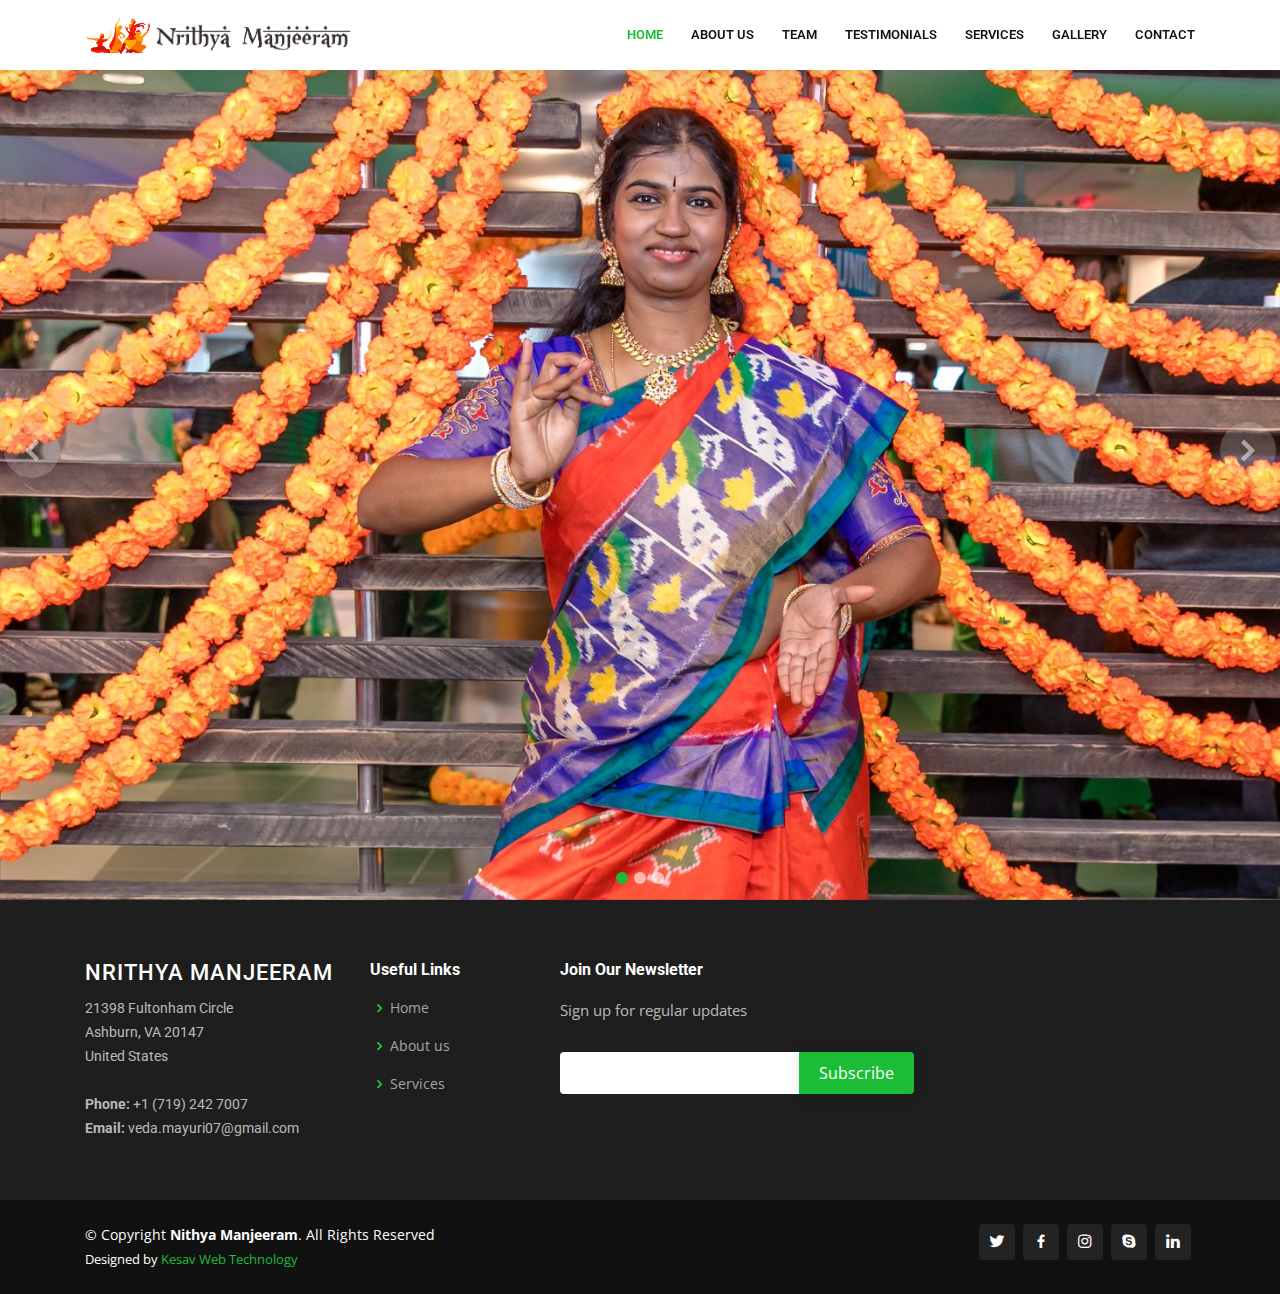
<file: index.html>
<!DOCTYPE html>
<html lang="en">

<head>
  <meta charset="utf-8">
  <meta content="width=device-width, initial-scale=1.0" name="viewport">

  <title>Company Bootstrap Template - Index</title>
  <meta content="" name="descriptison">
  <meta content="" name="keywords">

  <!-- Favicons -->
  <link href="assets/img/favicon.png" rel="icon">
  <link href="assets/img/apple-touch-icon.png" rel="apple-touch-icon">

  <!-- Google Fonts -->
  <link href="https://fonts.googleapis.com/css?family=Open+Sans:300,300i,400,400i,600,600i,700,700i|Roboto:300,300i,400,400i,500,500i,600,600i,700,700i|Poppins:300,300i,400,400i,500,500i,600,600i,700,700i" rel="stylesheet">

  <!-- Vendor CSS Files -->
  <link href="assets/vendor/bootstrap/css/bootstrap.min.css" rel="stylesheet">
  <link href="assets/vendor/icofont/icofont.min.css" rel="stylesheet">
  <link href="assets/vendor/boxicons/css/boxicons.min.css" rel="stylesheet">
  <link href="assets/vendor/animate.css/animate.min.css" rel="stylesheet">
  <link href="assets/vendor/venobox/venobox.css" rel="stylesheet">
  <link href="assets/vendor/owl.carousel/assets/owl.carousel.min.css" rel="stylesheet">
  <link href="assets/vendor/aos/aos.css" rel="stylesheet">
  <link href="assets/vendor/remixicon/remixicon.css" rel="stylesheet">

  <!-- Template Main CSS File -->
  <link href="assets/css/style.css" rel="stylesheet">

  <!-- =======================================================
  * Template Name: Company - v2.1.0
  * Template URL: https://bootstrapmade.com/company-free-html-bootstrap-template/
  * Author: BootstrapMade.com
  * License: https://bootstrapmade.com/license/
  ======================================================== -->
</head>

<body>

  <!-- ======= Header ======= -->
  <header id="header" class="fixed-top">
    <div class="container d-flex align-items-center">

      <!-- Uncomment below if you prefer to use an image logo -->
      <h1 class="logo mr-auto"><a href="index.html"><img src="assets/img/logo.png" alt="" class="img-fluid"><img src="assets/img/name-logo.png" alt="" class="img-fluid"></h1>

      <nav class="nav-menu d-none d-lg-block">
        <ul>
          <li class="active"><a href="index.html">Home</a></li>

              <li><a href="about.html">About Us</a></li>
              <li><a href="team.html">Team</a></li>
              <li><a href="testimonials.html">Testimonials</a></li>
              

          <li><a href="services.html">Services</a></li>
          <li><a href="portfolio.html">Gallery</a></li>
          <li><a href="contact.html">Contact</a></li>

        </ul>
      </nav><!-- .nav-menu -->

    </div>
  </header><!-- End Header -->

  <!-- ======= Hero Section ======= -->
  <section id="hero">
    <div id="heroCarousel" class="carousel slide carousel-fade" data-ride="carousel">

      <div class="carousel-inner" role="listbox">

        <!-- Slide 1 -->
        <div class="carousel-item active" style="background-image: url(assets/img/slide/slide-1.jpg);">
          <div class="carousel-container">
            
          </div>
        </div>

        <!-- Slide 2 -->
        <div class="carousel-item" style="background-image: url(assets/img/slide/slide-2.jpg);">
          <div class="carousel-container">
           
          </div>
        </div>

        <!-- Slide 3 -->
        <div class="carousel-item" style="background-image: url(assets/img/slide/slide-3.jpg);">
          <div class="carousel-container">
           
          </div>
        </div>

      </div>

      <a class="carousel-control-prev" href="#heroCarousel" role="button" data-slide="prev">
        <span class="carousel-control-prev-icon icofont-simple-left" aria-hidden="true"></span>
        <span class="sr-only">Previous</span>
      </a>

      <a class="carousel-control-next" href="#heroCarousel" role="button" data-slide="next">
        <span class="carousel-control-next-icon icofont-simple-right" aria-hidden="true"></span>
        <span class="sr-only">Next</span>
      </a>

      <ol class="carousel-indicators" id="hero-carousel-indicators"></ol>

    </div>
  </section><!-- End Hero -->

  <!-- ======= Footer ======= -->
  <footer id="footer">

    <div class="footer-top">
      <div class="container">
        <div class="row">

          <div class="col-lg-3 col-md-6 footer-contact">
            <h3>Nrithya Manjeeram</h3>
            <p>
              21398 Fultonham Circle<br>
              Ashburn, VA 20147<br>
              United States <br><br>
              <strong>Phone:</strong> +1 (719) 242 7007<br>
              <strong>Email:</strong> veda.mayuri07@gmail.com<br>
            </p>
          </div>

          <div class="col-lg-2 col-md-6 footer-links">
            <h4>Useful Links</h4>
            <ul>
              <li><i class="bx bx-chevron-right"></i> <a href="index.html">Home</a></li>
              <li><i class="bx bx-chevron-right"></i> <a href="about.html">About us</a></li>
              <li><i class="bx bx-chevron-right"></i> <a href="services.html">Services</a></li>
            </ul>
          </div>

          <div class="col-lg-4 col-md-6 footer-newsletter">
            <h4>Join Our Newsletter</h4>
            <p>Sign up for regular updates </p>
            <form action="" method="post">
              <input type="email" name="email"><input type="submit" value="Subscribe">
            </form>
          </div>

        </div>
      </div>
    </div>

    <div class="container d-md-flex py-4">

      <div class="mr-md-auto text-center text-md-left">
        <div class="copyright">
          &copy; Copyright <strong><span>Nithya Manjeeram</span></strong>. All Rights Reserved
        </div>
        <div class="credits">
          <!-- All the links in the footer should remain intact. -->
          <!-- You can delete the links only if you purchased the pro version. -->
          <!-- Licensing information: https://bootstrapmade.com/license/ -->
          <!-- Purchase the pro version with working PHP/AJAX contact form: https://bootstrapmade.com/company-free-html-bootstrap-template/ -->
          Designed by <a href="https://bootstrapmade.com/">Kesav Web Technology</a>
        </div>
      </div>
      <div class="social-links text-center text-md-right pt-3 pt-md-0">
        <a href="#" class="twitter"><i class="bx bxl-twitter"></i></a>
        <a href="#" class="facebook"><i class="bx bxl-facebook"></i></a>
        <a href="#" class="instagram"><i class="bx bxl-instagram"></i></a>
        <a href="#" class="google-plus"><i class="bx bxl-skype"></i></a>
        <a href="#" class="linkedin"><i class="bx bxl-linkedin"></i></a>
      </div>
    </div>
  </footer><!-- End Footer -->


  <main id="main">

  <!-- Vendor JS Files -->
  <script src="assets/vendor/jquery/jquery.min.js"></script>
  <script src="assets/vendor/bootstrap/js/bootstrap.bundle.min.js"></script>
  <script src="assets/vendor/jquery.easing/jquery.easing.min.js"></script>
  <script src="assets/vendor/php-email-form/validate.js"></script>
  <script src="assets/vendor/jquery-sticky/jquery.sticky.js"></script>
  <script src="assets/vendor/isotope-layout/isotope.pkgd.min.js"></script>
  <script src="assets/vendor/venobox/venobox.min.js"></script>
  <script src="assets/vendor/waypoints/jquery.waypoints.min.js"></script>
  <script src="assets/vendor/owl.carousel/owl.carousel.min.js"></script>
  <script src="assets/vendor/aos/aos.js"></script>

  <!-- Template Main JS File -->
  <script src="assets/js/main.js"></script>

</body>

</html>
</file>
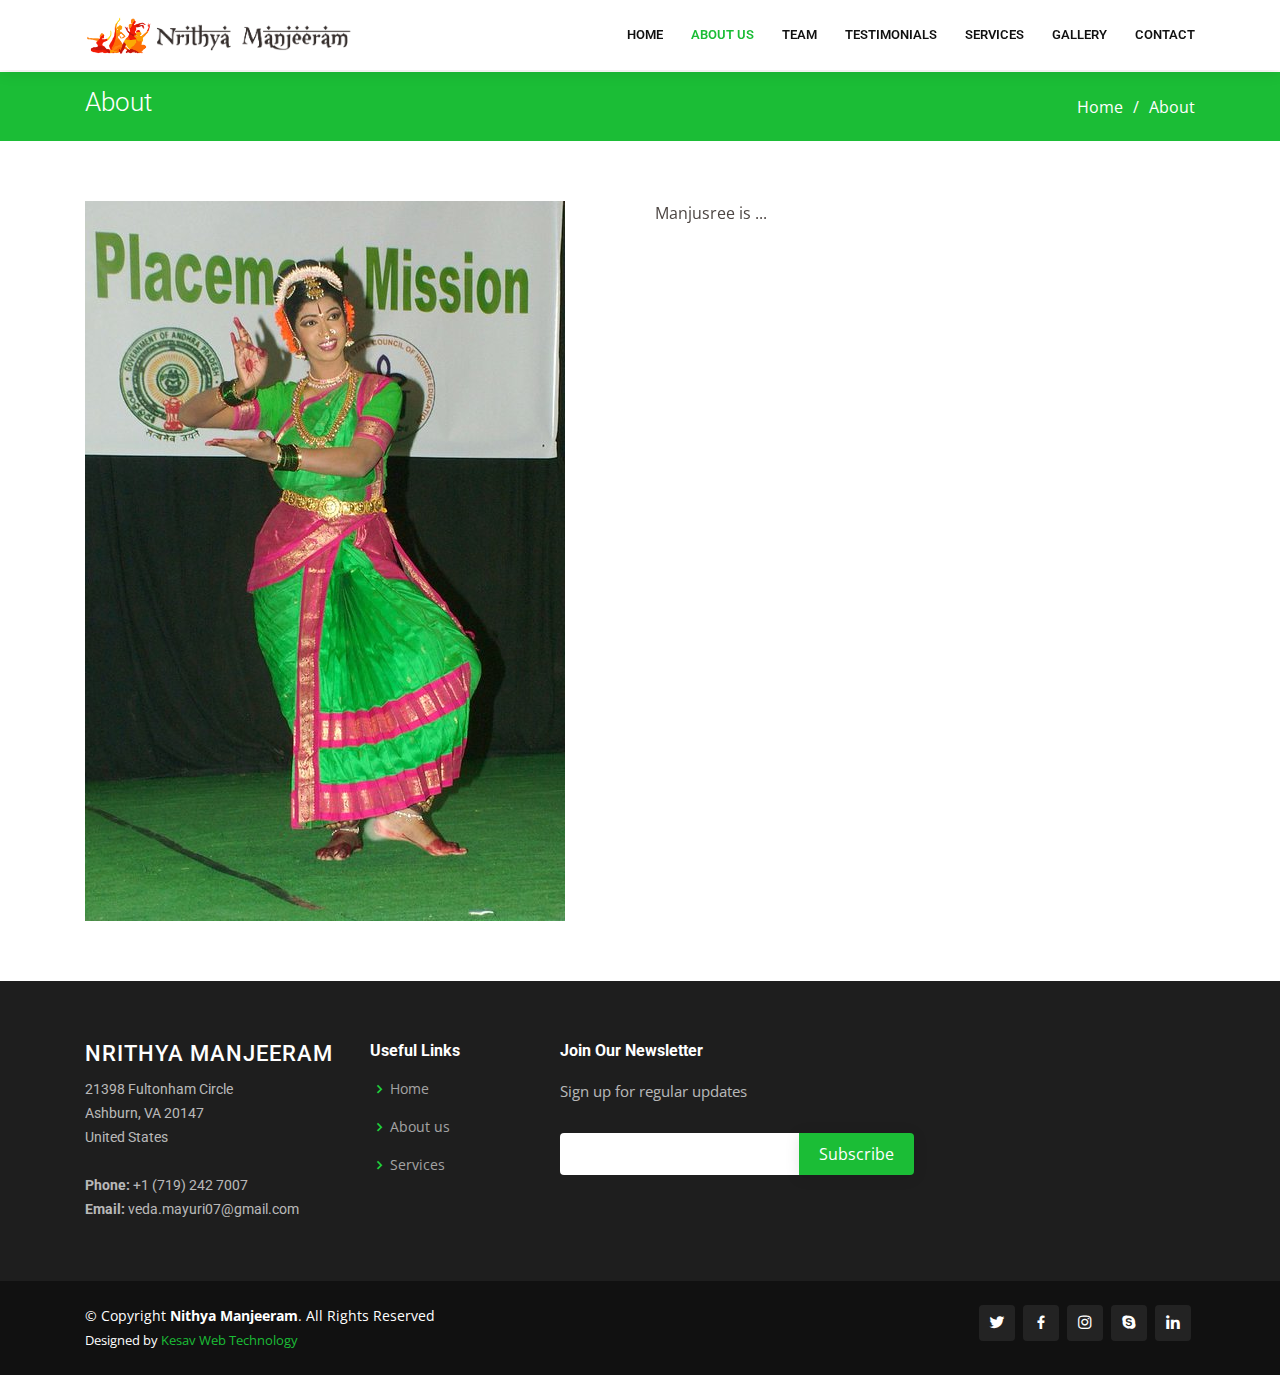
<file: about.html>
<!DOCTYPE html>
<html lang="en">

<head>
  <meta charset="utf-8">
  <meta content="width=device-width, initial-scale=1.0" name="viewport">

  <title>About - Company Bootstrap Template</title>
  <meta content="" name="descriptison">
  <meta content="" name="keywords">

  <!-- Favicons -->
  <link href="assets/img/favicon.png" rel="icon">
  <link href="assets/img/apple-touch-icon.png" rel="apple-touch-icon">

  <!-- Google Fonts -->
  <link href="https://fonts.googleapis.com/css?family=Open+Sans:300,300i,400,400i,600,600i,700,700i|Roboto:300,300i,400,400i,500,500i,600,600i,700,700i|Poppins:300,300i,400,400i,500,500i,600,600i,700,700i" rel="stylesheet">

  <!-- Vendor CSS Files -->
  <link href="assets/vendor/bootstrap/css/bootstrap.min.css" rel="stylesheet">
  <link href="assets/vendor/icofont/icofont.min.css" rel="stylesheet">
  <link href="assets/vendor/boxicons/css/boxicons.min.css" rel="stylesheet">
  <link href="assets/vendor/animate.css/animate.min.css" rel="stylesheet">
  <link href="assets/vendor/venobox/venobox.css" rel="stylesheet">
  <link href="assets/vendor/owl.carousel/assets/owl.carousel.min.css" rel="stylesheet">
  <link href="assets/vendor/aos/aos.css" rel="stylesheet">
  <link href="assets/vendor/remixicon/remixicon.css" rel="stylesheet">

  <!-- Template Main CSS File -->
  <link href="assets/css/style.css" rel="stylesheet">

  <!-- =======================================================
  * Template Name: Company - v2.1.0
  * Template URL: https://bootstrapmade.com/company-free-html-bootstrap-template/
  * Author: BootstrapMade.com
  * License: https://bootstrapmade.com/license/
  ======================================================== -->
</head>

<body>

  <!-- ======= Header ======= -->
  <header id="header" class="fixed-top">
    <div class="container d-flex align-items-center">

       <h1 class="logo mr-auto"><a href="index.html"><img src="assets/img/logo.png" alt="" class="img-fluid"><img src="assets/img/name-logo.png" alt="" class="img-fluid"></h1>
      <!-- Uncomment below if you prefer to use an image logo -->
      <!-- <a href="index.html" class="logo mr-auto"><img src="assets/img/logo.png" alt="" class="img-fluid"></a>-->

      <nav class="nav-menu d-none d-lg-block">
        <ul>
          <li><a href="index.html">Home</a></li>

              <li class="active"><a href="about.html">About Us</a></li>
              <li><a href="team.html">Team</a></li>
              <li><a href="testimonials.html">Testimonials</a></li>
          <li><a href="services.html">Services</a></li>
          <li><a href="portfolio.html">Gallery</a></li>
          
          <li><a href="contact.html">Contact</a></li>

        </ul>
      </nav><!-- .nav-menu -->

    </div>
  </header><!-- End Header -->

  <main id="main">

    <!-- ======= Breadcrumbs ======= -->
    <section id="breadcrumbs" class="breadcrumbs">
      <div class="container">

        <div class="d-flex justify-content-between align-items-center">
          <h2>About</h2>
          <ol>
            <li><a href="index.html">Home</a></li>
            <li>About</li>
          </ol>
        </div>

      </div>
    </section><!-- End Breadcrumbs -->

    <!-- ======= About Us Section ======= -->
    <section id="about-us" class="about-us">
      <div class="container" data-aos="fade-up">

        <div class="row content">
          <div class="col-lg-6" data-aos="fade-right">
		    <img class="img-fluid" src="assets/img/slide/slide-4.jpg" alt="" />
          </div>
          <div class="col-lg-6 pt-4 pt-lg-0" data-aos="fade-left">
            <p>
              Manjusree is ...
            </p>
            
          </div>
        </div>

      </div>
    </section><!-- End About Us Section -->

  </main><!-- End #main -->

  <!-- ======= Footer ======= -->
  <footer id="footer">

    <div class="footer-top">
      <div class="container">
        <div class="row">

          <div class="col-lg-3 col-md-6 footer-contact">
            <h3>Nrithya Manjeeram</h3>
            <p>
              21398 Fultonham Circle<br>
              Ashburn, VA 20147<br>
              United States <br><br>
              <strong>Phone:</strong> +1 (719) 242 7007<br>
              <strong>Email:</strong> veda.mayuri07@gmail.com<br>
            </p>
          </div>

          <div class="col-lg-2 col-md-6 footer-links">
            <h4>Useful Links</h4>
            <ul>
              <li><i class="bx bx-chevron-right"></i> <a href="index.html">Home</a></li>
              <li><i class="bx bx-chevron-right"></i> <a href="about.html">About us</a></li>
              <li><i class="bx bx-chevron-right"></i> <a href="services.html">Services</a></li>
            </ul>
          </div>

          <div class="col-lg-4 col-md-6 footer-newsletter">
            <h4>Join Our Newsletter</h4>
            <p>Sign up for regular updates </p>
            <form action="" method="post">
              <input type="email" name="email"><input type="submit" value="Subscribe">
            </form>
          </div>

        </div>
      </div>
    </div>

    <div class="container d-md-flex py-4">

      <div class="mr-md-auto text-center text-md-left">
        <div class="copyright">
          &copy; Copyright <strong><span>Nithya Manjeeram</span></strong>. All Rights Reserved
        </div>
        <div class="credits">
          <!-- All the links in the footer should remain intact. -->
          <!-- You can delete the links only if you purchased the pro version. -->
          <!-- Licensing information: https://bootstrapmade.com/license/ -->
          <!-- Purchase the pro version with working PHP/AJAX contact form: https://bootstrapmade.com/company-free-html-bootstrap-template/ -->
          Designed by <a href="https://bootstrapmade.com/">Kesav Web Technology</a>
        </div>
      </div>
      <div class="social-links text-center text-md-right pt-3 pt-md-0">
        <a href="#" class="twitter"><i class="bx bxl-twitter"></i></a>
        <a href="#" class="facebook"><i class="bx bxl-facebook"></i></a>
        <a href="#" class="instagram"><i class="bx bxl-instagram"></i></a>
        <a href="#" class="google-plus"><i class="bx bxl-skype"></i></a>
        <a href="#" class="linkedin"><i class="bx bxl-linkedin"></i></a>
      </div>
    </div>
  </footer><!-- End Footer -->
  <a href="#" class="back-to-top"><i class="icofont-simple-up"></i></a>

  <!-- Vendor JS Files -->
  <script src="assets/vendor/jquery/jquery.min.js"></script>
  <script src="assets/vendor/bootstrap/js/bootstrap.bundle.min.js"></script>
  <script src="assets/vendor/jquery.easing/jquery.easing.min.js"></script>
  <script src="assets/vendor/php-email-form/validate.js"></script>
  <script src="assets/vendor/jquery-sticky/jquery.sticky.js"></script>
  <script src="assets/vendor/isotope-layout/isotope.pkgd.min.js"></script>
  <script src="assets/vendor/venobox/venobox.min.js"></script>
  <script src="assets/vendor/waypoints/jquery.waypoints.min.js"></script>
  <script src="assets/vendor/owl.carousel/owl.carousel.min.js"></script>
  <script src="assets/vendor/aos/aos.js"></script>

  <!-- Template Main JS File -->
  <script src="assets/js/main.js"></script>

</body>

</html>
</file>
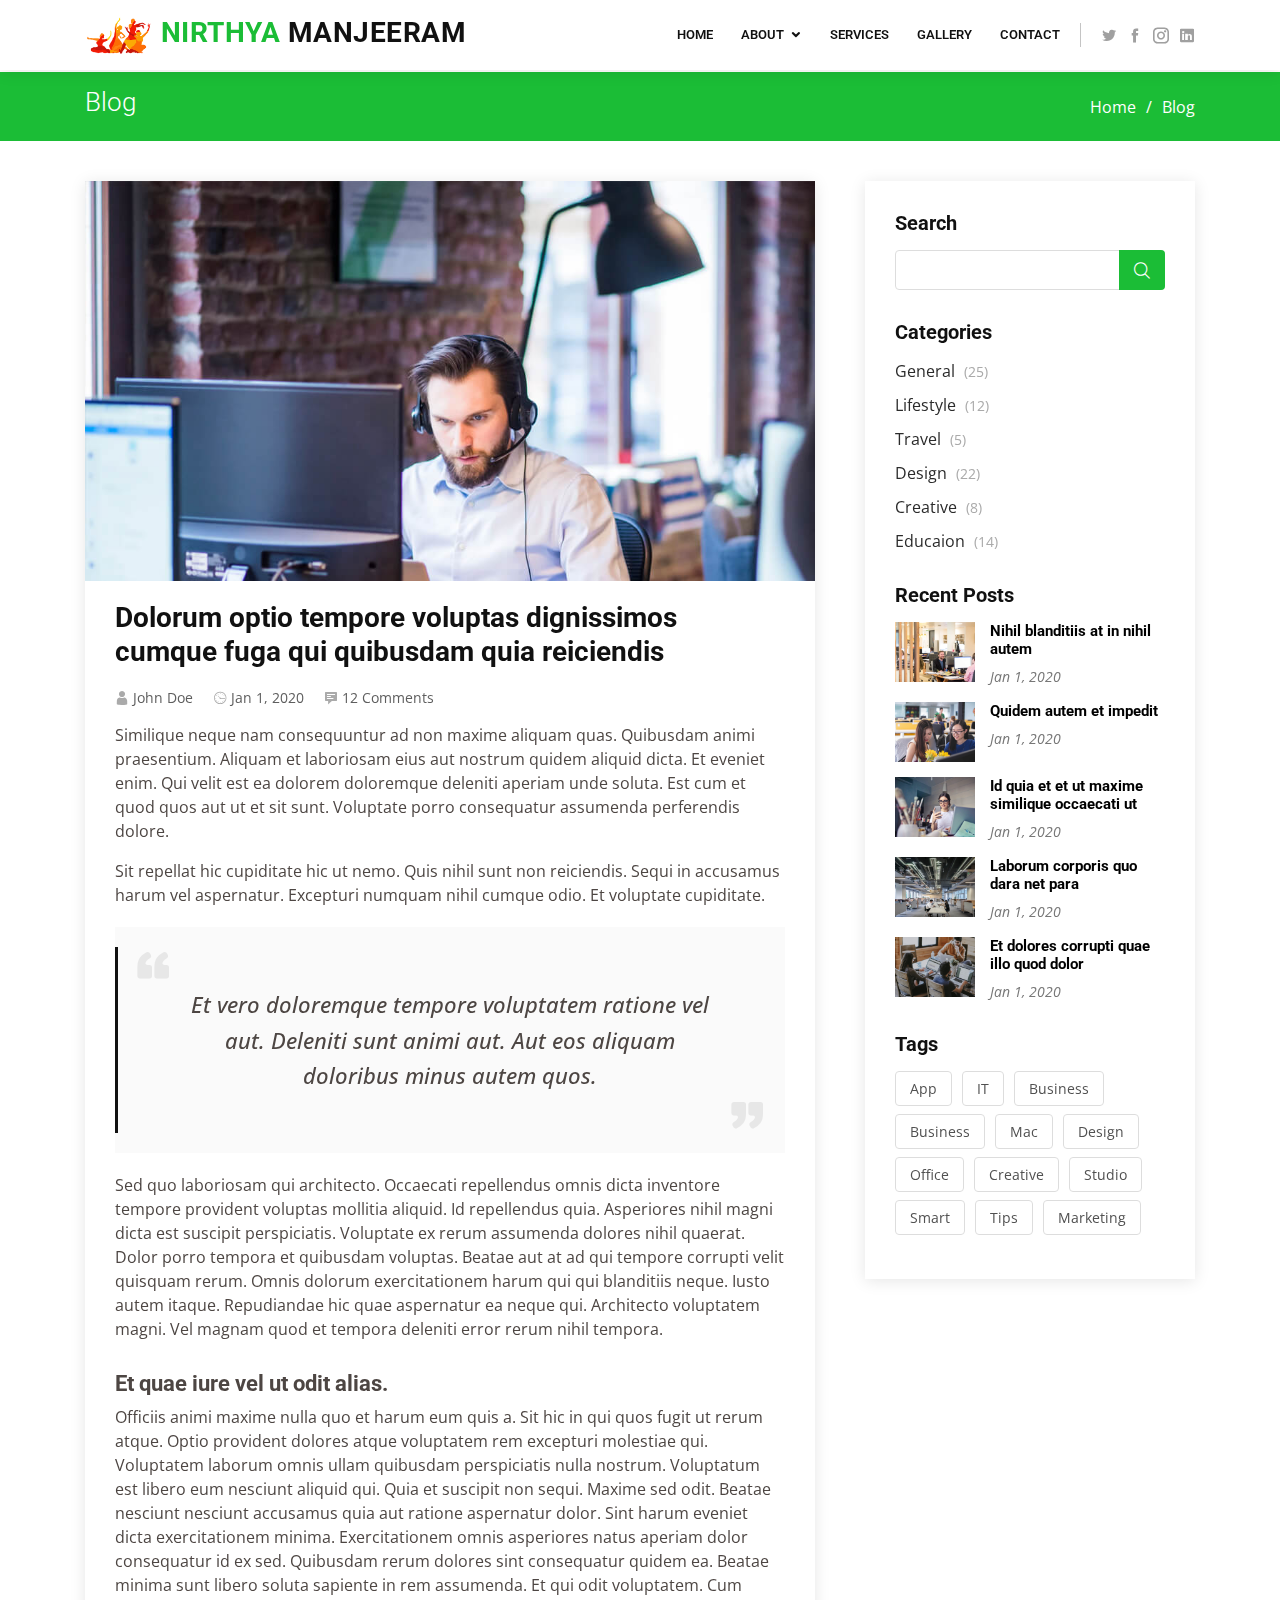
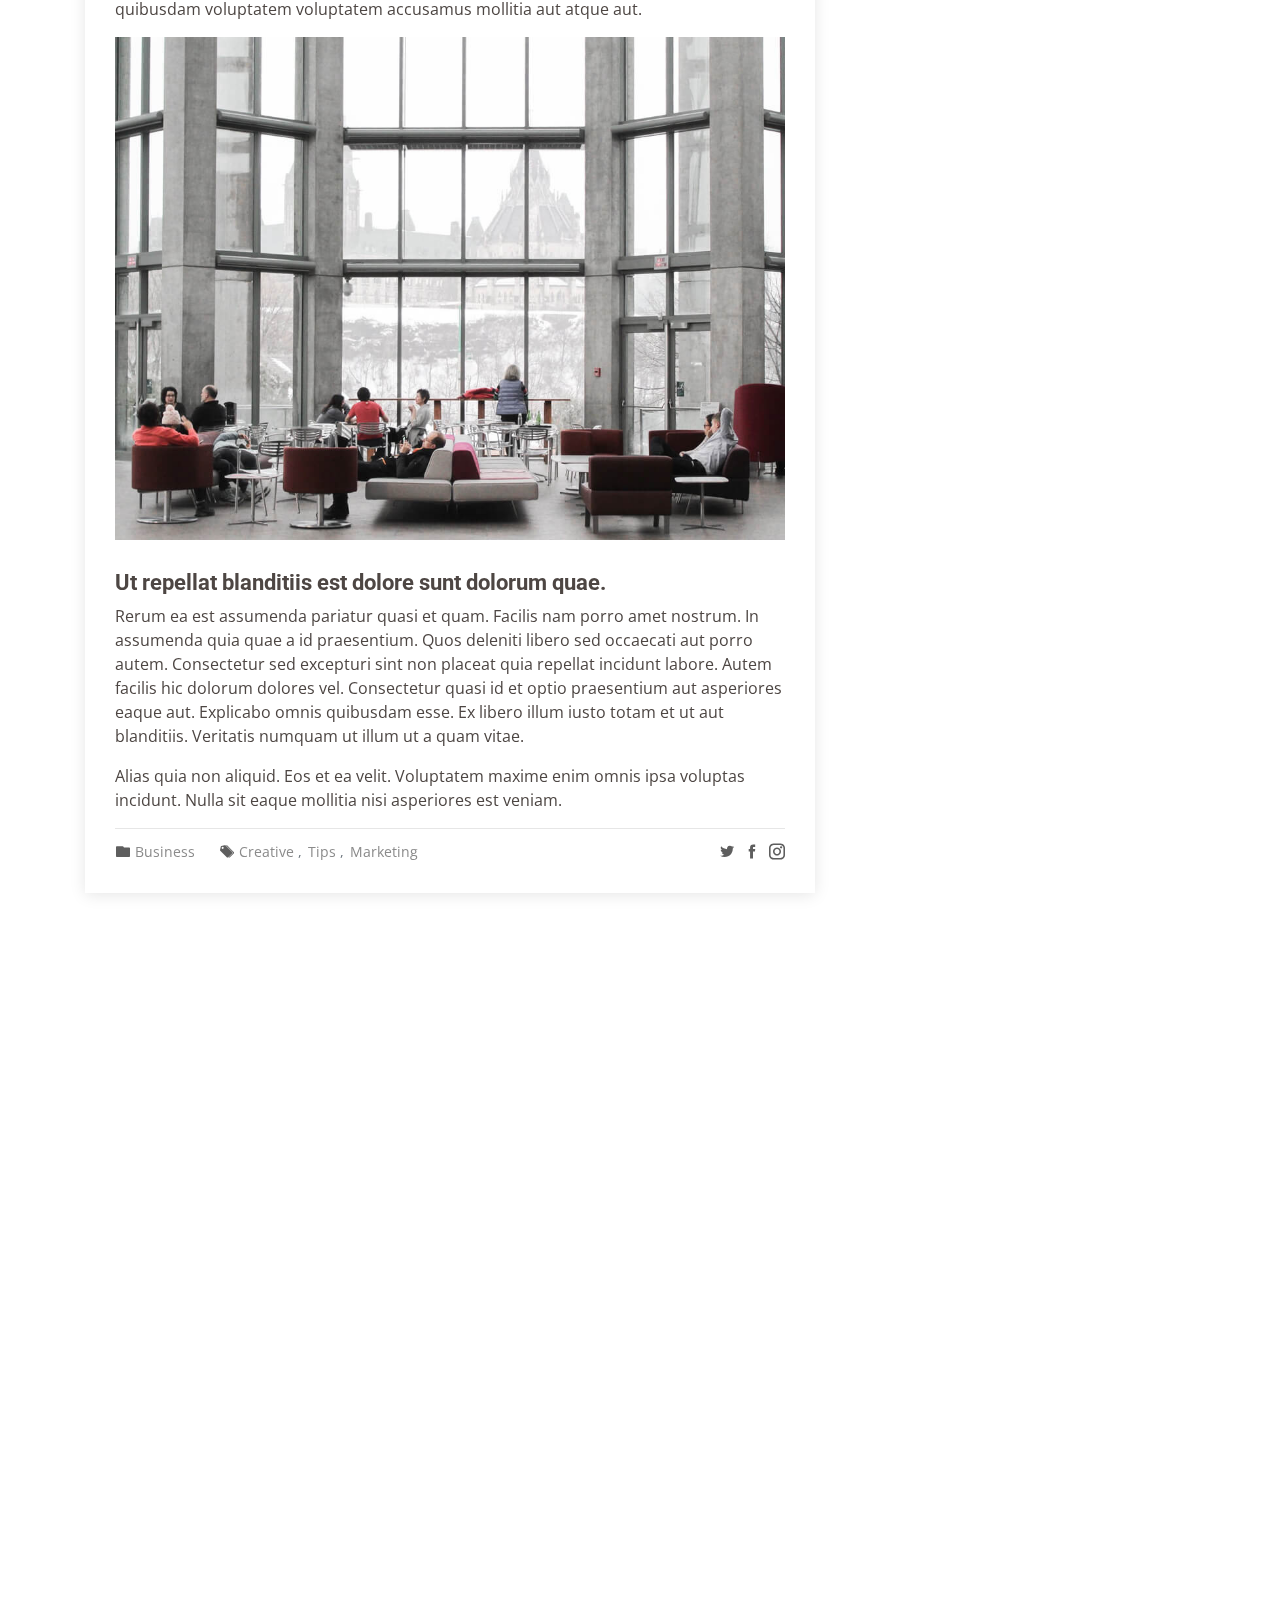
<file: blog-single.html>
<!DOCTYPE html>
<html lang="en">

<head>
  <meta charset="utf-8">
  <meta content="width=device-width, initial-scale=1.0" name="viewport">

  <title>Blog Single - Company Bootstrap Template</title>
  <meta content="" name="descriptison">
  <meta content="" name="keywords">

  <!-- Favicons -->
  <link href="assets/img/favicon.png" rel="icon">
  <link href="assets/img/apple-touch-icon.png" rel="apple-touch-icon">

  <!-- Google Fonts -->
  <link href="https://fonts.googleapis.com/css?family=Open+Sans:300,300i,400,400i,600,600i,700,700i|Roboto:300,300i,400,400i,500,500i,600,600i,700,700i|Poppins:300,300i,400,400i,500,500i,600,600i,700,700i" rel="stylesheet">

  <!-- Vendor CSS Files -->
  <link href="assets/vendor/bootstrap/css/bootstrap.min.css" rel="stylesheet">
  <link href="assets/vendor/icofont/icofont.min.css" rel="stylesheet">
  <link href="assets/vendor/boxicons/css/boxicons.min.css" rel="stylesheet">
  <link href="assets/vendor/animate.css/animate.min.css" rel="stylesheet">
  <link href="assets/vendor/venobox/venobox.css" rel="stylesheet">
  <link href="assets/vendor/owl.carousel/assets/owl.carousel.min.css" rel="stylesheet">
  <link href="assets/vendor/aos/aos.css" rel="stylesheet">
  <link href="assets/vendor/remixicon/remixicon.css" rel="stylesheet">

  <!-- Template Main CSS File -->
  <link href="assets/css/style.css" rel="stylesheet">

  <!-- =======================================================
  * Template Name: Company - v2.1.0
  * Template URL: https://bootstrapmade.com/company-free-html-bootstrap-template/
  * Author: BootstrapMade.com
  * License: https://bootstrapmade.com/license/
  ======================================================== -->
</head>

<body>

  <!-- ======= Header ======= -->
  <header id="header" class="fixed-top">
    <div class="container d-flex align-items-center">

      <h1 class="logo mr-auto"><a href="index.html"><img src="assets/img/logo.png" alt="" class="img-fluid"><span> Nirthya </span>Manjeeram</a></h1>
      <!-- Uncomment below if you prefer to use an image logo -->
      <!-- <a href="index.html" class="logo mr-auto"><img src="assets/img/logo.png" alt="" class="img-fluid"></a>-->

      <nav class="nav-menu d-none d-lg-block">
        <ul>
          <li><a href="index.html">Home</a></li>

          <li class="drop-down"><a href="">About</a>
            <ul>
              <li><a href="about.html">About Us</a></li>
              <li><a href="team.html">Team</a></li>
              <li><a href="testimonials.html">Testimonials</a></li>
            </ul>
          </li>

          <li><a href="services.html">Services</a></li>
          <li><a href="portfolio.html">Gallery</a></li>
          

          <li><a href="contact.html">Contact</a></li>

        </ul>
      </nav><!-- .nav-menu -->

      <div class="header-social-links">
        <a href="#" class="twitter"><i class="icofont-twitter"></i></a>
        <a href="#" class="facebook"><i class="icofont-facebook"></i></a>
        <a href="#" class="instagram"><i class="icofont-instagram"></i></a>
        <a href="#" class="linkedin"><i class="icofont-linkedin"></i></i></a>
      </div>

    </div>
  </header><!-- End Header -->

  <main id="main">

    <!-- ======= Breadcrumbs ======= -->
    <section id="breadcrumbs" class="breadcrumbs">
      <div class="container">

        <div class="d-flex justify-content-between align-items-center">
          <h2>Blog</h2>
          <ol>
            <li><a href="index.html">Home</a></li>
            <li>Blog</li>
          </ol>
        </div>

      </div>
    </section><!-- End Breadcrumbs -->

    <!-- ======= Blog Section ======= -->
    <section id="blog" class="blog">
      <div class="container">

        <div class="row">

          <div class="col-lg-8 entries">

            <article class="entry entry-single" data-aos="fade-up">

              <div class="entry-img">
                <img src="assets/img/blog-1.jpg" alt="" class="img-fluid">
              </div>

              <h2 class="entry-title">
                <a href="blog-single.html">Dolorum optio tempore voluptas dignissimos cumque fuga qui quibusdam quia reiciendis</a>
              </h2>

              <div class="entry-meta">
                <ul>
                  <li class="d-flex align-items-center"><i class="icofont-user"></i> <a href="blog-single.html">John Doe</a></li>
                  <li class="d-flex align-items-center"><i class="icofont-wall-clock"></i> <a href="blog-single.html"><time datetime="2020-01-01">Jan 1, 2020</time></a></li>
                  <li class="d-flex align-items-center"><i class="icofont-comment"></i> <a href="blog-single.html">12 Comments</a></li>
                </ul>
              </div>

              <div class="entry-content">
                <p>
                  Similique neque nam consequuntur ad non maxime aliquam quas. Quibusdam animi praesentium. Aliquam et laboriosam eius aut nostrum quidem aliquid dicta.
                  Et eveniet enim. Qui velit est ea dolorem doloremque deleniti aperiam unde soluta. Est cum et quod quos aut ut et sit sunt. Voluptate porro consequatur assumenda perferendis dolore.
                </p>

                <p>
                  Sit repellat hic cupiditate hic ut nemo. Quis nihil sunt non reiciendis. Sequi in accusamus harum vel aspernatur. Excepturi numquam nihil cumque odio. Et voluptate cupiditate.
                </p>

                <blockquote>
                  <i class="icofont-quote-left quote-left"></i>
                  <p>
                    Et vero doloremque tempore voluptatem ratione vel aut. Deleniti sunt animi aut. Aut eos aliquam doloribus minus autem quos.
                  </p>
                  <i class="las la-quote-right quote-right"></i>
                  <i class="icofont-quote-right quote-right"></i>
                </blockquote>

                <p>
                  Sed quo laboriosam qui architecto. Occaecati repellendus omnis dicta inventore tempore provident voluptas mollitia aliquid. Id repellendus quia. Asperiores nihil magni dicta est suscipit perspiciatis. Voluptate ex rerum assumenda dolores nihil quaerat.
                  Dolor porro tempora et quibusdam voluptas. Beatae aut at ad qui tempore corrupti velit quisquam rerum. Omnis dolorum exercitationem harum qui qui blanditiis neque.
                  Iusto autem itaque. Repudiandae hic quae aspernatur ea neque qui. Architecto voluptatem magni. Vel magnam quod et tempora deleniti error rerum nihil tempora.
                </p>

                <h3>Et quae iure vel ut odit alias.</h3>
                <p>
                  Officiis animi maxime nulla quo et harum eum quis a. Sit hic in qui quos fugit ut rerum atque. Optio provident dolores atque voluptatem rem excepturi molestiae qui. Voluptatem laborum omnis ullam quibusdam perspiciatis nulla nostrum. Voluptatum est libero eum nesciunt aliquid qui.
                  Quia et suscipit non sequi. Maxime sed odit. Beatae nesciunt nesciunt accusamus quia aut ratione aspernatur dolor. Sint harum eveniet dicta exercitationem minima. Exercitationem omnis asperiores natus aperiam dolor consequatur id ex sed. Quibusdam rerum dolores sint consequatur quidem ea.
                  Beatae minima sunt libero soluta sapiente in rem assumenda. Et qui odit voluptatem. Cum quibusdam voluptatem voluptatem accusamus mollitia aut atque aut.
                </p>
                <img src="assets/img/blog-5.jpg" class="img-fluid" alt="">

                <h3>Ut repellat blanditiis est dolore sunt dolorum quae.</h3>
                <p>
                  Rerum ea est assumenda pariatur quasi et quam. Facilis nam porro amet nostrum. In assumenda quia quae a id praesentium. Quos deleniti libero sed occaecati aut porro autem. Consectetur sed excepturi sint non placeat quia repellat incidunt labore. Autem facilis hic dolorum dolores vel.
                  Consectetur quasi id et optio praesentium aut asperiores eaque aut. Explicabo omnis quibusdam esse. Ex libero illum iusto totam et ut aut blanditiis. Veritatis numquam ut illum ut a quam vitae.
                </p>
                <p>
                  Alias quia non aliquid. Eos et ea velit. Voluptatem maxime enim omnis ipsa voluptas incidunt. Nulla sit eaque mollitia nisi asperiores est veniam.
                </p>

              </div>

              <div class="entry-footer clearfix">
                <div class="float-left">
                  <i class="icofont-folder"></i>
                  <ul class="cats">
                    <li><a href="#">Business</a></li>
                  </ul>

                  <i class="icofont-tags"></i>
                  <ul class="tags">
                    <li><a href="#">Creative</a></li>
                    <li><a href="#">Tips</a></li>
                    <li><a href="#">Marketing</a></li>
                  </ul>
                </div>

                <div class="float-right share">
                  <a href="" title="Share on Twitter"><i class="icofont-twitter"></i></a>
                  <a href="" title="Share on Facebook"><i class="icofont-facebook"></i></a>
                  <a href="" title="Share on Instagram"><i class="icofont-instagram"></i></a>
                </div>

              </div>

            </article><!-- End blog entry -->

            <div class="blog-author clearfix" data-aos="fade-up">
              <img src="assets/img/blog-author.jpg" class="rounded-circle float-left" alt="">
              <h4>Jane Smith</h4>
              <div class="social-links">
                <a href="https://twitters.com/#"><i class="icofont-twitter"></i></a>
                <a href="https://facebook.com/#"><i class="icofont-facebook"></i></a>
                <a href="https://instagram.com/#"><i class="icofont-instagram"></i></a>
              </div>
              <p>
                Itaque quidem optio quia voluptatibus dolorem dolor. Modi eum sed possimus accusantium. Quas repellat voluptatem officia numquam sint aspernatur voluptas. Esse et accusantium ut unde voluptas.
              </p>
            </div><!-- End blog author bio -->

            <div class="blog-comments" data-aos="fade-up">

              <h4 class="comments-count">8 Comments</h4>

              <div id="comment-1" class="comment clearfix">
                <img src="assets/img/comments-1.jpg" class="comment-img  float-left" alt="">
                <h5><a href="">Georgia Reader</a> <a href="#" class="reply"><i class="icofont-reply"></i> Reply</a></h5>
                <time datetime="2020-01-01">01 Jan, 2020</time>
                <p>
                  Et rerum totam nisi. Molestiae vel quam dolorum vel voluptatem et et. Est ad aut sapiente quis molestiae est qui cum soluta.
                  Vero aut rerum vel. Rerum quos laboriosam placeat ex qui. Sint qui facilis et.
                </p>

              </div><!-- End comment #1 -->

              <div id="comment-2" class="comment clearfix">
                <img src="assets/img/comments-2.jpg" class="comment-img  float-left" alt="">
                <h5><a href="">Aron Alvarado</a> <a href="#" class="reply"><i class="icofont-reply"></i> Reply</a></h5>
                <time datetime="2020-01-01">01 Jan, 2020</time>
                <p>
                  Ipsam tempora sequi voluptatem quis sapiente non. Autem itaque eveniet saepe. Officiis illo ut beatae.
                </p>

                <div id="comment-reply-1" class="comment comment-reply clearfix">
                  <img src="assets/img/comments-3.jpg" class="comment-img  float-left" alt="">
                  <h5><a href="">Lynda Small</a> <a href="#" class="reply"><i class="icofont-reply"></i> Reply</a></h5>
                  <time datetime="2020-01-01">01 Jan, 2020</time>
                  <p>
                    Enim ipsa eum fugiat fuga repellat. Commodi quo quo dicta. Est ullam aspernatur ut vitae quia mollitia id non. Qui ad quas nostrum rerum sed necessitatibus aut est. Eum officiis sed repellat maxime vero nisi natus. Amet nesciunt nesciunt qui illum omnis est et dolor recusandae.

                    Recusandae sit ad aut impedit et. Ipsa labore dolor impedit et natus in porro aut. Magnam qui cum. Illo similique occaecati nihil modi eligendi. Pariatur distinctio labore omnis incidunt et illum. Expedita et dignissimos distinctio laborum minima fugiat.

                    Libero corporis qui. Nam illo odio beatae enim ducimus. Harum reiciendis error dolorum non autem quisquam vero rerum neque.
                  </p>

                  <div id="comment-reply-2" class="comment comment-reply clearfix">
                    <img src="assets/img/comments-4.jpg" class="comment-img  float-left" alt="">
                    <h5><a href="">Sianna Ramsay</a> <a href="#" class="reply"><i class="icofont-reply"></i> Reply</a></h5>
                    <time datetime="2020-01-01">01 Jan, 2020</time>
                    <p>
                      Et dignissimos impedit nulla et quo distinctio ex nemo. Omnis quia dolores cupiditate et. Ut unde qui eligendi sapiente omnis ullam. Placeat porro est commodi est officiis voluptas repellat quisquam possimus. Perferendis id consectetur necessitatibus.
                    </p>

                  </div><!-- End comment reply #2-->

                </div><!-- End comment reply #1-->

              </div><!-- End comment #2-->

              <div id="comment-3" class="comment clearfix">
                <img src="assets/img/comments-5.jpg" class="comment-img  float-left" alt="">
                <h5><a href="">Nolan Davidson</a> <a href="#" class="reply"><i class="icofont-reply"></i> Reply</a></h5>
                <time datetime="2020-01-01">01 Jan, 2020</time>
                <p>
                  Distinctio nesciunt rerum reprehenderit sed. Iste omnis eius repellendus quia nihil ut accusantium tempore. Nesciunt expedita id dolor exercitationem aspernatur aut quam ut. Voluptatem est accusamus iste at.
                  Non aut et et esse qui sit modi neque. Exercitationem et eos aspernatur. Ea est consequuntur officia beatae ea aut eos soluta. Non qui dolorum voluptatibus et optio veniam. Quam officia sit nostrum dolorem.
                </p>

              </div><!-- End comment #3 -->

              <div id="comment-4" class="comment clearfix">
                <img src="assets/img/comments-6.jpg" class="comment-img  float-left" alt="">
                <h5><a href="">Kay Duggan</a> <a href="#" class="reply"><i class="icofont-reply"></i> Reply</a></h5>
                <time datetime="2020-01-01">01 Jan, 2020</time>
                <p>
                  Dolorem atque aut. Omnis doloremque blanditiis quia eum porro quis ut velit tempore. Cumque sed quia ut maxime. Est ad aut cum. Ut exercitationem non in fugiat.
                </p>

              </div><!-- End comment #4 -->

              <div class="reply-form">
                <h4>Leave a Reply</h4>
                <p>Your email address will not be published. Required fields are marked * </p>
                <form action="">
                  <div class="row">
                    <div class="col-md-6 form-group">
                      <input name="name" type="text" class="form-control" placeholder="Your Name*">
                    </div>
                    <div class="col-md-6 form-group">
                      <input name="email" type="text" class="form-control" placeholder="Your Email*">
                    </div>
                  </div>
                  <div class="row">
                    <div class="col form-group">
                      <input name="website" type="text" class="form-control" placeholder="Your Website">
                    </div>
                  </div>
                  <div class="row">
                    <div class="col form-group">
                      <textarea name="comment" class="form-control" placeholder="Your Comment*"></textarea>
                    </div>
                  </div>
                  <button type="submit" class="btn btn-primary">Post Comment</button>

                </form>

              </div>

            </div><!-- End blog comments -->

          </div><!-- End blog entries list -->

          <div class="col-lg-4">

            <div class="sidebar" data-aos="fade-left">

              <h3 class="sidebar-title">Search</h3>
              <div class="sidebar-item search-form">
                <form action="">
                  <input type="text">
                  <button type="submit"><i class="icofont-search"></i></button>
                </form>

              </div><!-- End sidebar search formn-->

              <h3 class="sidebar-title">Categories</h3>
              <div class="sidebar-item categories">
                <ul>
                  <li><a href="#">General <span>(25)</span></a></li>
                  <li><a href="#">Lifestyle <span>(12)</span></a></li>
                  <li><a href="#">Travel <span>(5)</span></a></li>
                  <li><a href="#">Design <span>(22)</span></a></li>
                  <li><a href="#">Creative <span>(8)</span></a></li>
                  <li><a href="#">Educaion <span>(14)</span></a></li>
                </ul>

              </div><!-- End sidebar categories-->

              <h3 class="sidebar-title">Recent Posts</h3>
              <div class="sidebar-item recent-posts">
                <div class="post-item clearfix">
                  <img src="assets/img/blog-recent-posts-1.jpg" alt="">
                  <h4><a href="blog-single.html">Nihil blanditiis at in nihil autem</a></h4>
                  <time datetime="2020-01-01">Jan 1, 2020</time>
                </div>

                <div class="post-item clearfix">
                  <img src="assets/img/blog-recent-posts-2.jpg" alt="">
                  <h4><a href="blog-single.html">Quidem autem et impedit</a></h4>
                  <time datetime="2020-01-01">Jan 1, 2020</time>
                </div>

                <div class="post-item clearfix">
                  <img src="assets/img/blog-recent-posts-3.jpg" alt="">
                  <h4><a href="blog-single.html">Id quia et et ut maxime similique occaecati ut</a></h4>
                  <time datetime="2020-01-01">Jan 1, 2020</time>
                </div>

                <div class="post-item clearfix">
                  <img src="assets/img/blog-recent-posts-4.jpg" alt="">
                  <h4><a href="blog-single.html">Laborum corporis quo dara net para</a></h4>
                  <time datetime="2020-01-01">Jan 1, 2020</time>
                </div>

                <div class="post-item clearfix">
                  <img src="assets/img/blog-recent-posts-5.jpg" alt="">
                  <h4><a href="blog-single.html">Et dolores corrupti quae illo quod dolor</a></h4>
                  <time datetime="2020-01-01">Jan 1, 2020</time>
                </div>

              </div><!-- End sidebar recent posts-->

              <h3 class="sidebar-title">Tags</h3>
              <div class="sidebar-item tags">
                <ul>
                  <li><a href="#">App</a></li>
                  <li><a href="#">IT</a></li>
                  <li><a href="#">Business</a></li>
                  <li><a href="#">Business</a></li>
                  <li><a href="#">Mac</a></li>
                  <li><a href="#">Design</a></li>
                  <li><a href="#">Office</a></li>
                  <li><a href="#">Creative</a></li>
                  <li><a href="#">Studio</a></li>
                  <li><a href="#">Smart</a></li>
                  <li><a href="#">Tips</a></li>
                  <li><a href="#">Marketing</a></li>
                </ul>

              </div><!-- End sidebar tags-->

            </div><!-- End sidebar -->

          </div><!-- End blog sidebar -->

        </div>

      </div>
    </section><!-- End Blog Section -->

  </main><!-- End #main -->


  <a href="#" class="back-to-top"><i class="icofont-simple-up"></i></a>

  <!-- Vendor JS Files -->
  <script src="assets/vendor/jquery/jquery.min.js"></script>
  <script src="assets/vendor/bootstrap/js/bootstrap.bundle.min.js"></script>
  <script src="assets/vendor/jquery.easing/jquery.easing.min.js"></script>
  <script src="assets/vendor/php-email-form/validate.js"></script>
  <script src="assets/vendor/jquery-sticky/jquery.sticky.js"></script>
  <script src="assets/vendor/isotope-layout/isotope.pkgd.min.js"></script>
  <script src="assets/vendor/venobox/venobox.min.js"></script>
  <script src="assets/vendor/waypoints/jquery.waypoints.min.js"></script>
  <script src="assets/vendor/owl.carousel/owl.carousel.min.js"></script>
  <script src="assets/vendor/aos/aos.js"></script>

  <!-- Template Main JS File -->
  <script src="assets/js/main.js"></script>

</body>

</html>
</file>
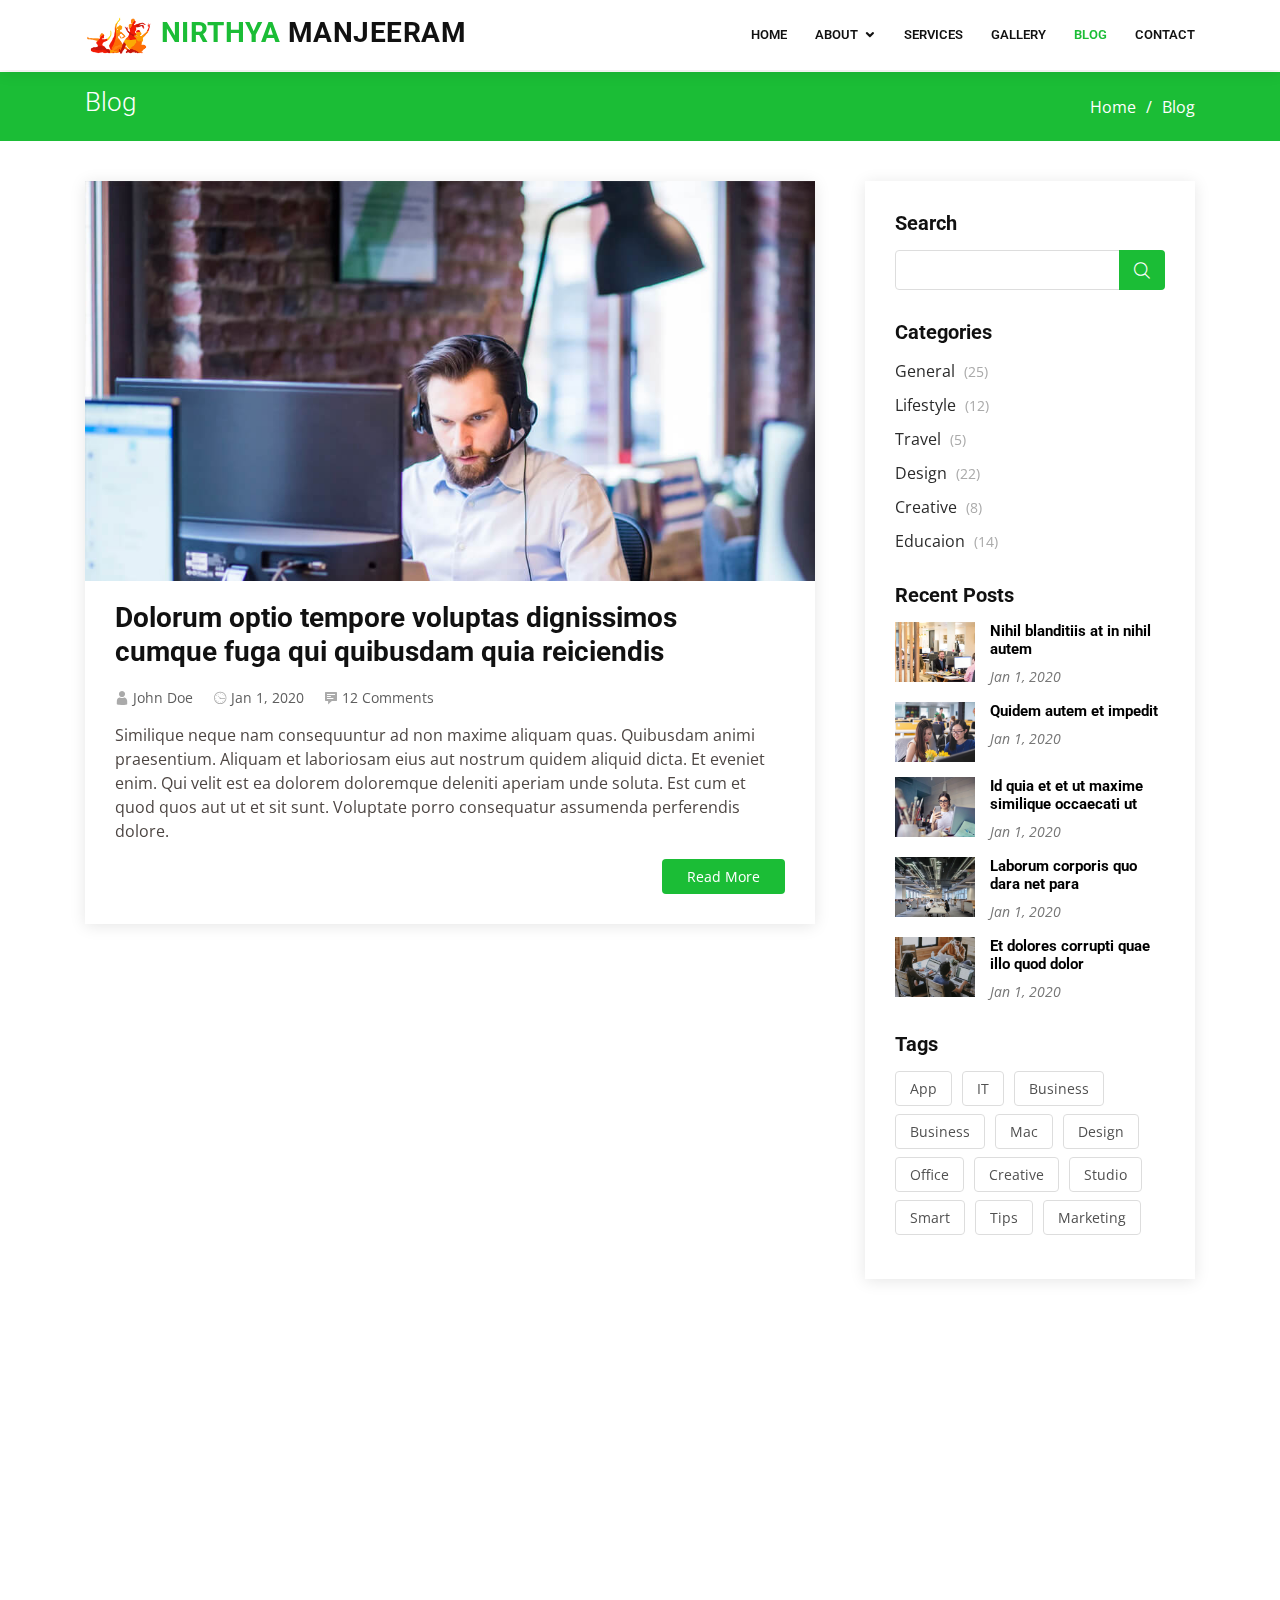
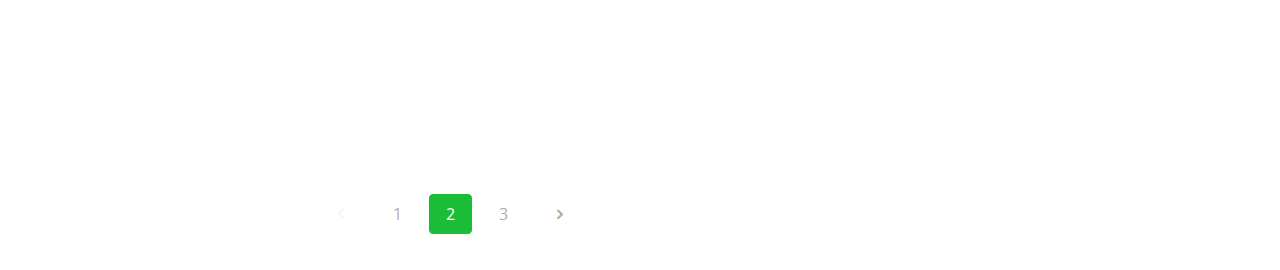
<file: blog.html>
<!DOCTYPE html>
<html lang="en">

<head>
  <meta charset="utf-8">
  <meta content="width=device-width, initial-scale=1.0" name="viewport">

  <title>Blog - Company Bootstrap Template</title>
  <meta content="" name="descriptison">
  <meta content="" name="keywords">

  <!-- Favicons -->
  <link href="assets/img/favicon.png" rel="icon">
  <link href="assets/img/apple-touch-icon.png" rel="apple-touch-icon">

  <!-- Google Fonts -->
  <link href="https://fonts.googleapis.com/css?family=Open+Sans:300,300i,400,400i,600,600i,700,700i|Roboto:300,300i,400,400i,500,500i,600,600i,700,700i|Poppins:300,300i,400,400i,500,500i,600,600i,700,700i" rel="stylesheet">

  <!-- Vendor CSS Files -->
  <link href="assets/vendor/bootstrap/css/bootstrap.min.css" rel="stylesheet">
  <link href="assets/vendor/icofont/icofont.min.css" rel="stylesheet">
  <link href="assets/vendor/boxicons/css/boxicons.min.css" rel="stylesheet">
  <link href="assets/vendor/animate.css/animate.min.css" rel="stylesheet">
  <link href="assets/vendor/venobox/venobox.css" rel="stylesheet">
  <link href="assets/vendor/owl.carousel/assets/owl.carousel.min.css" rel="stylesheet">
  <link href="assets/vendor/aos/aos.css" rel="stylesheet">
  <link href="assets/vendor/remixicon/remixicon.css" rel="stylesheet">

  <!-- Template Main CSS File -->
  <link href="assets/css/style.css" rel="stylesheet">

  <!-- =======================================================
  * Template Name: Company - v2.1.0
  * Template URL: https://bootstrapmade.com/company-free-html-bootstrap-template/
  * Author: BootstrapMade.com
  * License: https://bootstrapmade.com/license/
  ======================================================== -->
</head>

<body>

  <!-- ======= Header ======= -->
  <header id="header" class="fixed-top">
    <div class="container d-flex align-items-center">

      <h1 class="logo mr-auto"><a href="index.html"><img src="assets/img/logo.png" alt="" class="img-fluid"><span> Nirthya </span>Manjeeram</a></h1>
      <!-- Uncomment below if you prefer to use an image logo -->
      <!-- <a href="index.html" class="logo mr-auto"><img src="assets/img/logo.png" alt="" class="img-fluid"></a>-->

      <nav class="nav-menu d-none d-lg-block">
        <ul>
          <li><a href="index.html">Home</a></li>

          <li class="drop-down"><a href="">About</a>
            <ul>
              <li><a href="about.html">About Us</a></li>
              <li><a href="team.html">Team</a></li>
              <li><a href="testimonials.html">Testimonials</a></li>              
            </ul>
          </li>

          <li><a href="services.html">Services</a></li>
          <li><a href="portfolio.html">Gallery</a></li>
          
          <li class="active"><a href="blog.html">Blog</a></li>
          <li><a href="contact.html">Contact</a></li>

        </ul>
      </nav><!-- .nav-menu -->

  </header><!-- End Header -->

  <main id="main">

    <!-- ======= Breadcrumbs ======= -->
    <section id="breadcrumbs" class="breadcrumbs">
      <div class="container">

        <div class="d-flex justify-content-between align-items-center">
          <h2>Blog</h2>
          <ol>
            <li><a href="index.html">Home</a></li>
            <li>Blog</li>
          </ol>
        </div>

      </div>
    </section><!-- End Breadcrumbs -->

    <!-- ======= Blog Section ======= -->
    <section id="blog" class="blog">
      <div class="container">

        <div class="row">

          <div class="col-lg-8 entries">

            <article class="entry" data-aos="fade-up">

              <div class="entry-img">
                <img src="assets/img/blog-1.jpg" alt="" class="img-fluid">
              </div>

              <h2 class="entry-title">
                <a href="blog-single.html">Dolorum optio tempore voluptas dignissimos cumque fuga qui quibusdam quia reiciendis</a>
              </h2>

              <div class="entry-meta">
                <ul>
                  <li class="d-flex align-items-center"><i class="icofont-user"></i> <a href="blog-single.html">John Doe</a></li>
                  <li class="d-flex align-items-center"><i class="icofont-wall-clock"></i> <a href="blog-single.html"><time datetime="2020-01-01">Jan 1, 2020</time></a></li>
                  <li class="d-flex align-items-center"><i class="icofont-comment"></i> <a href="blog-single.html">12 Comments</a></li>
                </ul>
              </div>

              <div class="entry-content">
                <p>
                  Similique neque nam consequuntur ad non maxime aliquam quas. Quibusdam animi praesentium. Aliquam et laboriosam eius aut nostrum quidem aliquid dicta.
                  Et eveniet enim. Qui velit est ea dolorem doloremque deleniti aperiam unde soluta. Est cum et quod quos aut ut et sit sunt. Voluptate porro consequatur assumenda perferendis dolore.
                </p>
                <div class="read-more">
                  <a href="blog-single.html">Read More</a>
                </div>
              </div>

            </article><!-- End blog entry -->

            <article class="entry" data-aos="fade-up">

              <div class="entry-img">
                <img src="assets/img/blog-2.jpg" alt="" class="img-fluid">
              </div>

              <h2 class="entry-title">
                <a href="blog-single.html">Nisi magni odit consequatur autem nulla dolorem</a>
              </h2>

              <div class="entry-meta">
                <ul>
                  <li class="d-flex align-items-center"><i class="icofont-user"></i> <a href="blog-single.html">John Doe</a></li>
                  <li class="d-flex align-items-center"><i class="icofont-wall-clock"></i> <a href="blog-single.html"><time datetime="2020-01-01">Jan 1, 2020</time></a></li>
                  <li class="d-flex align-items-center"><i class="icofont-comment"></i> <a href="blog-single.html">12 Comments</a></li>
                </ul>
              </div>

              <div class="entry-content">
                <p>
                  Incidunt voluptate sit temporibus aperiam. Quia vitae aut sint ullam quis illum voluptatum et. Quo libero rerum voluptatem pariatur nam.
                  Ad impedit qui officiis est in non aliquid veniam laborum. Id ipsum qui aut. Sit aliquam et quia molestias laboriosam. Tempora nam odit omnis eum corrupti qui aliquid excepturi molestiae. Facilis et sint quos sed voluptas. Maxime sed tempore enim omnis non alias odio quos distinctio.
                </p>
                <div class="read-more">
                  <a href="blog-single.html">Read More</a>
                </div>
              </div>

            </article><!-- End blog entry -->

            <article class="entry" data-aos="fade-up">

              <div class="entry-img">
                <img src="assets/img/blog-3.jpg" alt="" class="img-fluid">
              </div>

              <h2 class="entry-title">
                <a href="blog-single.html">Possimus soluta ut id suscipit ea ut. In quo quia et soluta libero sit sint.</a>
              </h2>

              <div class="entry-meta">
                <ul>
                  <li class="d-flex align-items-center"><i class="icofont-user"></i> <a href="blog-single.html">John Doe</a></li>
                  <li class="d-flex align-items-center"><i class="icofont-wall-clock"></i> <a href="blog-single.html"><time datetime="2020-01-01">Jan 1, 2020</time></a></li>
                  <li class="d-flex align-items-center"><i class="icofont-comment"></i> <a href="blog-single.html">12 Comments</a></li>
                </ul>
              </div>

              <div class="entry-content">
                <p>
                  Aut iste neque ut illum qui perspiciatis similique recusandae non. Fugit autem dolorem labore omnis et. Eum temporibus fugiat voluptate enim tenetur sunt omnis.
                  Doloremque est saepe laborum aut. Ipsa cupiditate ex harum at recusandae nesciunt. Ut dolores velit.
                </p>
                <div class="read-more">
                  <a href="blog-single.html">Read More</a>
                </div>
              </div>

            </article><!-- End blog entry -->

            <article class="entry" data-aos="fade-up">

              <div class="entry-img">
                <img src="assets/img/blog-4.jpg" alt="" class="img-fluid">
              </div>

              <h2 class="entry-title">
                <a href="blog-single.html">Non rem rerum nam cum quo minus. Dolor distinctio deleniti explicabo eius exercitationem. Veniam eius velit ab ipsa quidem rem.</a>
              </h2>

              <div class="entry-meta">
                <ul>
                  <li class="d-flex align-items-center"><i class="icofont-user"></i> <a href="blog-single.html">John Doe</a></li>
                  <li class="d-flex align-items-center"><i class="icofont-wall-clock"></i> <a href="blog-single.html"><time datetime="2020-01-01">Jan 1, 2020</time></a></li>
                  <li class="d-flex align-items-center"><i class="icofont-comment"></i> <a href="blog-single.html">12 Comments</a></li>
                </ul>
              </div>

              <div class="entry-content">
                <p>
                  Aspernatur rerum perferendis et sint. Voluptates cupiditate voluptas atque quae. Rem veritatis rerum enim et autem. Saepe atque cum eligendi eaque iste omnis a qui.
                  Quia sed sunt. Ea asperiores expedita et et delectus voluptates rerum. Id saepe ut itaque quod qui voluptas nobis porro rerum. Quam quia nesciunt qui aut est non omnis. Inventore occaecati et quaerat magni itaque nam voluptas. Voluptatem ducimus sint id earum ut nesciunt sed corrupti nemo.
                </p>
                <div class="read-more">
                  <a href="blog-single.html">Read More</a>
                </div>
              </div>

            </article><!-- End blog entry -->

            <div class="blog-pagination">
              <ul class="justify-content-center">
                <li class="disabled"><i class="icofont-rounded-left"></i></li>
                <li><a href="#">1</a></li>
                <li class="active"><a href="#">2</a></li>
                <li><a href="#">3</a></li>
                <li><a href="#"><i class="icofont-rounded-right"></i></a></li>
              </ul>
            </div>

          </div><!-- End blog entries list -->

          <div class="col-lg-4">

            <div class="sidebar" data-aos="fade-left">

              <h3 class="sidebar-title">Search</h3>
              <div class="sidebar-item search-form">
                <form action="">
                  <input type="text">
                  <button type="submit"><i class="icofont-search"></i></button>
                </form>

              </div><!-- End sidebar search formn-->

              <h3 class="sidebar-title">Categories</h3>
              <div class="sidebar-item categories">
                <ul>
                  <li><a href="#">General <span>(25)</span></a></li>
                  <li><a href="#">Lifestyle <span>(12)</span></a></li>
                  <li><a href="#">Travel <span>(5)</span></a></li>
                  <li><a href="#">Design <span>(22)</span></a></li>
                  <li><a href="#">Creative <span>(8)</span></a></li>
                  <li><a href="#">Educaion <span>(14)</span></a></li>
                </ul>

              </div><!-- End sidebar categories-->

              <h3 class="sidebar-title">Recent Posts</h3>
              <div class="sidebar-item recent-posts">
                <div class="post-item clearfix">
                  <img src="assets/img/blog-recent-posts-1.jpg" alt="">
                  <h4><a href="blog-single.html">Nihil blanditiis at in nihil autem</a></h4>
                  <time datetime="2020-01-01">Jan 1, 2020</time>
                </div>

                <div class="post-item clearfix">
                  <img src="assets/img/blog-recent-posts-2.jpg" alt="">
                  <h4><a href="blog-single.html">Quidem autem et impedit</a></h4>
                  <time datetime="2020-01-01">Jan 1, 2020</time>
                </div>

                <div class="post-item clearfix">
                  <img src="assets/img/blog-recent-posts-3.jpg" alt="">
                  <h4><a href="blog-single.html">Id quia et et ut maxime similique occaecati ut</a></h4>
                  <time datetime="2020-01-01">Jan 1, 2020</time>
                </div>

                <div class="post-item clearfix">
                  <img src="assets/img/blog-recent-posts-4.jpg" alt="">
                  <h4><a href="blog-single.html">Laborum corporis quo dara net para</a></h4>
                  <time datetime="2020-01-01">Jan 1, 2020</time>
                </div>

                <div class="post-item clearfix">
                  <img src="assets/img/blog-recent-posts-5.jpg" alt="">
                  <h4><a href="blog-single.html">Et dolores corrupti quae illo quod dolor</a></h4>
                  <time datetime="2020-01-01">Jan 1, 2020</time>
                </div>

              </div><!-- End sidebar recent posts-->

              <h3 class="sidebar-title">Tags</h3>
              <div class="sidebar-item tags">
                <ul>
                  <li><a href="#">App</a></li>
                  <li><a href="#">IT</a></li>
                  <li><a href="#">Business</a></li>
                  <li><a href="#">Business</a></li>
                  <li><a href="#">Mac</a></li>
                  <li><a href="#">Design</a></li>
                  <li><a href="#">Office</a></li>
                  <li><a href="#">Creative</a></li>
                  <li><a href="#">Studio</a></li>
                  <li><a href="#">Smart</a></li>
                  <li><a href="#">Tips</a></li>
                  <li><a href="#">Marketing</a></li>
                </ul>

              </div><!-- End sidebar tags-->

            </div><!-- End sidebar -->

          </div><!-- End blog sidebar -->

        </div>

      </div>
    </section><!-- End Blog Section -->

  </main><!-- End #main -->

  <a href="#" class="back-to-top"><i class="icofont-simple-up"></i></a>

  <!-- Vendor JS Files -->
  <script src="assets/vendor/jquery/jquery.min.js"></script>
  <script src="assets/vendor/bootstrap/js/bootstrap.bundle.min.js"></script>
  <script src="assets/vendor/jquery.easing/jquery.easing.min.js"></script>
  <script src="assets/vendor/php-email-form/validate.js"></script>
  <script src="assets/vendor/jquery-sticky/jquery.sticky.js"></script>
  <script src="assets/vendor/isotope-layout/isotope.pkgd.min.js"></script>
  <script src="assets/vendor/venobox/venobox.min.js"></script>
  <script src="assets/vendor/waypoints/jquery.waypoints.min.js"></script>
  <script src="assets/vendor/owl.carousel/owl.carousel.min.js"></script>
  <script src="assets/vendor/aos/aos.js"></script>

  <!-- Template Main JS File -->
  <script src="assets/js/main.js"></script>

</body>

</html>
</file>
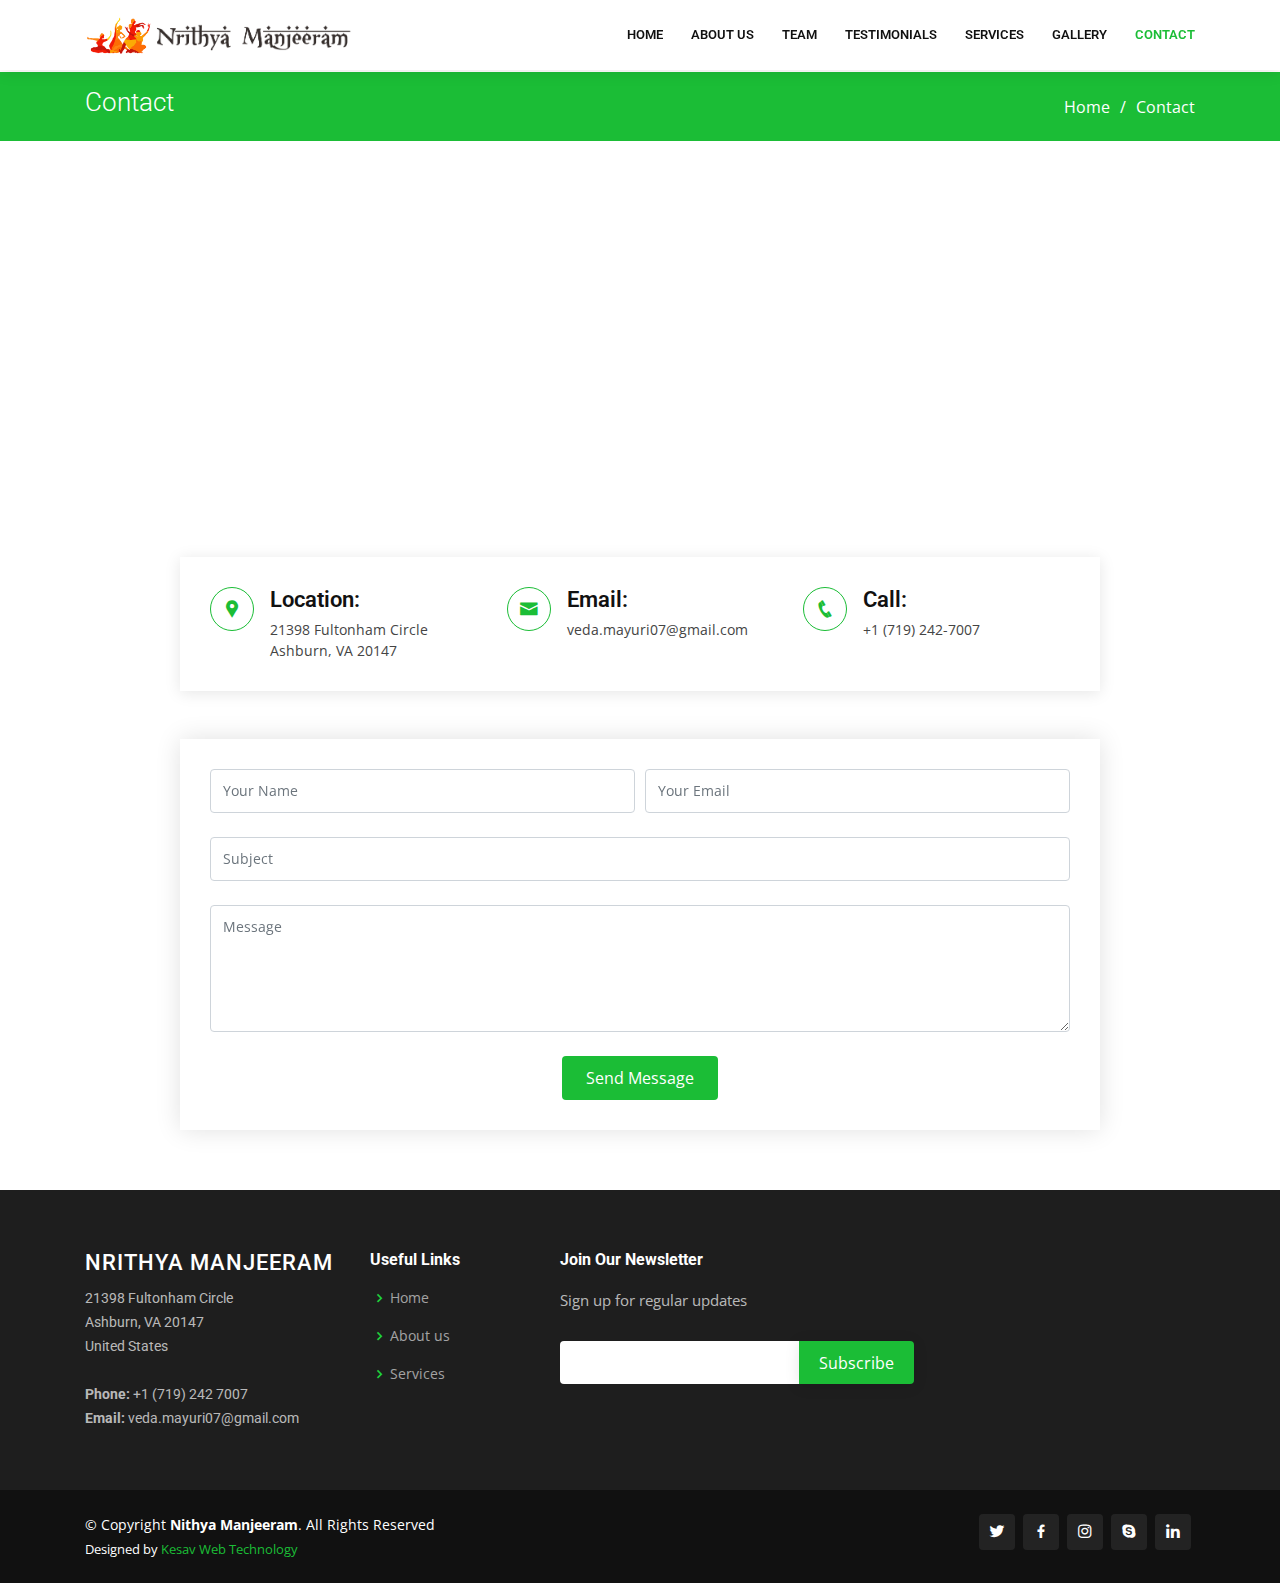
<file: contact.html>
<!DOCTYPE html>
<html lang="en">

<head>
  <meta charset="utf-8">
  <meta content="width=device-width, initial-scale=1.0" name="viewport">

  <title>Contact - Company Bootstrap Template</title>
  <meta content="" name="descriptison">
  <meta content="" name="keywords">

  <!-- Favicons -->
  <link href="assets/img/favicon.png" rel="icon">
  <link href="assets/img/apple-touch-icon.png" rel="apple-touch-icon">

  <!-- Google Fonts -->
  <link href="https://fonts.googleapis.com/css?family=Open+Sans:300,300i,400,400i,600,600i,700,700i|Roboto:300,300i,400,400i,500,500i,600,600i,700,700i|Poppins:300,300i,400,400i,500,500i,600,600i,700,700i" rel="stylesheet">

  <!-- Vendor CSS Files -->
  <link href="assets/vendor/bootstrap/css/bootstrap.min.css" rel="stylesheet">
  <link href="assets/vendor/icofont/icofont.min.css" rel="stylesheet">
  <link href="assets/vendor/boxicons/css/boxicons.min.css" rel="stylesheet">
  <link href="assets/vendor/animate.css/animate.min.css" rel="stylesheet">
  <link href="assets/vendor/venobox/venobox.css" rel="stylesheet">
  <link href="assets/vendor/owl.carousel/assets/owl.carousel.min.css" rel="stylesheet">
  <link href="assets/vendor/aos/aos.css" rel="stylesheet">
  <link href="assets/vendor/remixicon/remixicon.css" rel="stylesheet">

  <!-- Template Main CSS File -->
  <link href="assets/css/style.css" rel="stylesheet">

  <!-- =======================================================
  * Template Name: Company - v2.1.0
  * Template URL: https://bootstrapmade.com/company-free-html-bootstrap-template/
  * Author: BootstrapMade.com
  * License: https://bootstrapmade.com/license/
  ======================================================== -->
</head>

<body>

  <!-- ======= Header ======= -->
  <header id="header" class="fixed-top">
    <div class="container d-flex align-items-center">

      <h1 class="logo mr-auto"><a href="index.html"><img src="assets/img/logo.png" alt="" class="img-fluid"><img src="assets/img/name-logo.png" alt="" class="img-fluid"></h1>
      <!-- Uncomment below if you prefer to use an image logo -->
      <!-- <a href="index.html" class="logo mr-auto"><img src="assets/img/logo.png" alt="" class="img-fluid"></a>-->

      <nav class="nav-menu d-none d-lg-block">
        <ul>
          <li><a href="index.html">Home</a></li>

              <li><a href="about.html">About Us</a></li>
              <li><a href="team.html">Team</a></li>
              <li><a href="testimonials.html">Testimonials</a></li>

          <li><a href="services.html">Services</a></li>
          <li><a href="portfolio.html">Gallery</a></li>
          

          <li class="active"><a href="contact.html">Contact</a></li>

        </ul>
      </nav><!-- .nav-menu -->

    </div>
  </header><!-- End Header -->

  <main id="main">

    <!-- ======= Breadcrumbs ======= -->
    <section id="breadcrumbs" class="breadcrumbs">
      <div class="container">

        <div class="d-flex justify-content-between align-items-center">
          <h2>Contact</h2>
          <ol>
            <li><a href="index.html">Home</a></li>
            <li>Contact</li>
          </ol>
        </div>

      </div>
    </section><!-- End Breadcrumbs -->

    <!-- ======= Contact Section ======= -->
    <div class="map-section">
	  <iframe style="border:0; width: 100%; height: 350px;" src="https://www.google.com/maps/embed?pb=!1m18!1m12!1m3!1d3059.208935944324!2d-77.47872708467492!3d39.02516947955116!2m3!1f0!2f0!3f0!3m2!1i1024!2i768!4f13.1!3m3!1m2!1s0x89b63ed18e388121%3A0xb356f2a01ce6f37c!2s21398%20Fultonham%20Cir%2C%20Ashburn%2C%20VA%2020147!5e1!3m2!1sen!2sus!4v1605115614818!5m2!1sen!2sus" frameborder="0" allowfullscreen></iframe>
    </div>

    <section id="contact" class="contact">
      <div class="container">

        <div class="row justify-content-center" data-aos="fade-up">

          <div class="col-lg-10">

            <div class="info-wrap">
              <div class="row">
                <div class="col-lg-4 info">
                  <i class="icofont-google-map"></i>
                  <h4>Location:</h4>
                  <p>21398 Fultonham Circle<br>Ashburn, VA 20147</p>
                </div>

                <div class="col-lg-4 info mt-4 mt-lg-0">
                  <i class="icofont-envelope"></i>
                  <h4>Email:</h4>
                  <p>veda.mayuri07@gmail.com</p>
                </div>

                <div class="col-lg-4 info mt-4 mt-lg-0">
                  <i class="icofont-phone"></i>
                  <h4>Call:</h4>
                  <p>+1 (719) 242-7007</p>
                </div>
              </div>
            </div>

          </div>

        </div>

        <div class="row mt-5 justify-content-center" data-aos="fade-up">
          <div class="col-lg-10">
            <form action="forms/contact.php" method="post" role="form" class="php-email-form">
              <div class="form-row">
                <div class="col-md-6 form-group">
                  <input type="text" name="name" class="form-control" id="name" placeholder="Your Name" data-rule="minlen:4" data-msg="Please enter at least 4 chars" />
                  <div class="validate"></div>
                </div>
                <div class="col-md-6 form-group">
                  <input type="email" class="form-control" name="email" id="email" placeholder="Your Email" data-rule="email" data-msg="Please enter a valid email" />
                  <div class="validate"></div>
                </div>
              </div>
              <div class="form-group">
                <input type="text" class="form-control" name="subject" id="subject" placeholder="Subject" data-rule="minlen:4" data-msg="Please enter at least 8 chars of subject" />
                <div class="validate"></div>
              </div>
              <div class="form-group">
                <textarea class="form-control" name="message" rows="5" data-rule="required" data-msg="Please write something for us" placeholder="Message"></textarea>
                <div class="validate"></div>
              </div>
              <div class="mb-3">
                <div class="loading">Loading</div>
                <div class="error-message"></div>
                <div class="sent-message">Your message has been sent. Thank you!</div>
              </div>
              <div class="text-center"><button type="submit">Send Message</button></div>
            </form>
          </div>

        </div>

      </div>
    </section><!-- End Contact Section -->

  </main><!-- End #main -->


  <!-- ======= Footer ======= -->
  <footer id="footer">

    <div class="footer-top">
      <div class="container">
        <div class="row">

          <div class="col-lg-3 col-md-6 footer-contact">
            <h3>Nrithya Manjeeram</h3>
            <p>
              21398 Fultonham Circle<br>
              Ashburn, VA 20147<br>
              United States <br><br>
              <strong>Phone:</strong> +1 (719) 242 7007<br>
              <strong>Email:</strong> veda.mayuri07@gmail.com<br>
            </p>
          </div>

          <div class="col-lg-2 col-md-6 footer-links">
            <h4>Useful Links</h4>
            <ul>
              <li><i class="bx bx-chevron-right"></i> <a href="index.html">Home</a></li>
              <li><i class="bx bx-chevron-right"></i> <a href="about.html">About us</a></li>
              <li><i class="bx bx-chevron-right"></i> <a href="services.html">Services</a></li>
            </ul>
          </div>

          <div class="col-lg-4 col-md-6 footer-newsletter">
            <h4>Join Our Newsletter</h4>
            <p>Sign up for regular updates </p>
            <form action="" method="post">
              <input type="email" name="email"><input type="submit" value="Subscribe">
            </form>
          </div>

        </div>
      </div>
    </div>

    <div class="container d-md-flex py-4">

      <div class="mr-md-auto text-center text-md-left">
        <div class="copyright">
          &copy; Copyright <strong><span>Nithya Manjeeram</span></strong>. All Rights Reserved
        </div>
        <div class="credits">
          <!-- All the links in the footer should remain intact. -->
          <!-- You can delete the links only if you purchased the pro version. -->
          <!-- Licensing information: https://bootstrapmade.com/license/ -->
          <!-- Purchase the pro version with working PHP/AJAX contact form: https://bootstrapmade.com/company-free-html-bootstrap-template/ -->
          Designed by <a href="https://bootstrapmade.com/">Kesav Web Technology</a>
        </div>
      </div>
      <div class="social-links text-center text-md-right pt-3 pt-md-0">
        <a href="#" class="twitter"><i class="bx bxl-twitter"></i></a>
        <a href="#" class="facebook"><i class="bx bxl-facebook"></i></a>
        <a href="#" class="instagram"><i class="bx bxl-instagram"></i></a>
        <a href="#" class="google-plus"><i class="bx bxl-skype"></i></a>
        <a href="#" class="linkedin"><i class="bx bxl-linkedin"></i></a>
      </div>
    </div>
  </footer><!-- End Footer -->
  <a href="#" class="back-to-top"><i class="icofont-simple-up"></i></a>

  <!-- Vendor JS Files -->
  <script src="assets/vendor/jquery/jquery.min.js"></script>
  <script src="assets/vendor/bootstrap/js/bootstrap.bundle.min.js"></script>
  <script src="assets/vendor/jquery.easing/jquery.easing.min.js"></script>
  <script src="assets/vendor/php-email-form/validate.js"></script>
  <script src="assets/vendor/jquery-sticky/jquery.sticky.js"></script>
  <script src="assets/vendor/isotope-layout/isotope.pkgd.min.js"></script>
  <script src="assets/vendor/venobox/venobox.min.js"></script>
  <script src="assets/vendor/waypoints/jquery.waypoints.min.js"></script>
  <script src="assets/vendor/owl.carousel/owl.carousel.min.js"></script>
  <script src="assets/vendor/aos/aos.js"></script>

  <!-- Template Main JS File -->
  <script src="assets/js/main.js"></script>

</body>

</html>
</file>
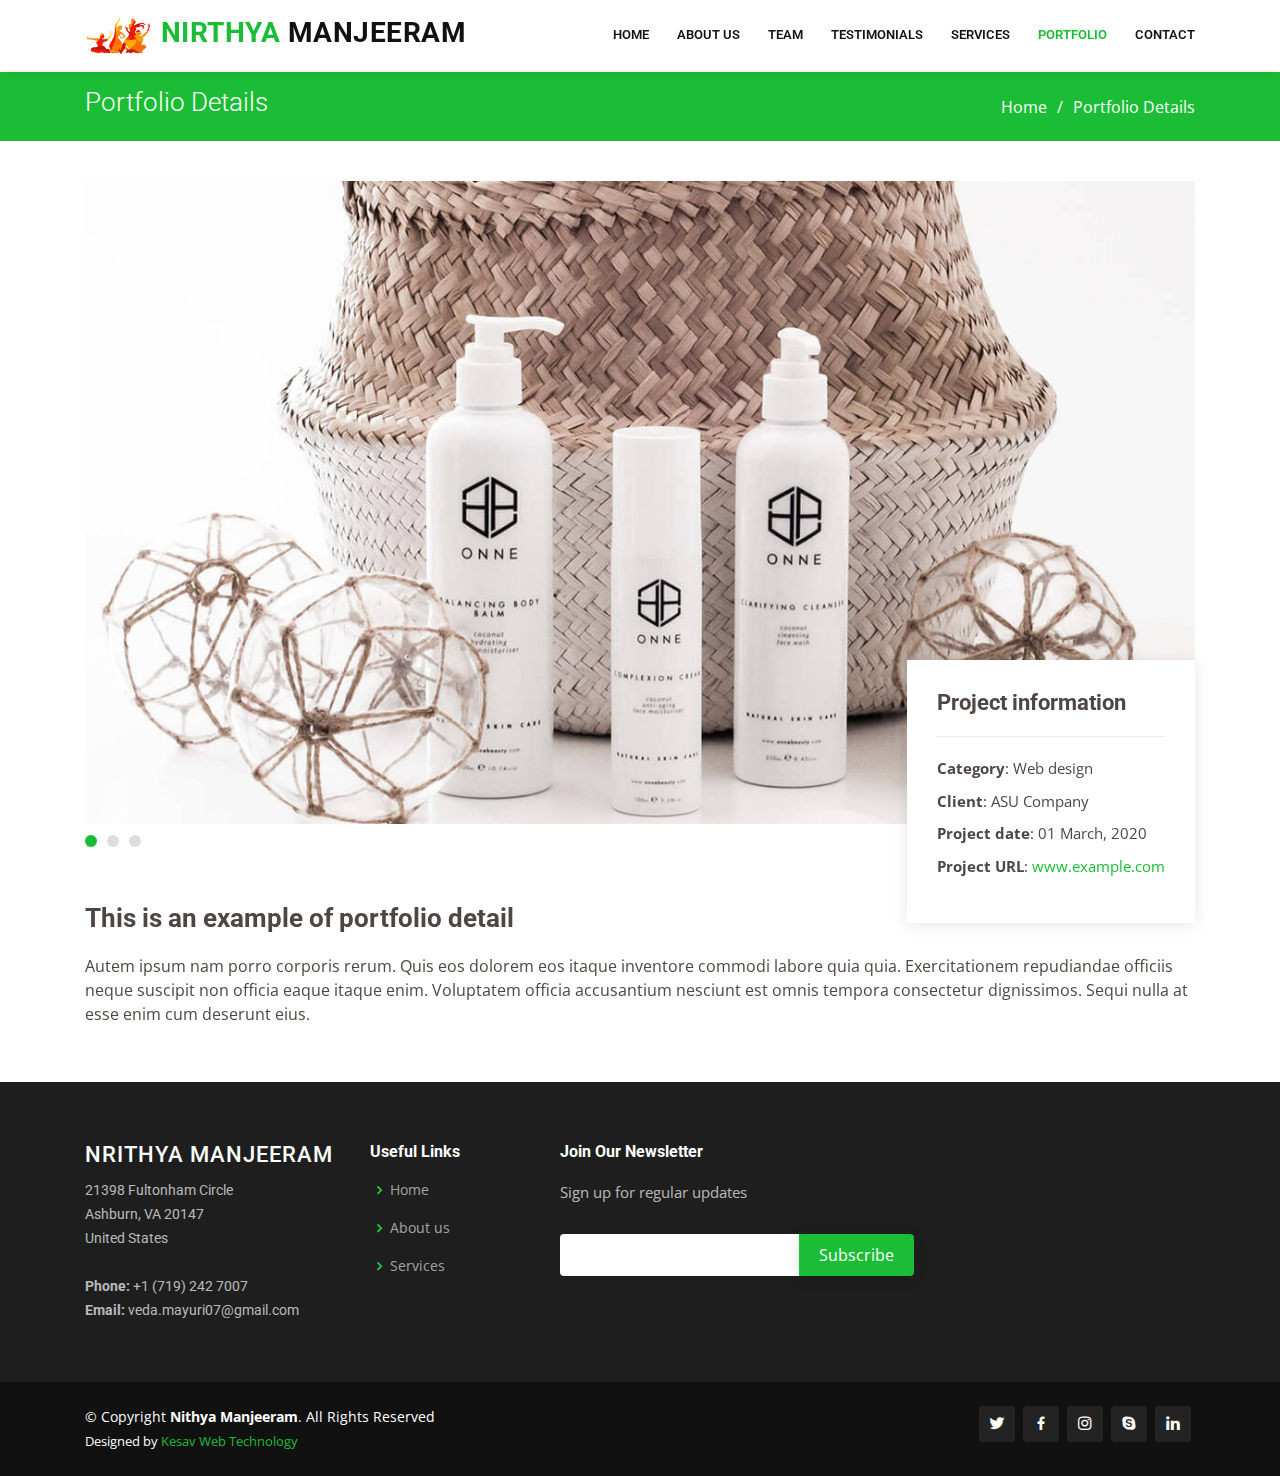
<file: portfolio-details.html>
<!DOCTYPE html>
<html lang="en">

<head>
  <meta charset="utf-8">
  <meta content="width=device-width, initial-scale=1.0" name="viewport">

  <title>Portfolio Details - Company Bootstrap Template</title>
  <meta content="" name="descriptison">
  <meta content="" name="keywords">

  <!-- Favicons -->
  <link href="assets/img/favicon.png" rel="icon">
  <link href="assets/img/apple-touch-icon.png" rel="apple-touch-icon">

  <!-- Google Fonts -->
  <link href="https://fonts.googleapis.com/css?family=Open+Sans:300,300i,400,400i,600,600i,700,700i|Roboto:300,300i,400,400i,500,500i,600,600i,700,700i|Poppins:300,300i,400,400i,500,500i,600,600i,700,700i" rel="stylesheet">

  <!-- Vendor CSS Files -->
  <link href="assets/vendor/bootstrap/css/bootstrap.min.css" rel="stylesheet">
  <link href="assets/vendor/icofont/icofont.min.css" rel="stylesheet">
  <link href="assets/vendor/boxicons/css/boxicons.min.css" rel="stylesheet">
  <link href="assets/vendor/animate.css/animate.min.css" rel="stylesheet">
  <link href="assets/vendor/venobox/venobox.css" rel="stylesheet">
  <link href="assets/vendor/owl.carousel/assets/owl.carousel.min.css" rel="stylesheet">
  <link href="assets/vendor/aos/aos.css" rel="stylesheet">
  <link href="assets/vendor/remixicon/remixicon.css" rel="stylesheet">

  <!-- Template Main CSS File -->
  <link href="assets/css/style.css" rel="stylesheet">

  <!-- =======================================================
  * Template Name: Company - v2.1.0
  * Template URL: https://bootstrapmade.com/company-free-html-bootstrap-template/
  * Author: BootstrapMade.com
  * License: https://bootstrapmade.com/license/
  ======================================================== -->
</head>

<body>

  <!-- ======= Header ======= -->
  <header id="header" class="fixed-top">
    <div class="container d-flex align-items-center">

      <h1 class="logo mr-auto"><a href="index.html"><img src="assets/img/logo.png" alt="" class="img-fluid"><span> Nirthya </span>Manjeeram</a></h1>
      <!-- Uncomment below if you prefer to use an image logo -->
      <!-- <a href="index.html" class="logo mr-auto"><img src="assets/img/logo.png" alt="" class="img-fluid"></a>-->

      <nav class="nav-menu d-none d-lg-block">
        <ul>
          <li><a href="index.html">Home</a></li>

              <li><a href="about.html">About Us</a></li>
              <li><a href="team.html">Team</a></li>
              <li><a href="testimonials.html">Testimonials</a></li>

          <li><a href="services.html">Services</a></li>
          <li class="active"><a href="portfolio.html">Portfolio</a></li>
          

          <li><a href="contact.html">Contact</a></li>

        </ul>
      </nav><!-- .nav-menu -->

    </div>
  </header><!-- End Header -->

  <main id="main">

    <!-- ======= Breadcrumbs ======= -->
    <section id="breadcrumbs" class="breadcrumbs">
      <div class="container">

        <div class="d-flex justify-content-between align-items-center">
          <h2>Portfolio Details</h2>
          <ol>
            <li><a href="index.html">Home</a></li>
            <li>Portfolio Details</li>
          </ol>
        </div>

      </div>
    </section><!-- End Breadcrumbs -->

    <!-- ======= Portfolio Details Section ======= -->
    <section id="portfolio-details" class="portfolio-details">
      <div class="container" data-aos="fade-up">
        <div class="portfolio-details-container">

          <div class="owl-carousel portfolio-details-carousel">
            <img src="assets/img/portfolio/portfolio-details-1.jpg" class="img-fluid" alt="">
            <img src="assets/img/portfolio/portfolio-details-2.jpg" class="img-fluid" alt="">
            <img src="assets/img/portfolio/portfolio-details-3.jpg" class="img-fluid" alt="">
          </div>

          <div class="portfolio-info">
            <h3>Project information</h3>
            <ul>
              <li><strong>Category</strong>: Web design</li>
              <li><strong>Client</strong>: ASU Company</li>
              <li><strong>Project date</strong>: 01 March, 2020</li>
              <li><strong>Project URL</strong>: <a href="#">www.example.com</a></li>
            </ul>
          </div>

        </div>

        <div class="portfolio-description">
          <h2>This is an example of portfolio detail</h2>
          <p>
            Autem ipsum nam porro corporis rerum. Quis eos dolorem eos itaque inventore commodi labore quia quia. Exercitationem repudiandae officiis neque suscipit non officia eaque itaque enim. Voluptatem officia accusantium nesciunt est omnis tempora consectetur dignissimos. Sequi nulla at esse enim cum deserunt eius.
          </p>
        </div>

      </div>
    </section><!-- End Portfolio Details Section -->

  </main><!-- End #main -->


  <!-- ======= Footer ======= -->
  <footer id="footer">

    <div class="footer-top">
      <div class="container">
        <div class="row">

          <div class="col-lg-3 col-md-6 footer-contact">
            <h3>Nrithya Manjeeram</h3>
            <p>
              21398 Fultonham Circle<br>
              Ashburn, VA 20147<br>
              United States <br><br>
              <strong>Phone:</strong> +1 (719) 242 7007<br>
              <strong>Email:</strong> veda.mayuri07@gmail.com<br>
            </p>
          </div>

          <div class="col-lg-2 col-md-6 footer-links">
            <h4>Useful Links</h4>
            <ul>
              <li><i class="bx bx-chevron-right"></i> <a href="index.html">Home</a></li>
              <li><i class="bx bx-chevron-right"></i> <a href="about.html">About us</a></li>
              <li><i class="bx bx-chevron-right"></i> <a href="services.html">Services</a></li>
            </ul>
          </div>

          <div class="col-lg-4 col-md-6 footer-newsletter">
            <h4>Join Our Newsletter</h4>
            <p>Sign up for regular updates </p>
            <form action="" method="post">
              <input type="email" name="email"><input type="submit" value="Subscribe">
            </form>
          </div>

        </div>
      </div>
    </div>

    <div class="container d-md-flex py-4">

      <div class="mr-md-auto text-center text-md-left">
        <div class="copyright">
          &copy; Copyright <strong><span>Nithya Manjeeram</span></strong>. All Rights Reserved
        </div>
        <div class="credits">
          <!-- All the links in the footer should remain intact. -->
          <!-- You can delete the links only if you purchased the pro version. -->
          <!-- Licensing information: https://bootstrapmade.com/license/ -->
          <!-- Purchase the pro version with working PHP/AJAX contact form: https://bootstrapmade.com/company-free-html-bootstrap-template/ -->
          Designed by <a href="https://bootstrapmade.com/">Kesav Web Technology</a>
        </div>
      </div>
      <div class="social-links text-center text-md-right pt-3 pt-md-0">
        <a href="#" class="twitter"><i class="bx bxl-twitter"></i></a>
        <a href="#" class="facebook"><i class="bx bxl-facebook"></i></a>
        <a href="#" class="instagram"><i class="bx bxl-instagram"></i></a>
        <a href="#" class="google-plus"><i class="bx bxl-skype"></i></a>
        <a href="#" class="linkedin"><i class="bx bxl-linkedin"></i></a>
      </div>
    </div>
  </footer><!-- End Footer -->
  <a href="#" class="back-to-top"><i class="icofont-simple-up"></i></a>

  <!-- Vendor JS Files -->
  <script src="assets/vendor/jquery/jquery.min.js"></script>
  <script src="assets/vendor/bootstrap/js/bootstrap.bundle.min.js"></script>
  <script src="assets/vendor/jquery.easing/jquery.easing.min.js"></script>
  <script src="assets/vendor/php-email-form/validate.js"></script>
  <script src="assets/vendor/jquery-sticky/jquery.sticky.js"></script>
  <script src="assets/vendor/isotope-layout/isotope.pkgd.min.js"></script>
  <script src="assets/vendor/venobox/venobox.min.js"></script>
  <script src="assets/vendor/waypoints/jquery.waypoints.min.js"></script>
  <script src="assets/vendor/owl.carousel/owl.carousel.min.js"></script>
  <script src="assets/vendor/aos/aos.js"></script>

  <!-- Template Main JS File -->
  <script src="assets/js/main.js"></script>

</body>

</html>
</file>
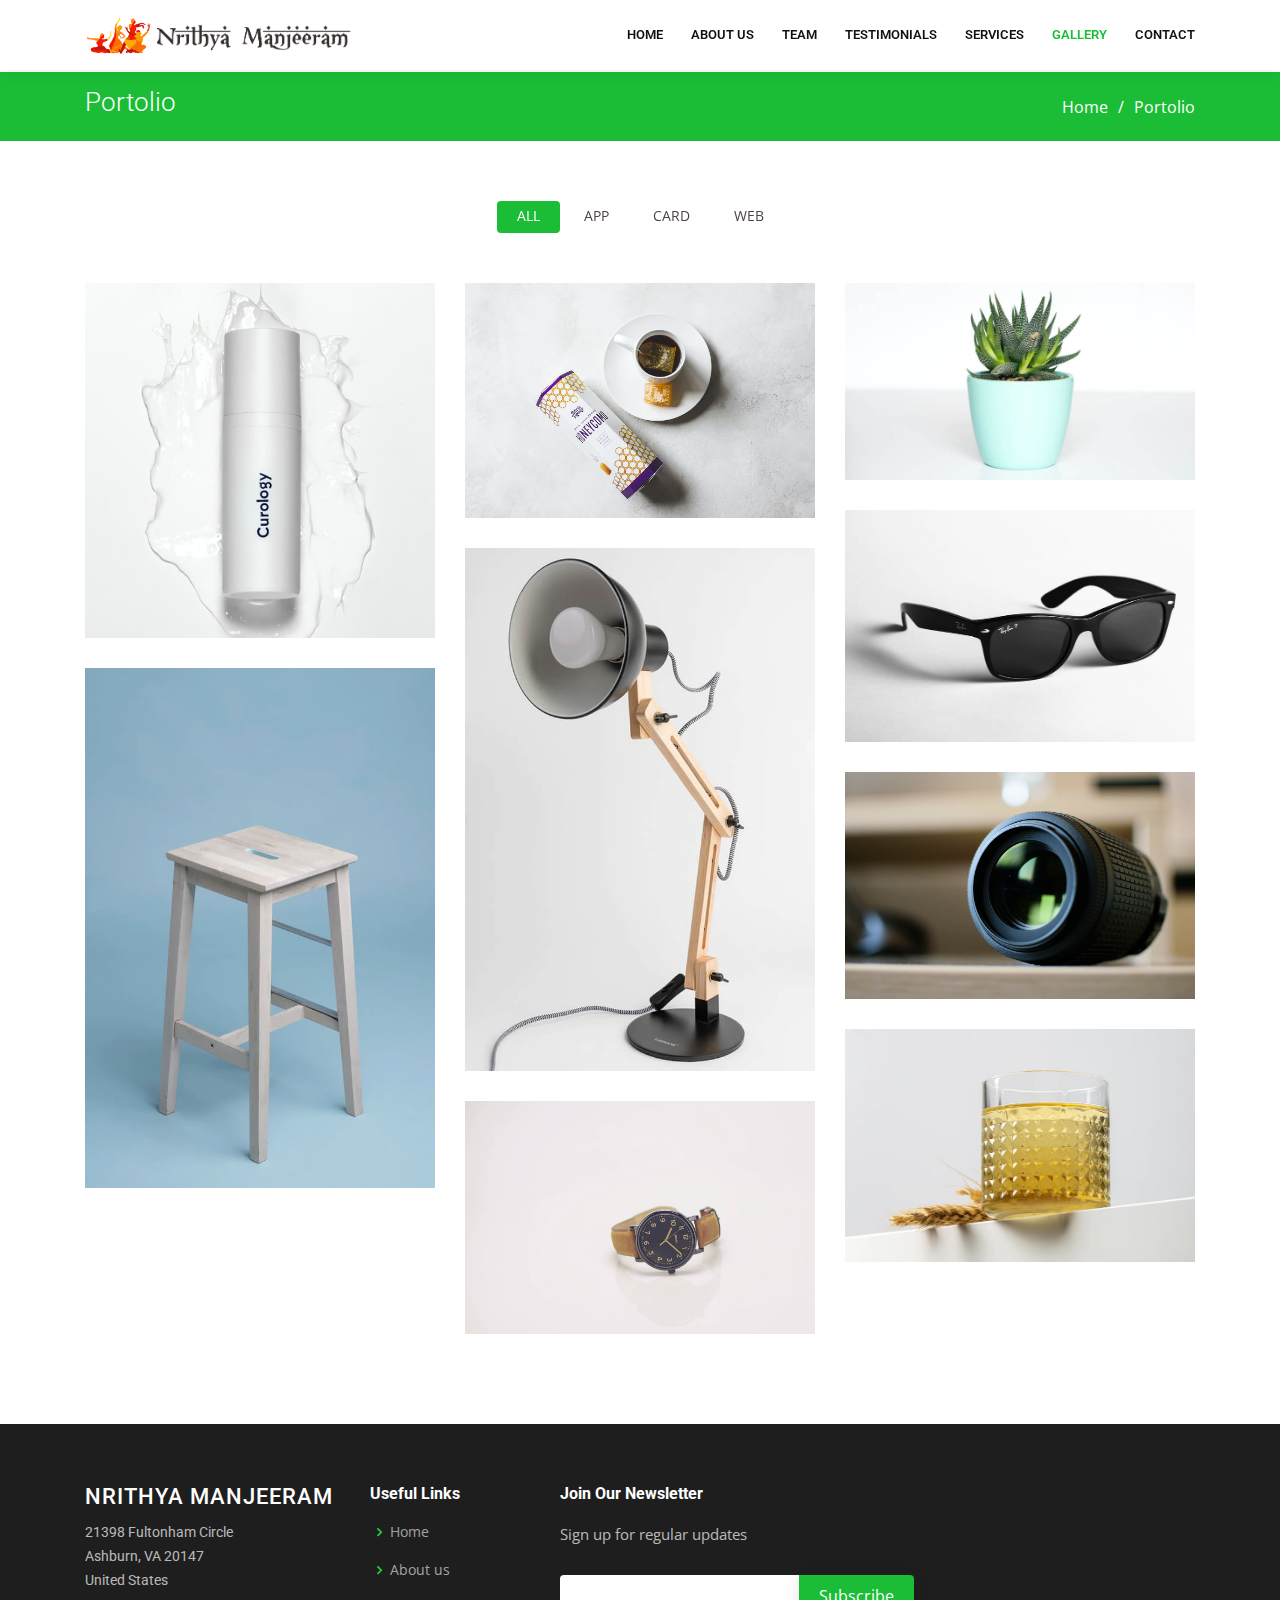
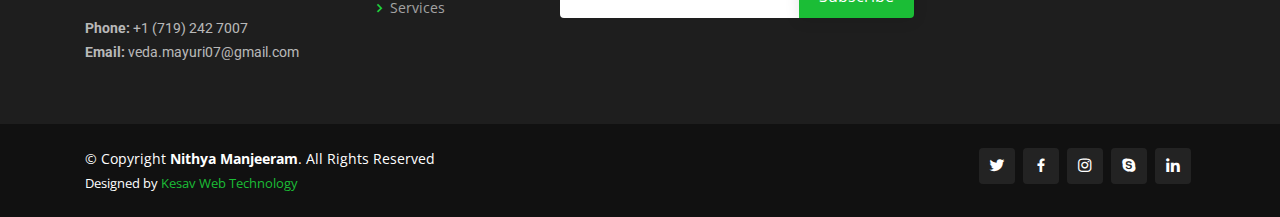
<file: portfolio.html>
<!DOCTYPE html>
<html lang="en">

<head>
  <meta charset="utf-8">
  <meta content="width=device-width, initial-scale=1.0" name="viewport">

  <title>Portfolio - Company Bootstrap Template</title>
  <meta content="" name="descriptison">
  <meta content="" name="keywords">

  <!-- Favicons -->
  <link href="assets/img/favicon.png" rel="icon">
  <link href="assets/img/apple-touch-icon.png" rel="apple-touch-icon">

  <!-- Google Fonts -->
  <link href="https://fonts.googleapis.com/css?family=Open+Sans:300,300i,400,400i,600,600i,700,700i|Roboto:300,300i,400,400i,500,500i,600,600i,700,700i|Poppins:300,300i,400,400i,500,500i,600,600i,700,700i" rel="stylesheet">

  <!-- Vendor CSS Files -->
  <link href="assets/vendor/bootstrap/css/bootstrap.min.css" rel="stylesheet">
  <link href="assets/vendor/icofont/icofont.min.css" rel="stylesheet">
  <link href="assets/vendor/boxicons/css/boxicons.min.css" rel="stylesheet">
  <link href="assets/vendor/animate.css/animate.min.css" rel="stylesheet">
  <link href="assets/vendor/venobox/venobox.css" rel="stylesheet">
  <link href="assets/vendor/owl.carousel/assets/owl.carousel.min.css" rel="stylesheet">
  <link href="assets/vendor/aos/aos.css" rel="stylesheet">
  <link href="assets/vendor/remixicon/remixicon.css" rel="stylesheet">

  <!-- Template Main CSS File -->
  <link href="assets/css/style.css" rel="stylesheet">

  <!-- =======================================================
  * Template Name: Company - v2.1.0
  * Template URL: https://bootstrapmade.com/company-free-html-bootstrap-template/
  * Author: BootstrapMade.com
  * License: https://bootstrapmade.com/license/
  ======================================================== -->
</head>

<body>

  <!-- ======= Header ======= -->
  <header id="header" class="fixed-top">
    <div class="container d-flex align-items-center">

         <h1 class="logo mr-auto"><a href="index.html"><img src="assets/img/logo.png" alt="" class="img-fluid"><img src="assets/img/name-logo.png" alt="" class="img-fluid"></h1>
   <!-- Uncomment below if you prefer to use an image logo -->
      <!-- <a href="index.html" class="logo mr-auto"><img src="assets/img/logo.png" alt="" class="img-fluid"></a>-->

      <nav class="nav-menu d-none d-lg-block">
        <ul>
          <li><a href="index.html">Home</a></li>

              <li><a href="about.html">About Us</a></li>
              <li><a href="team.html">Team</a></li>
              <li><a href="testimonials.html">Testimonials</a></li>

          <li><a href="services.html">Services</a></li>
          <li class="active"><a href="portfolio.html">Gallery</a></li>
          

          <li><a href="contact.html">Contact</a></li>

        </ul>
      </nav><!-- .nav-menu -->

    </div>
  </header><!-- End Header -->

  <main id="main">

    <!-- ======= Breadcrumbs ======= -->
    <section id="breadcrumbs" class="breadcrumbs">
      <div class="container">

        <div class="d-flex justify-content-between align-items-center">
          <h2>Portolio</h2>
          <ol>
            <li><a href="index.html">Home</a></li>
            <li>Portolio</li>
          </ol>
        </div>

      </div>
    </section><!-- End Breadcrumbs -->

    <!-- ======= Portfolio Section ======= -->
    <section id="portfolio" class="portfolio">
      <div class="container">

        <div class="row" data-aos="fade-up">
          <div class="col-lg-12 d-flex justify-content-center">
            <ul id="portfolio-flters">
              <li data-filter="*" class="filter-active">All</li>
              <li data-filter=".filter-app">App</li>
              <li data-filter=".filter-card">Card</li>
              <li data-filter=".filter-web">Web</li>
            </ul>
          </div>
        </div>

        <div class="row portfolio-container" data-aos="fade-up">

          <div class="col-lg-4 col-md-6 portfolio-item filter-app">
            <img src="assets/img/portfolio/portfolio-1.jpg" class="img-fluid" alt="">
            <div class="portfolio-info">
              <h4>App 1</h4>
              <p>App</p>
              <a href="assets/img/portfolio/portfolio-1.jpg" data-gall="portfolioGallery" class="venobox preview-link" title="App 1"><i class="bx bx-plus"></i></a>
              <a href="portfolio-details.html" class="details-link" title="More Details"><i class="bx bx-link"></i></a>
            </div>
          </div>

          <div class="col-lg-4 col-md-6 portfolio-item filter-web">
            <img src="assets/img/portfolio/portfolio-2.jpg" class="img-fluid" alt="">
            <div class="portfolio-info">
              <h4>Web 3</h4>
              <p>Web</p>
              <a href="assets/img/portfolio/portfolio-2.jpg" data-gall="portfolioGallery" class="venobox preview-link" title="Web 3"><i class="bx bx-plus"></i></a>
              <a href="portfolio-details.html" class="details-link" title="More Details"><i class="bx bx-link"></i></a>
            </div>
          </div>

          <div class="col-lg-4 col-md-6 portfolio-item filter-app">
            <img src="assets/img/portfolio/portfolio-3.jpg" class="img-fluid" alt="">
            <div class="portfolio-info">
              <h4>App 2</h4>
              <p>App</p>
              <a href="assets/img/portfolio/portfolio-3.jpg" data-gall="portfolioGallery" class="venobox preview-link" title="App 2"><i class="bx bx-plus"></i></a>
              <a href="portfolio-details.html" class="details-link" title="More Details"><i class="bx bx-link"></i></a>
            </div>
          </div>

          <div class="col-lg-4 col-md-6 portfolio-item filter-card">
            <img src="assets/img/portfolio/portfolio-4.jpg" class="img-fluid" alt="">
            <div class="portfolio-info">
              <h4>Card 2</h4>
              <p>Card</p>
              <a href="assets/img/portfolio/portfolio-4.jpg" data-gall="portfolioGallery" class="venobox preview-link" title="Card 2"><i class="bx bx-plus"></i></a>
              <a href="portfolio-details.html" class="details-link" title="More Details"><i class="bx bx-link"></i></a>
            </div>
          </div>

          <div class="col-lg-4 col-md-6 portfolio-item filter-web">
            <img src="assets/img/portfolio/portfolio-5.jpg" class="img-fluid" alt="">
            <div class="portfolio-info">
              <h4>Web 2</h4>
              <p>Web</p>
              <a href="assets/img/portfolio/portfolio-5.jpg" data-gall="portfolioGallery" class="venobox preview-link" title="Web 2"><i class="bx bx-plus"></i></a>
              <a href="portfolio-details.html" class="details-link" title="More Details"><i class="bx bx-link"></i></a>
            </div>
          </div>

          <div class="col-lg-4 col-md-6 portfolio-item filter-app">
            <img src="assets/img/portfolio/portfolio-6.jpg" class="img-fluid" alt="">
            <div class="portfolio-info">
              <h4>App 3</h4>
              <p>App</p>
              <a href="assets/img/portfolio/portfolio-6.jpg" data-gall="portfolioGallery" class="venobox preview-link" title="App 3"><i class="bx bx-plus"></i></a>
              <a href="portfolio-details.html" class="details-link" title="More Details"><i class="bx bx-link"></i></a>
            </div>
          </div>

          <div class="col-lg-4 col-md-6 portfolio-item filter-card">
            <img src="assets/img/portfolio/portfolio-7.jpg" class="img-fluid" alt="">
            <div class="portfolio-info">
              <h4>Card 1</h4>
              <p>Card</p>
              <a href="assets/img/portfolio/portfolio-7.jpg" data-gall="portfolioGallery" class="venobox preview-link" title="Card 1"><i class="bx bx-plus"></i></a>
              <a href="portfolio-details.html" class="details-link" title="More Details"><i class="bx bx-link"></i></a>
            </div>
          </div>

          <div class="col-lg-4 col-md-6 portfolio-item filter-card">
            <img src="assets/img/portfolio/portfolio-8.jpg" class="img-fluid" alt="">
            <div class="portfolio-info">
              <h4>Card 3</h4>
              <p>Card</p>
              <a href="assets/img/portfolio/portfolio-8.jpg" data-gall="portfolioGallery" class="venobox preview-link" title="Card 3"><i class="bx bx-plus"></i></a>
              <a href="portfolio-details.html" class="details-link" title="More Details"><i class="bx bx-link"></i></a>
            </div>
          </div>

          <div class="col-lg-4 col-md-6 portfolio-item filter-web">
            <img src="assets/img/portfolio/portfolio-9.jpg" class="img-fluid" alt="">
            <div class="portfolio-info">
              <h4>Web 3</h4>
              <p>Web</p>
              <a href="assets/img/portfolio/portfolio-9.jpg" data-gall="portfolioGallery" class="venobox preview-link" title="Web 3"><i class="bx bx-plus"></i></a>
              <a href="portfolio-details.html" class="details-link" title="More Details"><i class="bx bx-link"></i></a>
            </div>
          </div>

        </div>

      </div>
    </section><!-- End Portfolio Section -->

  </main><!-- End #main -->


  <!-- ======= Footer ======= -->
  <footer id="footer">

    <div class="footer-top">
      <div class="container">
        <div class="row">

          <div class="col-lg-3 col-md-6 footer-contact">
            <h3>Nrithya Manjeeram</h3>
            <p>
              21398 Fultonham Circle<br>
              Ashburn, VA 20147<br>
              United States <br><br>
              <strong>Phone:</strong> +1 (719) 242 7007<br>
              <strong>Email:</strong> veda.mayuri07@gmail.com<br>
            </p>
          </div>

          <div class="col-lg-2 col-md-6 footer-links">
            <h4>Useful Links</h4>
            <ul>
              <li><i class="bx bx-chevron-right"></i> <a href="index.html">Home</a></li>
              <li><i class="bx bx-chevron-right"></i> <a href="about.html">About us</a></li>
              <li><i class="bx bx-chevron-right"></i> <a href="services.html">Services</a></li>
            </ul>
          </div>

          <div class="col-lg-4 col-md-6 footer-newsletter">
            <h4>Join Our Newsletter</h4>
            <p>Sign up for regular updates </p>
            <form action="" method="post">
              <input type="email" name="email"><input type="submit" value="Subscribe">
            </form>
          </div>

        </div>
      </div>
    </div>

    <div class="container d-md-flex py-4">

      <div class="mr-md-auto text-center text-md-left">
        <div class="copyright">
          &copy; Copyright <strong><span>Nithya Manjeeram</span></strong>. All Rights Reserved
        </div>
        <div class="credits">
          <!-- All the links in the footer should remain intact. -->
          <!-- You can delete the links only if you purchased the pro version. -->
          <!-- Licensing information: https://bootstrapmade.com/license/ -->
          <!-- Purchase the pro version with working PHP/AJAX contact form: https://bootstrapmade.com/company-free-html-bootstrap-template/ -->
          Designed by <a href="https://bootstrapmade.com/">Kesav Web Technology</a>
        </div>
      </div>
      <div class="social-links text-center text-md-right pt-3 pt-md-0">
        <a href="#" class="twitter"><i class="bx bxl-twitter"></i></a>
        <a href="#" class="facebook"><i class="bx bxl-facebook"></i></a>
        <a href="#" class="instagram"><i class="bx bxl-instagram"></i></a>
        <a href="#" class="google-plus"><i class="bx bxl-skype"></i></a>
        <a href="#" class="linkedin"><i class="bx bxl-linkedin"></i></a>
      </div>
    </div>
  </footer><!-- End Footer -->
  <a href="#" class="back-to-top"><i class="icofont-simple-up"></i></a>

  <!-- Vendor JS Files -->
  <script src="assets/vendor/jquery/jquery.min.js"></script>
  <script src="assets/vendor/bootstrap/js/bootstrap.bundle.min.js"></script>
  <script src="assets/vendor/jquery.easing/jquery.easing.min.js"></script>
  <script src="assets/vendor/php-email-form/validate.js"></script>
  <script src="assets/vendor/jquery-sticky/jquery.sticky.js"></script>
  <script src="assets/vendor/isotope-layout/isotope.pkgd.min.js"></script>
  <script src="assets/vendor/venobox/venobox.min.js"></script>
  <script src="assets/vendor/waypoints/jquery.waypoints.min.js"></script>
  <script src="assets/vendor/owl.carousel/owl.carousel.min.js"></script>
  <script src="assets/vendor/aos/aos.js"></script>

  <!-- Template Main JS File -->
  <script src="assets/js/main.js"></script>

</body>

</html>
</file>
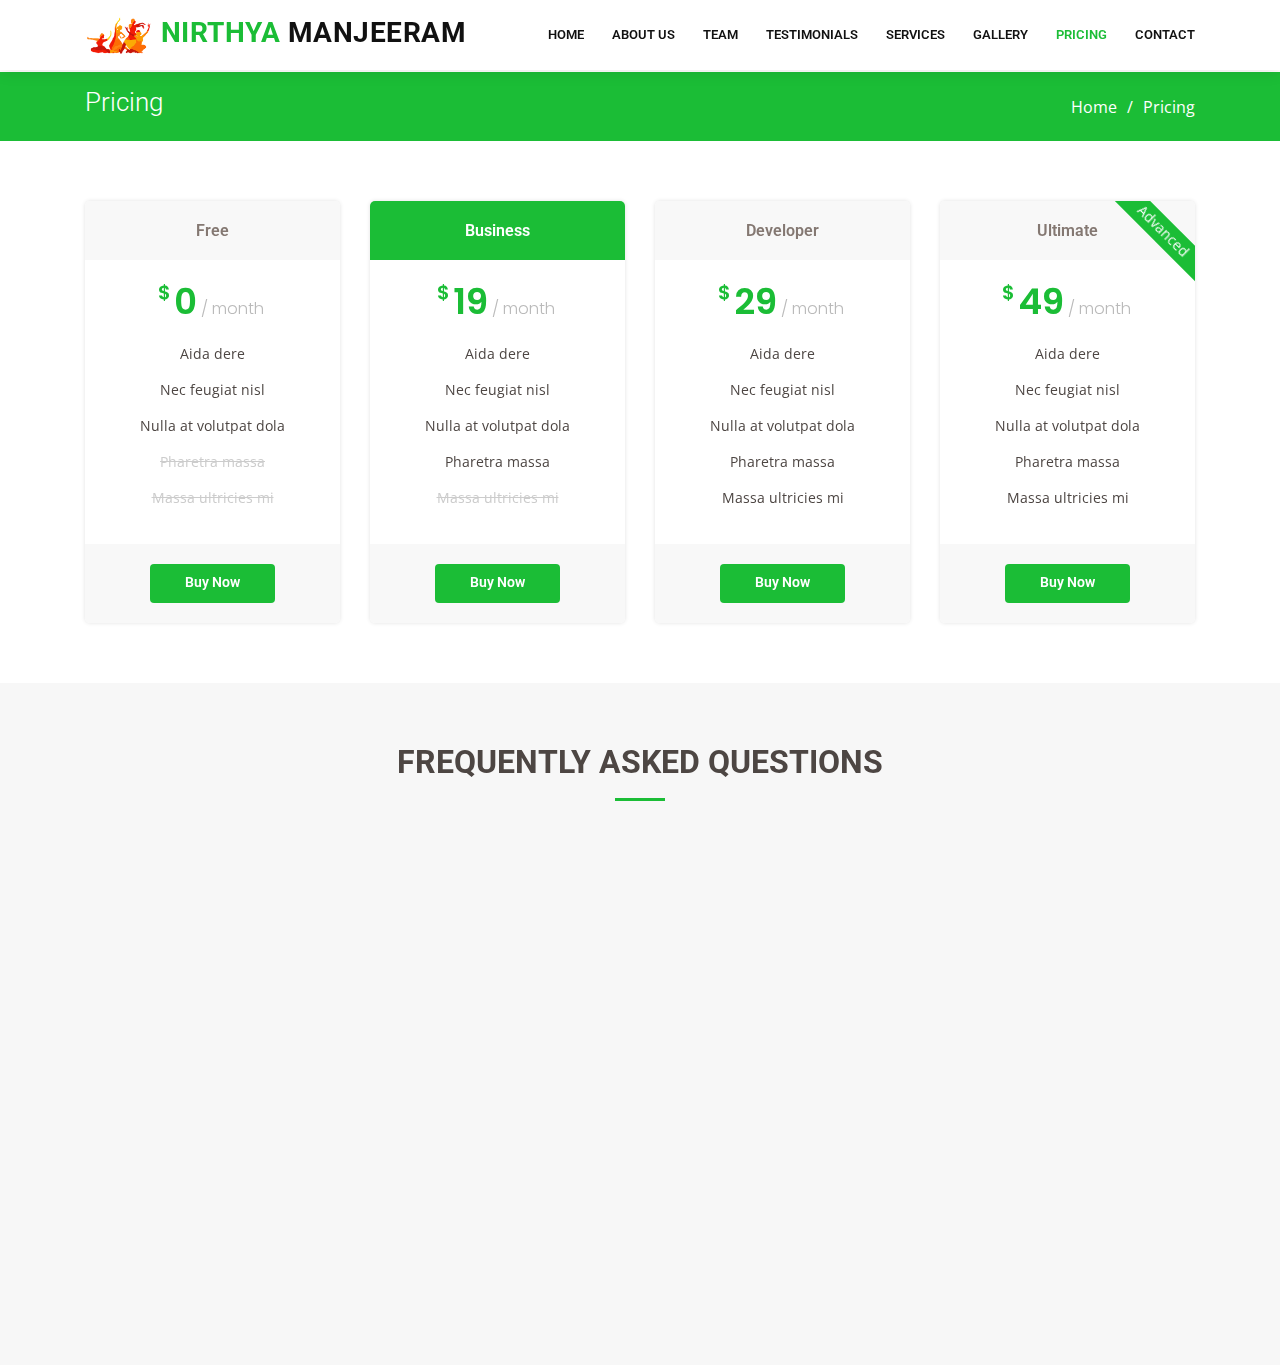
<file: pricing.html>
<!DOCTYPE html>
<html lang="en">

<head>
  <meta charset="utf-8">
  <meta content="width=device-width, initial-scale=1.0" name="viewport">

  <title>Pricing - Company Bootstrap Template</title>
  <meta content="" name="descriptison">
  <meta content="" name="keywords">

  <!-- Favicons -->
  <link href="assets/img/favicon.png" rel="icon">
  <link href="assets/img/apple-touch-icon.png" rel="apple-touch-icon">

  <!-- Google Fonts -->
  <link href="https://fonts.googleapis.com/css?family=Open+Sans:300,300i,400,400i,600,600i,700,700i|Roboto:300,300i,400,400i,500,500i,600,600i,700,700i|Poppins:300,300i,400,400i,500,500i,600,600i,700,700i" rel="stylesheet">

  <!-- Vendor CSS Files -->
  <link href="assets/vendor/bootstrap/css/bootstrap.min.css" rel="stylesheet">
  <link href="assets/vendor/icofont/icofont.min.css" rel="stylesheet">
  <link href="assets/vendor/boxicons/css/boxicons.min.css" rel="stylesheet">
  <link href="assets/vendor/animate.css/animate.min.css" rel="stylesheet">
  <link href="assets/vendor/venobox/venobox.css" rel="stylesheet">
  <link href="assets/vendor/owl.carousel/assets/owl.carousel.min.css" rel="stylesheet">
  <link href="assets/vendor/aos/aos.css" rel="stylesheet">
  <link href="assets/vendor/remixicon/remixicon.css" rel="stylesheet">

  <!-- Template Main CSS File -->
  <link href="assets/css/style.css" rel="stylesheet">

  <!-- =======================================================
  * Template Name: Company - v2.1.0
  * Template URL: https://bootstrapmade.com/company-free-html-bootstrap-template/
  * Author: BootstrapMade.com
  * License: https://bootstrapmade.com/license/
  ======================================================== -->
</head>

<body>

  <!-- ======= Header ======= -->
  <header id="header" class="fixed-top">
    <div class="container d-flex align-items-center">

      <h1 class="logo mr-auto"><a href="index.html"><img src="assets/img/logo.png" alt="" class="img-fluid"><span> Nirthya </span>Manjeeram</a></h1>
      <!-- Uncomment below if you prefer to use an image logo -->
      <!-- <a href="index.html" class="logo mr-auto"><img src="assets/img/logo.png" alt="" class="img-fluid"></a>-->

      <nav class="nav-menu d-none d-lg-block">
        <ul>
          <li><a href="index.html">Home</a></li>

              <li><a href="about.html">About Us</a></li>
              <li><a href="team.html">Team</a></li>
              <li><a href="testimonials.html">Testimonials</a></li>

          <li><a href="services.html">Services</a></li>
          <li><a href="portfolio.html">Gallery</a></li>
          <li class="active"><a href="pricing.html">Pricing</a></li>

          <li><a href="contact.html">Contact</a></li>

        </ul>
      </nav><!-- .nav-menu -->

    </div>
  </header><!-- End Header -->

  <main id="main">

    <!-- ======= Breadcrumbs ======= -->
    <section id="breadcrumbs" class="breadcrumbs">
      <div class="container">

        <div class="d-flex justify-content-between align-items-center">
          <h2>Pricing</h2>
          <ol>
            <li><a href="index.html">Home</a></li>
            <li>Pricing</li>
          </ol>
        </div>

      </div>
    </section><!-- End Breadcrumbs -->

    <!-- ======= Pricing Section ======= -->
    <section id="pricing" class="pricing">
      <div class="container" data-aos="fade-up">

        <div class="row">

          <div class="col-lg-3 col-md-6">
            <div class="box">
              <h3>Free</h3>
              <h4><sup>$</sup>0<span> / month</span></h4>
              <ul>
                <li>Aida dere</li>
                <li>Nec feugiat nisl</li>
                <li>Nulla at volutpat dola</li>
                <li class="na">Pharetra massa</li>
                <li class="na">Massa ultricies mi</li>
              </ul>
              <div class="btn-wrap">
                <a href="#" class="btn-buy">Buy Now</a>
              </div>
            </div>
          </div>

          <div class="col-lg-3 col-md-6 mt-4 mt-md-0">
            <div class="box featured">
              <h3>Business</h3>
              <h4><sup>$</sup>19<span> / month</span></h4>
              <ul>
                <li>Aida dere</li>
                <li>Nec feugiat nisl</li>
                <li>Nulla at volutpat dola</li>
                <li>Pharetra massa</li>
                <li class="na">Massa ultricies mi</li>
              </ul>
              <div class="btn-wrap">
                <a href="#" class="btn-buy">Buy Now</a>
              </div>
            </div>
          </div>

          <div class="col-lg-3 col-md-6 mt-4 mt-lg-0">
            <div class="box">
              <h3>Developer</h3>
              <h4><sup>$</sup>29<span> / month</span></h4>
              <ul>
                <li>Aida dere</li>
                <li>Nec feugiat nisl</li>
                <li>Nulla at volutpat dola</li>
                <li>Pharetra massa</li>
                <li>Massa ultricies mi</li>
              </ul>
              <div class="btn-wrap">
                <a href="#" class="btn-buy">Buy Now</a>
              </div>
            </div>
          </div>

          <div class="col-lg-3 col-md-6 mt-4 mt-lg-0">
            <div class="box">
              <span class="advanced">Advanced</span>
              <h3>Ultimate</h3>
              <h4><sup>$</sup>49<span> / month</span></h4>
              <ul>
                <li>Aida dere</li>
                <li>Nec feugiat nisl</li>
                <li>Nulla at volutpat dola</li>
                <li>Pharetra massa</li>
                <li>Massa ultricies mi</li>
              </ul>
              <div class="btn-wrap">
                <a href="#" class="btn-buy">Buy Now</a>
              </div>
            </div>
          </div>

        </div>

      </div>
    </section><!-- End Pricing Section -->

    <!-- ======= Frequently Asked Questions Section ======= -->
    <section id="faq" class="faq section-bg">
      <div class="container" data-aos="fade-up">

        <div class="section-title">
          <h2>Frequently Asked Questions</h2>
        </div>

        <div class="faq-list">
          <ul>
            <li data-aos="fade-up">
              <i class="bx bx-help-circle icon-help"></i> <a data-toggle="collapse" class="collapse" href="#faq-list-1">Non consectetur a erat nam at lectus urna duis? <i class="bx bx-chevron-down icon-show"></i><i class="bx bx-chevron-up icon-close"></i></a>
              <div id="faq-list-1" class="collapse show" data-parent=".faq-list">
                <p>
                  Feugiat pretium nibh ipsum consequat. Tempus iaculis urna id volutpat lacus laoreet non curabitur gravida. Venenatis lectus magna fringilla urna porttitor rhoncus dolor purus non.
                </p>
              </div>
            </li>

            <li data-aos="fade-up" data-aos-delay="100">
              <i class="bx bx-help-circle icon-help"></i> <a data-toggle="collapse" href="#faq-list-2" class="collapsed">Feugiat scelerisque varius morbi enim nunc? <i class="bx bx-chevron-down icon-show"></i><i class="bx bx-chevron-up icon-close"></i></a>
              <div id="faq-list-2" class="collapse" data-parent=".faq-list">
                <p>
                  Dolor sit amet consectetur adipiscing elit pellentesque habitant morbi. Id interdum velit laoreet id donec ultrices. Fringilla phasellus faucibus scelerisque eleifend donec pretium. Est pellentesque elit ullamcorper dignissim. Mauris ultrices eros in cursus turpis massa tincidunt dui.
                </p>
              </div>
            </li>

            <li data-aos="fade-up" data-aos-delay="200">
              <i class="bx bx-help-circle icon-help"></i> <a data-toggle="collapse" href="#faq-list-3" class="collapsed">Dolor sit amet consectetur adipiscing elit? <i class="bx bx-chevron-down icon-show"></i><i class="bx bx-chevron-up icon-close"></i></a>
              <div id="faq-list-3" class="collapse" data-parent=".faq-list">
                <p>
                  Eleifend mi in nulla posuere sollicitudin aliquam ultrices sagittis orci. Faucibus pulvinar elementum integer enim. Sem nulla pharetra diam sit amet nisl suscipit. Rutrum tellus pellentesque eu tincidunt. Lectus urna duis convallis convallis tellus. Urna molestie at elementum eu facilisis sed odio morbi quis
                </p>
              </div>
            </li>

            <li data-aos="fade-up" data-aos-delay="300">
              <i class="bx bx-help-circle icon-help"></i> <a data-toggle="collapse" href="#faq-list-4" class="collapsed">Tempus quam pellentesque nec nam aliquam sem et tortor consequat? <i class="bx bx-chevron-down icon-show"></i><i class="bx bx-chevron-up icon-close"></i></a>
              <div id="faq-list-4" class="collapse" data-parent=".faq-list">
                <p>
                  Molestie a iaculis at erat pellentesque adipiscing commodo. Dignissim suspendisse in est ante in. Nunc vel risus commodo viverra maecenas accumsan. Sit amet nisl suscipit adipiscing bibendum est. Purus gravida quis blandit turpis cursus in.
                </p>
              </div>
            </li>

            <li data-aos="fade-up" data-aos-delay="400">
              <i class="bx bx-help-circle icon-help"></i> <a data-toggle="collapse" href="#faq-list-5" class="collapsed">Tortor vitae purus faucibus ornare. Varius vel pharetra vel turpis nunc eget lorem dolor? <i class="bx bx-chevron-down icon-show"></i><i class="bx bx-chevron-up icon-close"></i></a>
              <div id="faq-list-5" class="collapse" data-parent=".faq-list">
                <p>
                  Laoreet sit amet cursus sit amet dictum sit amet justo. Mauris vitae ultricies leo integer malesuada nunc vel. Tincidunt eget nullam non nisi est sit amet. Turpis nunc eget lorem dolor sed. Ut venenatis tellus in metus vulputate eu scelerisque.
                </p>
              </div>
            </li>

          </ul>
        </div>

      </div>
    </section><!-- End Frequently Asked Questions Section -->

  </main><!-- End #main -->

  <a href="#" class="back-to-top"><i class="icofont-simple-up"></i></a>

  <!-- Vendor JS Files -->
  <script src="assets/vendor/jquery/jquery.min.js"></script>
  <script src="assets/vendor/bootstrap/js/bootstrap.bundle.min.js"></script>
  <script src="assets/vendor/jquery.easing/jquery.easing.min.js"></script>
  <script src="assets/vendor/php-email-form/validate.js"></script>
  <script src="assets/vendor/jquery-sticky/jquery.sticky.js"></script>
  <script src="assets/vendor/isotope-layout/isotope.pkgd.min.js"></script>
  <script src="assets/vendor/venobox/venobox.min.js"></script>
  <script src="assets/vendor/waypoints/jquery.waypoints.min.js"></script>
  <script src="assets/vendor/owl.carousel/owl.carousel.min.js"></script>
  <script src="assets/vendor/aos/aos.js"></script>

  <!-- Template Main JS File -->
  <script src="assets/js/main.js"></script>

</body>

</html>
</file>
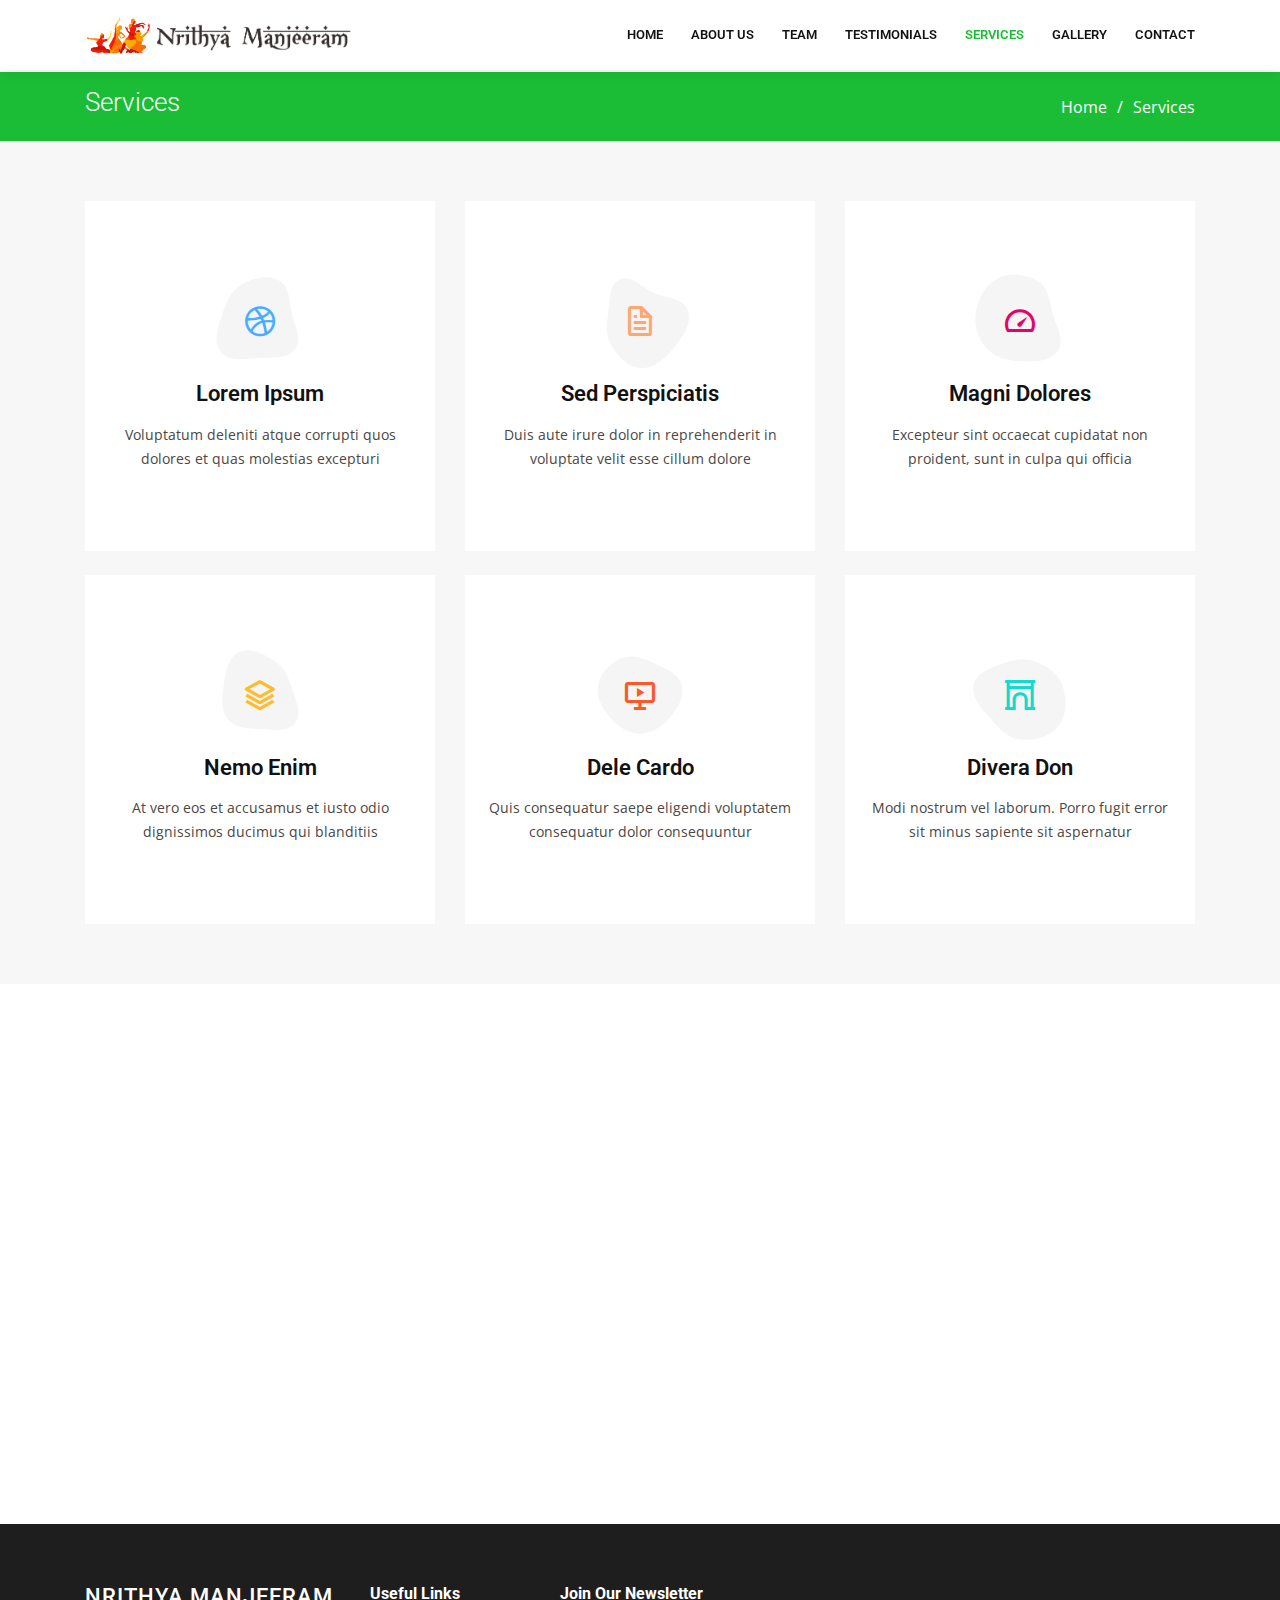
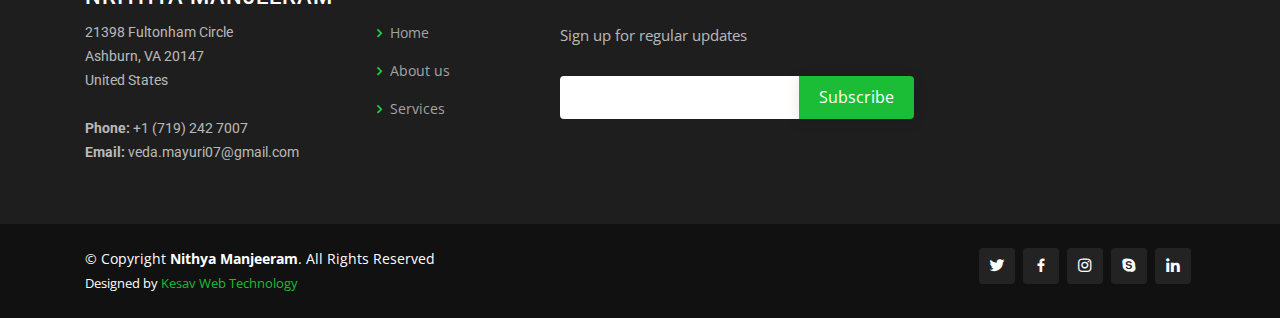
<file: services.html>
<!DOCTYPE html>
<html lang="en">

<head>
  <meta charset="utf-8">
  <meta content="width=device-width, initial-scale=1.0" name="viewport">

  <title>Services - Company Bootstrap Template</title>
  <meta content="" name="descriptison">
  <meta content="" name="keywords">

  <!-- Favicons -->
  <link href="assets/img/favicon.png" rel="icon">
  <link href="assets/img/apple-touch-icon.png" rel="apple-touch-icon">

  <!-- Google Fonts -->
  <link href="https://fonts.googleapis.com/css?family=Open+Sans:300,300i,400,400i,600,600i,700,700i|Roboto:300,300i,400,400i,500,500i,600,600i,700,700i|Poppins:300,300i,400,400i,500,500i,600,600i,700,700i" rel="stylesheet">

  <!-- Vendor CSS Files -->
  <link href="assets/vendor/bootstrap/css/bootstrap.min.css" rel="stylesheet">
  <link href="assets/vendor/icofont/icofont.min.css" rel="stylesheet">
  <link href="assets/vendor/boxicons/css/boxicons.min.css" rel="stylesheet">
  <link href="assets/vendor/animate.css/animate.min.css" rel="stylesheet">
  <link href="assets/vendor/venobox/venobox.css" rel="stylesheet">
  <link href="assets/vendor/owl.carousel/assets/owl.carousel.min.css" rel="stylesheet">
  <link href="assets/vendor/aos/aos.css" rel="stylesheet">
  <link href="assets/vendor/remixicon/remixicon.css" rel="stylesheet">

  <!-- Template Main CSS File -->
  <link href="assets/css/style.css" rel="stylesheet">

  <!-- =======================================================
  * Template Name: Company - v2.1.0
  * Template URL: https://bootstrapmade.com/company-free-html-bootstrap-template/
  * Author: BootstrapMade.com
  * License: https://bootstrapmade.com/license/
  ======================================================== -->
</head>

<body>

  <!-- ======= Header ======= -->
  <header id="header" class="fixed-top">
    <div class="container d-flex align-items-center">

      <h1 class="logo mr-auto"><a href="index.html"><img src="assets/img/logo.png" alt="" class="img-fluid"><img src="assets/img/name-logo.png" alt="" class="img-fluid"></h1>
      <!-- Uncomment below if you prefer to use an image logo -->
      <!-- <a href="index.html" class="logo mr-auto"><img src="assets/img/logo.png" alt="" class="img-fluid"></a>-->

      <nav class="nav-menu d-none d-lg-block">
        <ul>
          <li><a href="index.html">Home</a></li>

              <li><a href="about.html">About Us</a></li>
              <li><a href="team.html">Team</a></li>
              <li><a href="testimonials.html">Testimonials</a></li>

          <li class="active"><a href="services.html">Services</a></li>
          <li><a href="portfolio.html">Gallery</a></li>
          

          <li><a href="contact.html">Contact</a></li>

        </ul>
      </nav><!-- .nav-menu -->

    </div>
  </header><!-- End Header -->

  <main id="main">

    <!-- ======= Breadcrumbs ======= -->
    <section id="breadcrumbs" class="breadcrumbs">
      <div class="container">

        <div class="d-flex justify-content-between align-items-center">
          <h2>Services</h2>
          <ol>
            <li><a href="index.html">Home</a></li>
            <li>Services</li>
          </ol>
        </div>

      </div>
    </section><!-- End Breadcrumbs -->

    <!-- ======= Services Section ======= -->
    <section id="services" class="services section-bg">
      <div class="container" data-aos="fade-up">

        <div class="row">
          <div class="col-lg-4 col-md-6 d-flex align-items-stretch" data-aos="zoom-in" data-aos-delay="100">
            <div class="icon-box iconbox-blue">
              <div class="icon">
                <svg width="100" height="100" viewBox="0 0 600 600" xmlns="http://www.w3.org/2000/svg">
                  <path stroke="none" stroke-width="0" fill="#f5f5f5" d="M300,521.0016835830174C376.1290562159157,517.8887921683347,466.0731472004068,529.7835943286574,510.70327084640275,468.03025145048787C554.3714126377745,407.6079735673963,508.03601936045806,328.9844924480964,491.2728898941984,256.3432110539036C474.5976632858925,184.082847569629,479.9380746630129,96.60480741107993,416.23090153303,58.64404602377083C348.86323505073057,18.502131276798302,261.93793281208167,40.57373210992963,193.5410806939664,78.93577620505333C130.42746243093433,114.334589627462,98.30271207620316,179.96522072025542,76.75703585869454,249.04625023123273C51.97151888228291,328.5150500222984,13.704378332031375,421.85034740162234,66.52175969318436,486.19268352777647C119.04800174914682,550.1803526380478,217.28368757567262,524.383925680826,300,521.0016835830174"></path>
                </svg>
                <i class="bx bxl-dribbble"></i>
              </div>
              <h4><a href="">Lorem Ipsum</a></h4>
              <p>Voluptatum deleniti atque corrupti quos dolores et quas molestias excepturi</p>
            </div>
          </div>

          <div class="col-lg-4 col-md-6 d-flex align-items-stretch mt-4 mt-md-0" data-aos="zoom-in" data-aos-delay="200">
            <div class="icon-box iconbox-orange ">
              <div class="icon">
                <svg width="100" height="100" viewBox="0 0 600 600" xmlns="http://www.w3.org/2000/svg">
                  <path stroke="none" stroke-width="0" fill="#f5f5f5" d="M300,582.0697525312426C382.5290701553225,586.8405444964366,449.9789794690241,525.3245884688669,502.5850820975895,461.55621195738473C556.606425686781,396.0723002908107,615.8543463187945,314.28637112970534,586.6730223649479,234.56875336149918C558.9533121215079,158.8439757836574,454.9685369536778,164.00468322053177,381.49747125262974,130.76875717737553C312.15926192815925,99.40240125094834,248.97055460311594,18.661163978235184,179.8680185752513,50.54337015887873C110.5421016452524,82.52863877960104,119.82277516462835,180.83849132639028,109.12597500060166,256.43424936330496C100.08760227029461,320.3096726198365,92.17705696193138,384.0621239912766,124.79988738764834,439.7174275375508C164.83382741302287,508.01625554203684,220.96474134820875,577.5009287672846,300,582.0697525312426"></path>
                </svg>
                <i class="bx bx-file"></i>
              </div>
              <h4><a href="">Sed Perspiciatis</a></h4>
              <p>Duis aute irure dolor in reprehenderit in voluptate velit esse cillum dolore</p>
            </div>
          </div>

          <div class="col-lg-4 col-md-6 d-flex align-items-stretch mt-4 mt-lg-0" data-aos="zoom-in" data-aos-delay="300">
            <div class="icon-box iconbox-pink">
              <div class="icon">
                <svg width="100" height="100" viewBox="0 0 600 600" xmlns="http://www.w3.org/2000/svg">
                  <path stroke="none" stroke-width="0" fill="#f5f5f5" d="M300,541.5067337569781C382.14930387511276,545.0595476570109,479.8736841581634,548.3450877840088,526.4010558755058,480.5488172755941C571.5218469581645,414.80211281144784,517.5187510058486,332.0715597781072,496.52539010469104,255.14436215662573C477.37192572678356,184.95920475031193,473.57363656557914,105.61284051026155,413.0603344069578,65.22779650032875C343.27470386102294,18.654635553484475,251.2091493199835,5.337323636656869,175.0934190732945,40.62881213300186C97.87086631185822,76.43348514350839,51.98124368387456,156.15599469081315,36.44837278890362,239.84606092416172C21.716077023791087,319.22268207091537,43.775223500013084,401.1760424656574,96.891909868211,461.97329694683043C147.22146801428983,519.5804099606455,223.5754009179313,538.201503339737,300,541.5067337569781"></path>
                </svg>
                <i class="bx bx-tachometer"></i>
              </div>
              <h4><a href="">Magni Dolores</a></h4>
              <p>Excepteur sint occaecat cupidatat non proident, sunt in culpa qui officia</p>
            </div>
          </div>

          <div class="col-lg-4 col-md-6 d-flex align-items-stretch mt-4" data-aos="zoom-in" data-aos-delay="100">
            <div class="icon-box iconbox-yellow">
              <div class="icon">
                <svg width="100" height="100" viewBox="0 0 600 600" xmlns="http://www.w3.org/2000/svg">
                  <path stroke="none" stroke-width="0" fill="#f5f5f5" d="M300,503.46388370962813C374.79870501325706,506.71871716319447,464.8034551963731,527.1746412648533,510.4981551193396,467.86667711651364C555.9287308511215,408.9015244558933,512.6030010748507,327.5744911775523,490.211057578863,256.5855673507754C471.097692560561,195.9906835881958,447.69079081568157,138.11976852964426,395.19560036434837,102.3242989838813C329.3053358748298,57.3949838291264,248.02791733380457,8.279543830951368,175.87071277845988,42.242879143198664C103.41431057327972,76.34704239035025,93.79494320519305,170.9812938413882,81.28167332365135,250.07896920659033C70.17666984294237,320.27484674793965,64.84698225790005,396.69656628748305,111.28512138212992,450.4950937839243C156.20124167950087,502.5303643271138,231.32542653798444,500.4755392045468,300,503.46388370962813"></path>
                </svg>
                <i class="bx bx-layer"></i>
              </div>
              <h4><a href="">Nemo Enim</a></h4>
              <p>At vero eos et accusamus et iusto odio dignissimos ducimus qui blanditiis</p>
            </div>
          </div>

          <div class="col-lg-4 col-md-6 d-flex align-items-stretch mt-4" data-aos="zoom-in" data-aos-delay="200">
            <div class="icon-box iconbox-red">
              <div class="icon">
                <svg width="100" height="100" viewBox="0 0 600 600" xmlns="http://www.w3.org/2000/svg">
                  <path stroke="none" stroke-width="0" fill="#f5f5f5" d="M300,532.3542879108572C369.38199826031484,532.3153073249985,429.10787420159085,491.63046689027357,474.5244479745417,439.17860296908856C522.8885846962883,383.3225815378663,569.1668002868075,314.3205725914397,550.7432151929288,242.7694973846089C532.6665558377875,172.5657663291529,456.2379748765914,142.6223662098291,390.3689995646985,112.34683881706744C326.66090330228417,83.06452184765237,258.84405631176094,53.51806209861945,193.32584062364296,78.48882559362697C121.61183558270385,105.82097193414197,62.805066853699245,167.19869350419734,48.57481801355237,242.6138429142374C34.843463184063346,315.3850353017275,76.69343916112496,383.4422959591041,125.22947124332185,439.3748458443577C170.7312796277747,491.8107796887764,230.57421082200815,532.3932930995766,300,532.3542879108572"></path>
                </svg>
                <i class="bx bx-slideshow"></i>
              </div>
              <h4><a href="">Dele Cardo</a></h4>
              <p>Quis consequatur saepe eligendi voluptatem consequatur dolor consequuntur</p>
            </div>
          </div>

          <div class="col-lg-4 col-md-6 d-flex align-items-stretch mt-4" data-aos="zoom-in" data-aos-delay="300">
            <div class="icon-box iconbox-teal">
              <div class="icon">
                <svg width="100" height="100" viewBox="0 0 600 600" xmlns="http://www.w3.org/2000/svg">
                  <path stroke="none" stroke-width="0" fill="#f5f5f5" d="M300,566.797414625762C385.7384707136149,576.1784315230908,478.7894351017131,552.8928747891023,531.9192734346935,484.94944893311C584.6109503024035,417.5663521118492,582.489472248146,322.67544863468447,553.9536738515405,242.03673114598146C529.1557734026468,171.96086150256528,465.24506316201064,127.66468636344209,395.9583748389544,100.7403814666027C334.2173773831606,76.7482773500951,269.4350130405921,84.62216499799875,207.1952322260088,107.2889140133804C132.92018162631612,134.33871894543012,41.79353780512637,160.00259165414826,22.644507872594943,236.69541883565114C3.319112789854554,314.0945973066697,72.72355303640163,379.243833228382,124.04198916343866,440.3218312028393C172.9286146004772,498.5055451809895,224.45579914871206,558.5317968840102,300,566.797414625762"></path>
                </svg>
                <i class="bx bx-arch"></i>
              </div>
              <h4><a href="">Divera Don</a></h4>
              <p>Modi nostrum vel laborum. Porro fugit error sit minus sapiente sit aspernatur</p>
            </div>
          </div>

        </div>

      </div>
    </section><!-- End Services Section -->

    <!-- ======= Features Section ======= -->
    <section id="features" class="features">
      <div class="container" data-aos="fade-up">

        <div class="section-title">
          <h2>Features</h2>
          <p>Magnam dolores commodi suscipit. Necessitatibus eius consequatur ex aliquid fuga eum quidem. Sit sint consectetur velit. Quisquam quos quisquam cupiditate. Et nemo qui impedit suscipit alias ea. Quia fugiat sit in iste officiis commodi quidem hic quas.</p>
        </div>

        <div class="row">
          <div class="col-lg-3 col-md-4">
            <div class="icon-box">
              <i class="ri-store-line" style="color: #ffbb2c;"></i>
              <h3><a href="">Lorem Ipsum</a></h3>
            </div>
          </div>
          <div class="col-lg-3 col-md-4 mt-4 mt-md-0">
            <div class="icon-box">
              <i class="ri-bar-chart-box-line" style="color: #5578ff;"></i>
              <h3><a href="">Dolor Sitema</a></h3>
            </div>
          </div>
          <div class="col-lg-3 col-md-4 mt-4 mt-md-0">
            <div class="icon-box">
              <i class="ri-calendar-todo-line" style="color: #e80368;"></i>
              <h3><a href="">Sed perspiciatis</a></h3>
            </div>
          </div>
          <div class="col-lg-3 col-md-4 mt-4 mt-lg-0">
            <div class="icon-box">
              <i class="ri-paint-brush-line" style="color: #e361ff;"></i>
              <h3><a href="">Magni Dolores</a></h3>
            </div>
          </div>
          <div class="col-lg-3 col-md-4 mt-4">
            <div class="icon-box">
              <i class="ri-database-2-line" style="color: #47aeff;"></i>
              <h3><a href="">Nemo Enim</a></h3>
            </div>
          </div>
          <div class="col-lg-3 col-md-4 mt-4">
            <div class="icon-box">
              <i class="ri-gradienter-line" style="color: #ffa76e;"></i>
              <h3><a href="">Eiusmod Tempor</a></h3>
            </div>
          </div>
          <div class="col-lg-3 col-md-4 mt-4">
            <div class="icon-box">
              <i class="ri-file-list-3-line" style="color: #11dbcf;"></i>
              <h3><a href="">Midela Teren</a></h3>
            </div>
          </div>
          <div class="col-lg-3 col-md-4 mt-4">
            <div class="icon-box">
              <i class="ri-price-tag-2-line" style="color: #4233ff;"></i>
              <h3><a href="">Pira Neve</a></h3>
            </div>
          </div>
          <div class="col-lg-3 col-md-4 mt-4">
            <div class="icon-box">
              <i class="ri-anchor-line" style="color: #b2904f;"></i>
              <h3><a href="">Dirada Pack</a></h3>
            </div>
          </div>
          <div class="col-lg-3 col-md-4 mt-4">
            <div class="icon-box">
              <i class="ri-disc-line" style="color: #b20969;"></i>
              <h3><a href="">Moton Ideal</a></h3>
            </div>
          </div>
          <div class="col-lg-3 col-md-4 mt-4">
            <div class="icon-box">
              <i class="ri-base-station-line" style="color: #ff5828;"></i>
              <h3><a href="">Verdo Park</a></h3>
            </div>
          </div>
          <div class="col-lg-3 col-md-4 mt-4">
            <div class="icon-box">
              <i class="ri-fingerprint-line" style="color: #29cc61;"></i>
              <h3><a href="">Flavor Nivelanda</a></h3>
            </div>
          </div>
        </div>

      </div>
    </section><!-- End Features Section -->

  </main><!-- End #main -->

  <!-- ======= Footer ======= -->
  <footer id="footer">

    <div class="footer-top">
      <div class="container">
        <div class="row">

          <div class="col-lg-3 col-md-6 footer-contact">
            <h3>Nrithya Manjeeram</h3>
            <p>
              21398 Fultonham Circle<br>
              Ashburn, VA 20147<br>
              United States <br><br>
              <strong>Phone:</strong> +1 (719) 242 7007<br>
              <strong>Email:</strong> veda.mayuri07@gmail.com<br>
            </p>
          </div>

          <div class="col-lg-2 col-md-6 footer-links">
            <h4>Useful Links</h4>
            <ul>
              <li><i class="bx bx-chevron-right"></i> <a href="index.html">Home</a></li>
              <li><i class="bx bx-chevron-right"></i> <a href="about.html">About us</a></li>
              <li><i class="bx bx-chevron-right"></i> <a href="services.html">Services</a></li>
            </ul>
          </div>

          <div class="col-lg-4 col-md-6 footer-newsletter">
            <h4>Join Our Newsletter</h4>
            <p>Sign up for regular updates </p>
            <form action="" method="post">
              <input type="email" name="email"><input type="submit" value="Subscribe">
            </form>
          </div>

        </div>
      </div>
    </div>

    <div class="container d-md-flex py-4">

      <div class="mr-md-auto text-center text-md-left">
        <div class="copyright">
          &copy; Copyright <strong><span>Nithya Manjeeram</span></strong>. All Rights Reserved
        </div>
        <div class="credits">
          <!-- All the links in the footer should remain intact. -->
          <!-- You can delete the links only if you purchased the pro version. -->
          <!-- Licensing information: https://bootstrapmade.com/license/ -->
          <!-- Purchase the pro version with working PHP/AJAX contact form: https://bootstrapmade.com/company-free-html-bootstrap-template/ -->
          Designed by <a href="https://bootstrapmade.com/">Kesav Web Technology</a>
        </div>
      </div>
      <div class="social-links text-center text-md-right pt-3 pt-md-0">
        <a href="#" class="twitter"><i class="bx bxl-twitter"></i></a>
        <a href="#" class="facebook"><i class="bx bxl-facebook"></i></a>
        <a href="#" class="instagram"><i class="bx bxl-instagram"></i></a>
        <a href="#" class="google-plus"><i class="bx bxl-skype"></i></a>
        <a href="#" class="linkedin"><i class="bx bxl-linkedin"></i></a>
      </div>
    </div>
  </footer><!-- End Footer -->
  <a href="#" class="back-to-top"><i class="icofont-simple-up"></i></a>

  <!-- Vendor JS Files -->
  <script src="assets/vendor/jquery/jquery.min.js"></script>
  <script src="assets/vendor/bootstrap/js/bootstrap.bundle.min.js"></script>
  <script src="assets/vendor/jquery.easing/jquery.easing.min.js"></script>
  <script src="assets/vendor/php-email-form/validate.js"></script>
  <script src="assets/vendor/jquery-sticky/jquery.sticky.js"></script>
  <script src="assets/vendor/isotope-layout/isotope.pkgd.min.js"></script>
  <script src="assets/vendor/venobox/venobox.min.js"></script>
  <script src="assets/vendor/waypoints/jquery.waypoints.min.js"></script>
  <script src="assets/vendor/owl.carousel/owl.carousel.min.js"></script>
  <script src="assets/vendor/aos/aos.js"></script>

  <!-- Template Main JS File -->
  <script src="assets/js/main.js"></script>

</body>

</html>
</file>
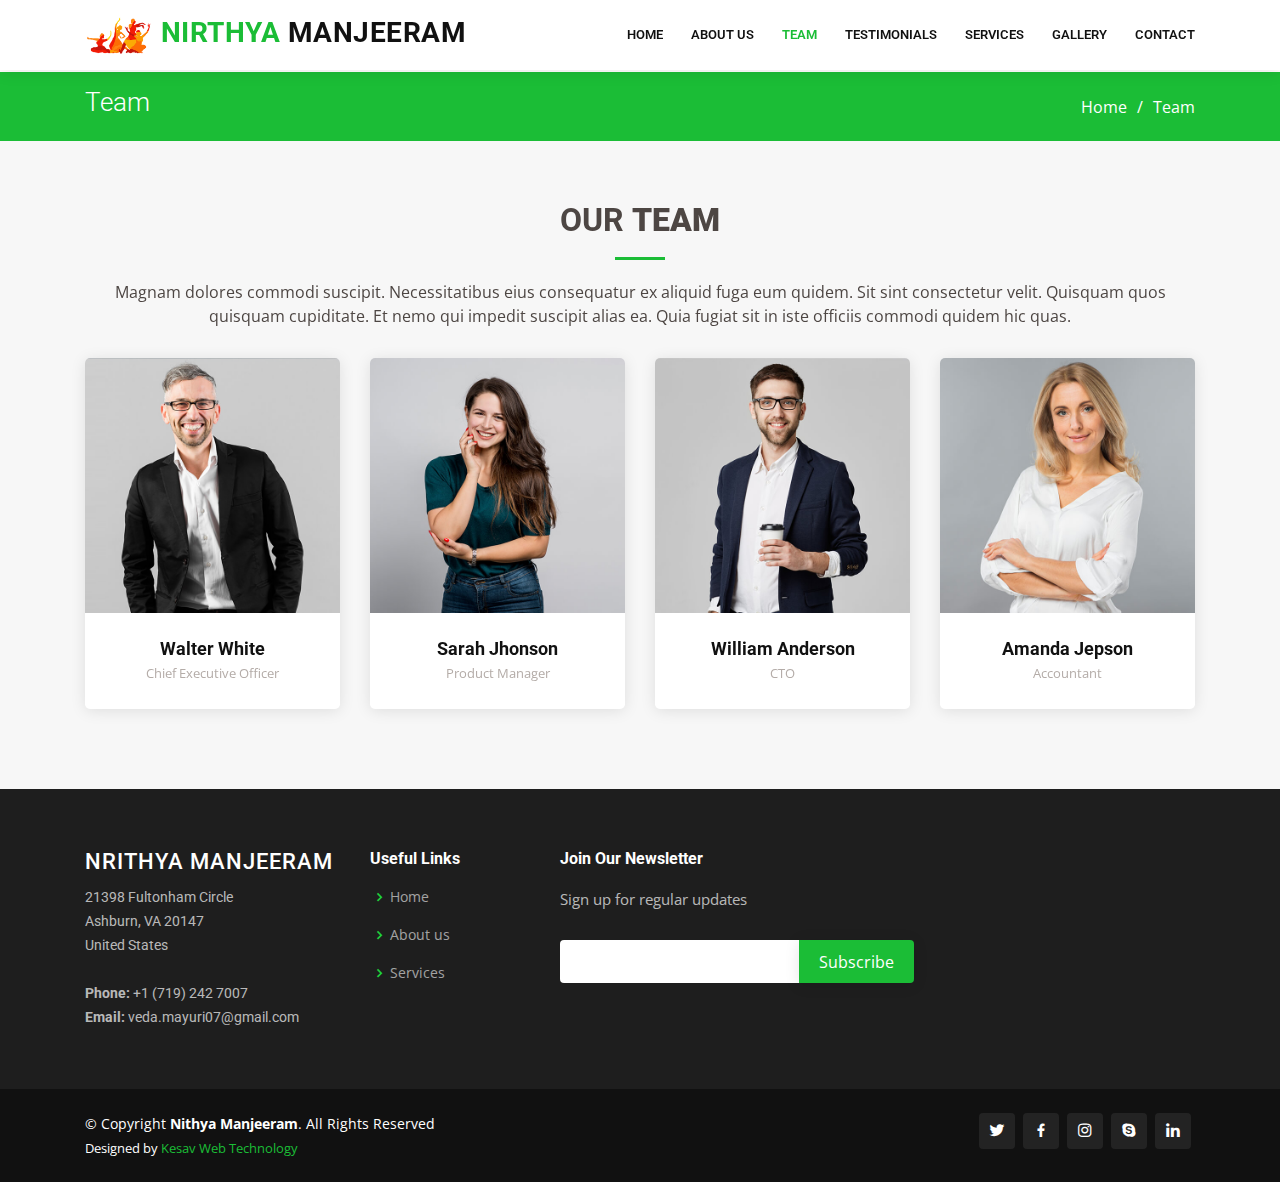
<file: team.html>
<!DOCTYPE html>
<html lang="en">

<head>
  <meta charset="utf-8">
  <meta content="width=device-width, initial-scale=1.0" name="viewport">

  <title>Team - Company Bootstrap Template</title>
  <meta content="" name="descriptison">
  <meta content="" name="keywords">

  <!-- Favicons -->
  <link href="assets/img/favicon.png" rel="icon">
  <link href="assets/img/apple-touch-icon.png" rel="apple-touch-icon">

  <!-- Google Fonts -->
  <link href="https://fonts.googleapis.com/css?family=Open+Sans:300,300i,400,400i,600,600i,700,700i|Roboto:300,300i,400,400i,500,500i,600,600i,700,700i|Poppins:300,300i,400,400i,500,500i,600,600i,700,700i" rel="stylesheet">

  <!-- Vendor CSS Files -->
  <link href="assets/vendor/bootstrap/css/bootstrap.min.css" rel="stylesheet">
  <link href="assets/vendor/icofont/icofont.min.css" rel="stylesheet">
  <link href="assets/vendor/boxicons/css/boxicons.min.css" rel="stylesheet">
  <link href="assets/vendor/animate.css/animate.min.css" rel="stylesheet">
  <link href="assets/vendor/venobox/venobox.css" rel="stylesheet">
  <link href="assets/vendor/owl.carousel/assets/owl.carousel.min.css" rel="stylesheet">
  <link href="assets/vendor/aos/aos.css" rel="stylesheet">
  <link href="assets/vendor/remixicon/remixicon.css" rel="stylesheet">

  <!-- Template Main CSS File -->
  <link href="assets/css/style.css" rel="stylesheet">

  <!-- =======================================================
  * Template Name: Company - v2.1.0
  * Template URL: https://bootstrapmade.com/company-free-html-bootstrap-template/
  * Author: BootstrapMade.com
  * License: https://bootstrapmade.com/license/
  ======================================================== -->
</head>

<body>

  <!-- ======= Header ======= -->
  <header id="header" class="fixed-top">
    <div class="container d-flex align-items-center">

      <h1 class="logo mr-auto"><a href="index.html"><img src="assets/img/logo.png" alt="" class="img-fluid"><span> Nirthya </span>Manjeeram</a></h1>
      <!-- Uncomment below if you prefer to use an image logo -->
      <!-- <a href="index.html" class="logo mr-auto"><img src="assets/img/logo.png" alt="" class="img-fluid"></a>-->

      <nav class="nav-menu d-none d-lg-block">
        <ul>
          <li><a href="index.html">Home</a></li>

              <li><a href="about.html">About Us</a></li>
              <li class="active"><a href="team.html">Team</a></li>
              <li><a href="testimonials.html">Testimonials</a></li>

          <li><a href="services.html">Services</a></li>
          <li><a href="portfolio.html">Gallery</a></li>
          

          <li><a href="contact.html">Contact</a></li>

        </ul>
      </nav><!-- .nav-menu -->

    </div>
  </header><!-- End Header -->

  <main id="main">

    <!-- ======= Breadcrumbs ======= -->
    <section id="breadcrumbs" class="breadcrumbs">
      <div class="container">

        <div class="d-flex justify-content-between align-items-center">
          <h2>Team</h2>
          <ol>
            <li><a href="index.html">Home</a></li>
            <li>Team</li>
          </ol>
        </div>

      </div>
    </section><!-- End Breadcrumbs -->

    <!-- ======= Our Team Section ======= -->
    <section id="team" class="team section-bg">
      <div class="container">

        <div class="section-title" data-aos="fade-up">
          <h2>Our <strong>Team</strong></h2>
          <p>Magnam dolores commodi suscipit. Necessitatibus eius consequatur ex aliquid fuga eum quidem. Sit sint consectetur velit. Quisquam quos quisquam cupiditate. Et nemo qui impedit suscipit alias ea. Quia fugiat sit in iste officiis commodi quidem hic quas.</p>
        </div>

        <div class="row">

          <div class="col-lg-3 col-md-6 d-flex align-items-stretch">
            <div class="member" data-aos="fade-up">
              <div class="member-img">
                <img src="assets/img/team/team-1.jpg" class="img-fluid" alt="">
                <div class="social">
                  <a href=""><i class="icofont-twitter"></i></a>
                  <a href=""><i class="icofont-facebook"></i></a>
                  <a href=""><i class="icofont-instagram"></i></a>
                  <a href=""><i class="icofont-linkedin"></i></a>
                </div>
              </div>
              <div class="member-info">
                <h4>Walter White</h4>
                <span>Chief Executive Officer</span>
              </div>
            </div>
          </div>

          <div class="col-lg-3 col-md-6 d-flex align-items-stretch">
            <div class="member" data-aos="fade-up" data-aos-delay="100">
              <div class="member-img">
                <img src="assets/img/team/team-2.jpg" class="img-fluid" alt="">
                <div class="social">
                  <a href=""><i class="icofont-twitter"></i></a>
                  <a href=""><i class="icofont-facebook"></i></a>
                  <a href=""><i class="icofont-instagram"></i></a>
                  <a href=""><i class="icofont-linkedin"></i></a>
                </div>
              </div>
              <div class="member-info">
                <h4>Sarah Jhonson</h4>
                <span>Product Manager</span>
              </div>
            </div>
          </div>

          <div class="col-lg-3 col-md-6 d-flex align-items-stretch">
            <div class="member" data-aos="fade-up" data-aos-delay="200">
              <div class="member-img">
                <img src="assets/img/team/team-3.jpg" class="img-fluid" alt="">
                <div class="social">
                  <a href=""><i class="icofont-twitter"></i></a>
                  <a href=""><i class="icofont-facebook"></i></a>
                  <a href=""><i class="icofont-instagram"></i></a>
                  <a href=""><i class="icofont-linkedin"></i></a>
                </div>
              </div>
              <div class="member-info">
                <h4>William Anderson</h4>
                <span>CTO</span>
              </div>
            </div>
          </div>

          <div class="col-lg-3 col-md-6 d-flex align-items-stretch">
            <div class="member" data-aos="fade-up" data-aos-delay="300">
              <div class="member-img">
                <img src="assets/img/team/team-4.jpg" class="img-fluid" alt="">
                <div class="social">
                  <a href=""><i class="icofont-twitter"></i></a>
                  <a href=""><i class="icofont-facebook"></i></a>
                  <a href=""><i class="icofont-instagram"></i></a>
                  <a href=""><i class="icofont-linkedin"></i></a>
                </div>
              </div>
              <div class="member-info">
                <h4>Amanda Jepson</h4>
                <span>Accountant</span>
              </div>
            </div>
          </div>

        </div>

      </div>
    </section><!-- End Our Team Section -->

  </main><!-- End #main -->

  <!-- ======= Footer ======= -->
  <footer id="footer">

    <div class="footer-top">
      <div class="container">
        <div class="row">

          <div class="col-lg-3 col-md-6 footer-contact">
            <h3>Nrithya Manjeeram</h3>
            <p>
              21398 Fultonham Circle<br>
              Ashburn, VA 20147<br>
              United States <br><br>
              <strong>Phone:</strong> +1 (719) 242 7007<br>
              <strong>Email:</strong> veda.mayuri07@gmail.com<br>
            </p>
          </div>

          <div class="col-lg-2 col-md-6 footer-links">
            <h4>Useful Links</h4>
            <ul>
              <li><i class="bx bx-chevron-right"></i> <a href="index.html">Home</a></li>
              <li><i class="bx bx-chevron-right"></i> <a href="about.html">About us</a></li>
              <li><i class="bx bx-chevron-right"></i> <a href="services.html">Services</a></li>
            </ul>
          </div>

          <div class="col-lg-4 col-md-6 footer-newsletter">
            <h4>Join Our Newsletter</h4>
            <p>Sign up for regular updates </p>
            <form action="" method="post">
              <input type="email" name="email"><input type="submit" value="Subscribe">
            </form>
          </div>

        </div>
      </div>
    </div>

    <div class="container d-md-flex py-4">

      <div class="mr-md-auto text-center text-md-left">
        <div class="copyright">
          &copy; Copyright <strong><span>Nithya Manjeeram</span></strong>. All Rights Reserved
        </div>
        <div class="credits">
          <!-- All the links in the footer should remain intact. -->
          <!-- You can delete the links only if you purchased the pro version. -->
          <!-- Licensing information: https://bootstrapmade.com/license/ -->
          <!-- Purchase the pro version with working PHP/AJAX contact form: https://bootstrapmade.com/company-free-html-bootstrap-template/ -->
          Designed by <a href="https://bootstrapmade.com/">Kesav Web Technology</a>
        </div>
      </div>
      <div class="social-links text-center text-md-right pt-3 pt-md-0">
        <a href="#" class="twitter"><i class="bx bxl-twitter"></i></a>
        <a href="#" class="facebook"><i class="bx bxl-facebook"></i></a>
        <a href="#" class="instagram"><i class="bx bxl-instagram"></i></a>
        <a href="#" class="google-plus"><i class="bx bxl-skype"></i></a>
        <a href="#" class="linkedin"><i class="bx bxl-linkedin"></i></a>
      </div>
    </div>
  </footer><!-- End Footer -->
  <a href="#" class="back-to-top"><i class="icofont-simple-up"></i></a>

  <!-- Vendor JS Files -->
  <script src="assets/vendor/jquery/jquery.min.js"></script>
  <script src="assets/vendor/bootstrap/js/bootstrap.bundle.min.js"></script>
  <script src="assets/vendor/jquery.easing/jquery.easing.min.js"></script>
  <script src="assets/vendor/php-email-form/validate.js"></script>
  <script src="assets/vendor/jquery-sticky/jquery.sticky.js"></script>
  <script src="assets/vendor/isotope-layout/isotope.pkgd.min.js"></script>
  <script src="assets/vendor/venobox/venobox.min.js"></script>
  <script src="assets/vendor/waypoints/jquery.waypoints.min.js"></script>
  <script src="assets/vendor/owl.carousel/owl.carousel.min.js"></script>
  <script src="assets/vendor/aos/aos.js"></script>

  <!-- Template Main JS File -->
  <script src="assets/js/main.js"></script>

</body>

</html>
</file>
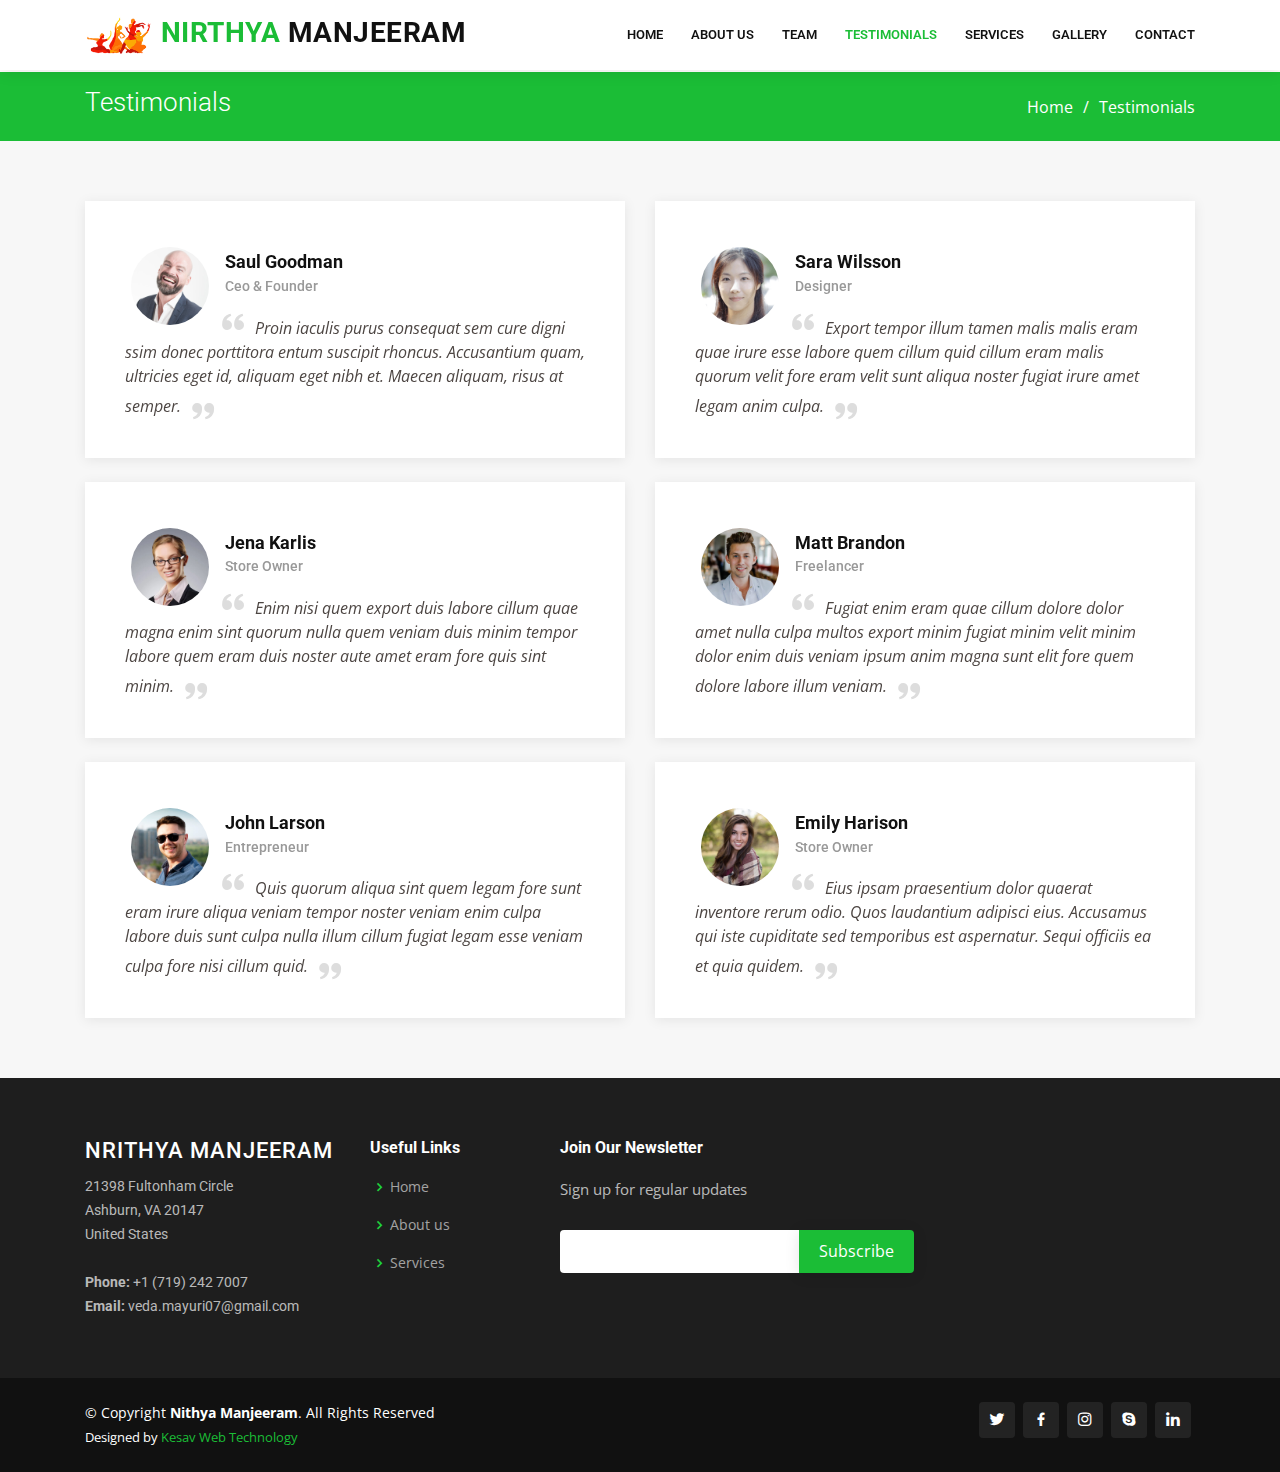
<file: testimonials.html>
<!DOCTYPE html>
<html lang="en">

<head>
  <meta charset="utf-8">
  <meta content="width=device-width, initial-scale=1.0" name="viewport">

  <title>Testimonials - Company Bootstrap Template</title>
  <meta content="" name="descriptison">
  <meta content="" name="keywords">

  <!-- Favicons -->
  <link href="assets/img/favicon.png" rel="icon">
  <link href="assets/img/apple-touch-icon.png" rel="apple-touch-icon">

  <!-- Google Fonts -->
  <link href="https://fonts.googleapis.com/css?family=Open+Sans:300,300i,400,400i,600,600i,700,700i|Roboto:300,300i,400,400i,500,500i,600,600i,700,700i|Poppins:300,300i,400,400i,500,500i,600,600i,700,700i" rel="stylesheet">

  <!-- Vendor CSS Files -->
  <link href="assets/vendor/bootstrap/css/bootstrap.min.css" rel="stylesheet">
  <link href="assets/vendor/icofont/icofont.min.css" rel="stylesheet">
  <link href="assets/vendor/boxicons/css/boxicons.min.css" rel="stylesheet">
  <link href="assets/vendor/animate.css/animate.min.css" rel="stylesheet">
  <link href="assets/vendor/venobox/venobox.css" rel="stylesheet">
  <link href="assets/vendor/owl.carousel/assets/owl.carousel.min.css" rel="stylesheet">
  <link href="assets/vendor/aos/aos.css" rel="stylesheet">
  <link href="assets/vendor/remixicon/remixicon.css" rel="stylesheet">

  <!-- Template Main CSS File -->
  <link href="assets/css/style.css" rel="stylesheet">

  <!-- =======================================================
  * Template Name: Company - v2.1.0
  * Template URL: https://bootstrapmade.com/company-free-html-bootstrap-template/
  * Author: BootstrapMade.com
  * License: https://bootstrapmade.com/license/
  ======================================================== -->
</head>

<body>

  <!-- ======= Header ======= -->
  <header id="header" class="fixed-top">
    <div class="container d-flex align-items-center">

      <h1 class="logo mr-auto"><a href="index.html"><img src="assets/img/logo.png" alt="" class="img-fluid"><span> Nirthya </span>Manjeeram</a></h1>
      <!-- Uncomment below if you prefer to use an image logo -->
      <!-- <a href="index.html" class="logo mr-auto"><img src="assets/img/logo.png" alt="" class="img-fluid"></a>-->

      <nav class="nav-menu d-none d-lg-block">
        <ul>
          <li><a href="index.html">Home</a></li>

              <li><a href="about.html">About Us</a></li>
              <li><a href="team.html">Team</a></li>
              <li class="active"><a href="testimonials.html">Testimonials</a></li>

          <li><a href="services.html">Services</a></li>
          <li><a href="portfolio.html">Gallery</a></li>
          
          <li><a href="contact.html">Contact</a></li>

        </ul>
      </nav><!-- .nav-menu -->

    </div>
  </header><!-- End Header -->

  <main id="main">

    <!-- ======= Breadcrumbs ======= -->
    <section id="breadcrumbs" class="breadcrumbs">
      <div class="container">

        <div class="d-flex justify-content-between align-items-center">
          <h2>Testimonials</h2>
          <ol>
            <li><a href="index.html">Home</a></li>
            <li>Testimonials</li>
          </ol>
        </div>

      </div>
    </section><!-- End Breadcrumbs -->

    <!-- ======= Testimonials Section ======= -->
    <section id="testimonials" class="testimonials section-bg">
      <div class="container">

        <div class="row">

          <div class="col-lg-6" data-aos="fade-up">
            <div class="testimonial-item">
              <img src="assets/img/testimonials/testimonials-1.jpg" class="testimonial-img" alt="">
              <h3>Saul Goodman</h3>
              <h4>Ceo &amp; Founder</h4>
              <p>
                <i class="bx bxs-quote-alt-left quote-icon-left"></i>
                Proin iaculis purus consequat sem cure digni ssim donec porttitora entum suscipit rhoncus. Accusantium quam, ultricies eget id, aliquam eget nibh et. Maecen aliquam, risus at semper.
                <i class="bx bxs-quote-alt-right quote-icon-right"></i>
              </p>
            </div>
          </div>

          <div class="col-lg-6" data-aos="fade-up" data-aos-delay="100">
            <div class="testimonial-item mt-4 mt-lg-0">
              <img src="assets/img/testimonials/testimonials-2.jpg" class="testimonial-img" alt="">
              <h3>Sara Wilsson</h3>
              <h4>Designer</h4>
              <p>
                <i class="bx bxs-quote-alt-left quote-icon-left"></i>
                Export tempor illum tamen malis malis eram quae irure esse labore quem cillum quid cillum eram malis quorum velit fore eram velit sunt aliqua noster fugiat irure amet legam anim culpa.
                <i class="bx bxs-quote-alt-right quote-icon-right"></i>
              </p>
            </div>
          </div>

          <div class="col-lg-6" data-aos="fade-up" data-aos-delay="200">
            <div class="testimonial-item mt-4">
              <img src="assets/img/testimonials/testimonials-3.jpg" class="testimonial-img" alt="">
              <h3>Jena Karlis</h3>
              <h4>Store Owner</h4>
              <p>
                <i class="bx bxs-quote-alt-left quote-icon-left"></i>
                Enim nisi quem export duis labore cillum quae magna enim sint quorum nulla quem veniam duis minim tempor labore quem eram duis noster aute amet eram fore quis sint minim.
                <i class="bx bxs-quote-alt-right quote-icon-right"></i>
              </p>
            </div>
          </div>

          <div class="col-lg-6" data-aos="fade-up" data-aos-delay="300">
            <div class="testimonial-item mt-4">
              <img src="assets/img/testimonials/testimonials-4.jpg" class="testimonial-img" alt="">
              <h3>Matt Brandon</h3>
              <h4>Freelancer</h4>
              <p>
                <i class="bx bxs-quote-alt-left quote-icon-left"></i>
                Fugiat enim eram quae cillum dolore dolor amet nulla culpa multos export minim fugiat minim velit minim dolor enim duis veniam ipsum anim magna sunt elit fore quem dolore labore illum veniam.
                <i class="bx bxs-quote-alt-right quote-icon-right"></i>
              </p>
            </div>
          </div>

          <div class="col-lg-6" data-aos="fade-up" data-aos-delay="400">
            <div class="testimonial-item mt-4">
              <img src="assets/img/testimonials/testimonials-5.jpg" class="testimonial-img" alt="">
              <h3>John Larson</h3>
              <h4>Entrepreneur</h4>
              <p>
                <i class="bx bxs-quote-alt-left quote-icon-left"></i>
                Quis quorum aliqua sint quem legam fore sunt eram irure aliqua veniam tempor noster veniam enim culpa labore duis sunt culpa nulla illum cillum fugiat legam esse veniam culpa fore nisi cillum quid.
                <i class="bx bxs-quote-alt-right quote-icon-right"></i>
              </p>
            </div>
          </div>

          <div class="col-lg-6" data-aos="fade-up" data-aos-delay="500">
            <div class="testimonial-item mt-4">
              <img src="assets/img/testimonials/testimonials-6.jpg" class="testimonial-img" alt="">
              <h3>Emily Harison</h3>
              <h4>Store Owner</h4>
              <p>
                <i class="bx bxs-quote-alt-left quote-icon-left"></i>
                Eius ipsam praesentium dolor quaerat inventore rerum odio. Quos laudantium adipisci eius. Accusamus qui iste cupiditate sed temporibus est aspernatur. Sequi officiis ea et quia quidem.
                <i class="bx bxs-quote-alt-right quote-icon-right"></i>
              </p>
            </div>
          </div>

        </div>

      </div>
    </section><!-- End Testimonials Section -->

  </main><!-- End #main -->


  <!-- ======= Footer ======= -->
  <footer id="footer">

    <div class="footer-top">
      <div class="container">
        <div class="row">

          <div class="col-lg-3 col-md-6 footer-contact">
            <h3>Nrithya Manjeeram</h3>
            <p>
              21398 Fultonham Circle<br>
              Ashburn, VA 20147<br>
              United States <br><br>
              <strong>Phone:</strong> +1 (719) 242 7007<br>
              <strong>Email:</strong> veda.mayuri07@gmail.com<br>
            </p>
          </div>

          <div class="col-lg-2 col-md-6 footer-links">
            <h4>Useful Links</h4>
            <ul>
              <li><i class="bx bx-chevron-right"></i> <a href="index.html">Home</a></li>
              <li><i class="bx bx-chevron-right"></i> <a href="about.html">About us</a></li>
              <li><i class="bx bx-chevron-right"></i> <a href="services.html">Services</a></li>
            </ul>
          </div>

          <div class="col-lg-4 col-md-6 footer-newsletter">
            <h4>Join Our Newsletter</h4>
            <p>Sign up for regular updates </p>
            <form action="" method="post">
              <input type="email" name="email"><input type="submit" value="Subscribe">
            </form>
          </div>

        </div>
      </div>
    </div>

    <div class="container d-md-flex py-4">

      <div class="mr-md-auto text-center text-md-left">
        <div class="copyright">
          &copy; Copyright <strong><span>Nithya Manjeeram</span></strong>. All Rights Reserved
        </div>
        <div class="credits">
          <!-- All the links in the footer should remain intact. -->
          <!-- You can delete the links only if you purchased the pro version. -->
          <!-- Licensing information: https://bootstrapmade.com/license/ -->
          <!-- Purchase the pro version with working PHP/AJAX contact form: https://bootstrapmade.com/company-free-html-bootstrap-template/ -->
          Designed by <a href="https://bootstrapmade.com/">Kesav Web Technology</a>
        </div>
      </div>
      <div class="social-links text-center text-md-right pt-3 pt-md-0">
        <a href="#" class="twitter"><i class="bx bxl-twitter"></i></a>
        <a href="#" class="facebook"><i class="bx bxl-facebook"></i></a>
        <a href="#" class="instagram"><i class="bx bxl-instagram"></i></a>
        <a href="#" class="google-plus"><i class="bx bxl-skype"></i></a>
        <a href="#" class="linkedin"><i class="bx bxl-linkedin"></i></a>
      </div>
    </div>
  </footer><!-- End Footer -->
  <a href="#" class="back-to-top"><i class="icofont-simple-up"></i></a>

  <!-- Vendor JS Files -->
  <script src="assets/vendor/jquery/jquery.min.js"></script>
  <script src="assets/vendor/bootstrap/js/bootstrap.bundle.min.js"></script>
  <script src="assets/vendor/jquery.easing/jquery.easing.min.js"></script>
  <script src="assets/vendor/php-email-form/validate.js"></script>
  <script src="assets/vendor/jquery-sticky/jquery.sticky.js"></script>
  <script src="assets/vendor/isotope-layout/isotope.pkgd.min.js"></script>
  <script src="assets/vendor/venobox/venobox.min.js"></script>
  <script src="assets/vendor/waypoints/jquery.waypoints.min.js"></script>
  <script src="assets/vendor/owl.carousel/owl.carousel.min.js"></script>
  <script src="assets/vendor/aos/aos.js"></script>

  <!-- Template Main JS File -->
  <script src="assets/js/main.js"></script>

</body>

</html>
</file>
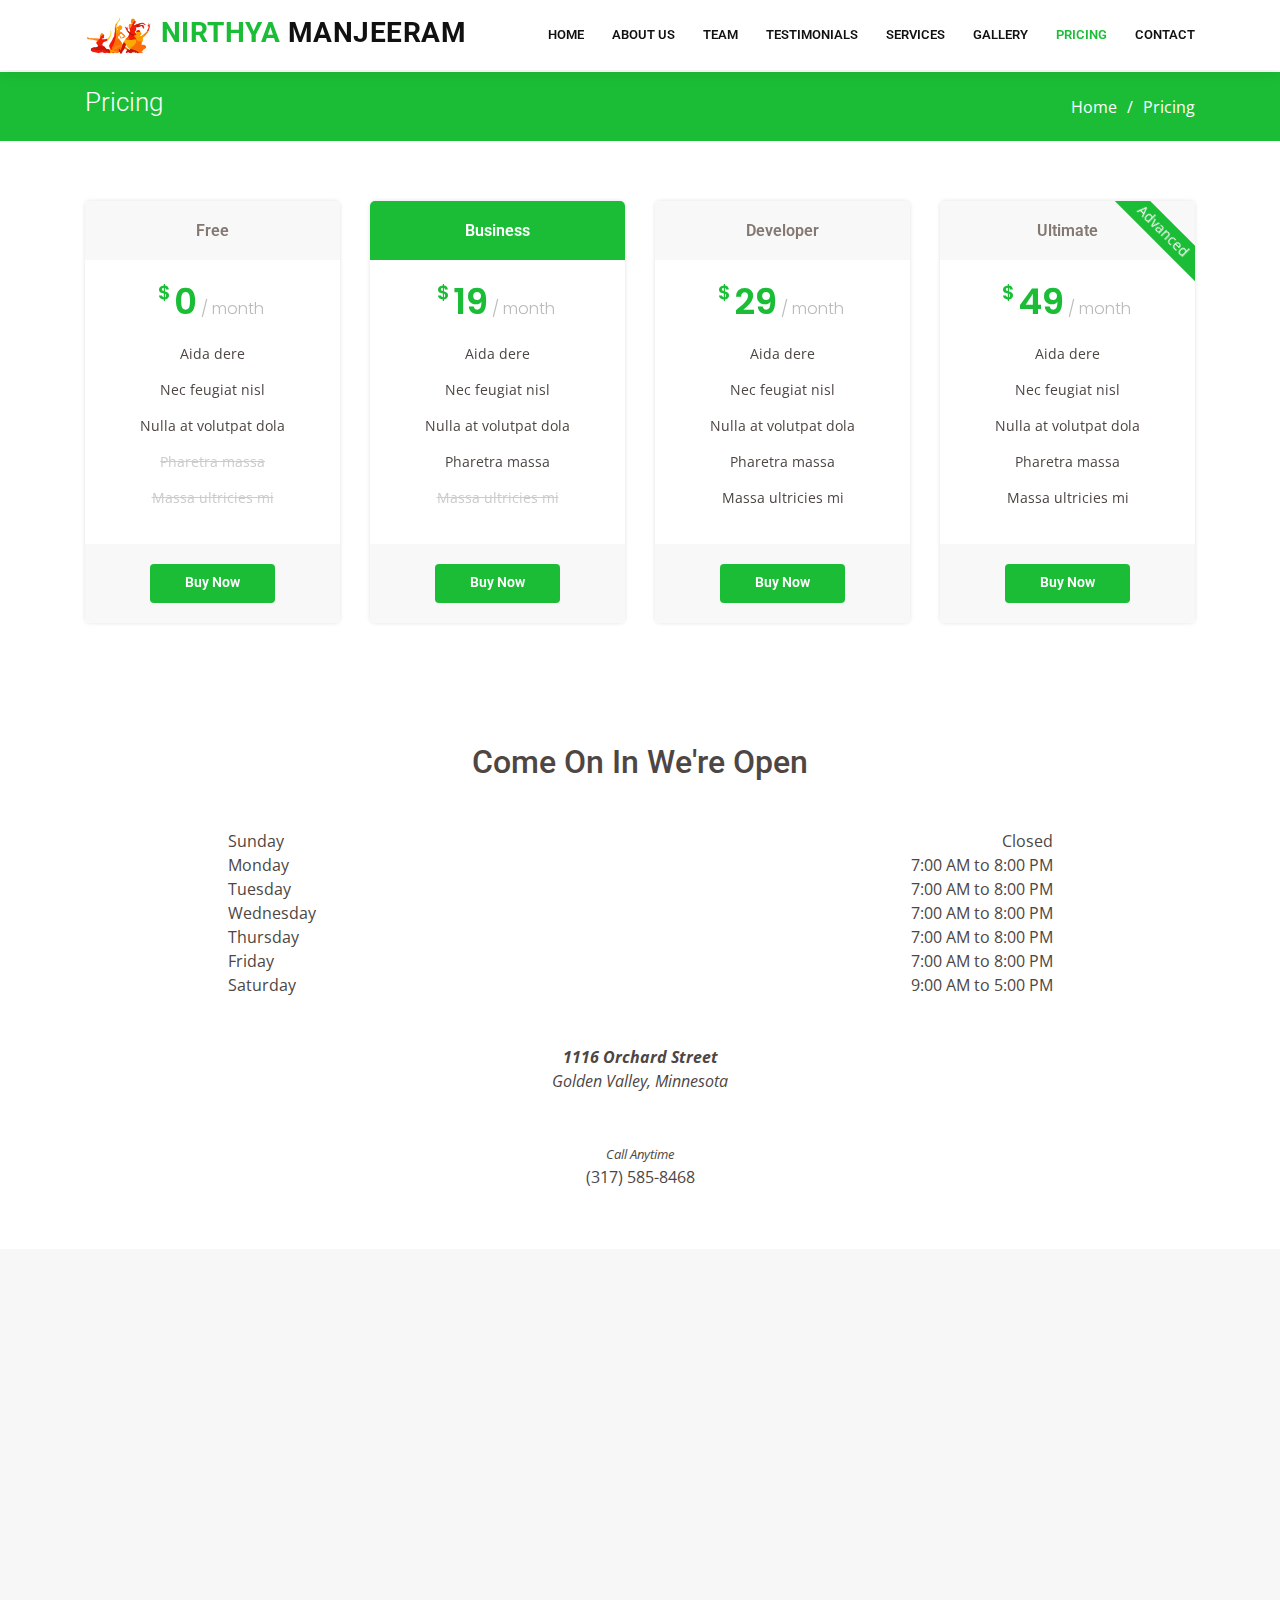
<file: timing.html>
<!DOCTYPE html>
<html lang="en">

<head>
  <meta charset="utf-8">
  <meta content="width=device-width, initial-scale=1.0" name="viewport">

  <title>Pricing - Company Bootstrap Template</title>
  <meta content="" name="descriptison">
  <meta content="" name="keywords">

  <!-- Favicons -->
  <link href="assets/img/favicon.png" rel="icon">
  <link href="assets/img/apple-touch-icon.png" rel="apple-touch-icon">

  <!-- Google Fonts -->
  <link href="https://fonts.googleapis.com/css?family=Open+Sans:300,300i,400,400i,600,600i,700,700i|Roboto:300,300i,400,400i,500,500i,600,600i,700,700i|Poppins:300,300i,400,400i,500,500i,600,600i,700,700i" rel="stylesheet">

  <!-- Vendor CSS Files -->
  <link href="assets/vendor/bootstrap/css/bootstrap.min.css" rel="stylesheet">
  <link href="assets/vendor/icofont/icofont.min.css" rel="stylesheet">
  <link href="assets/vendor/boxicons/css/boxicons.min.css" rel="stylesheet">
  <link href="assets/vendor/animate.css/animate.min.css" rel="stylesheet">
  <link href="assets/vendor/venobox/venobox.css" rel="stylesheet">
  <link href="assets/vendor/owl.carousel/assets/owl.carousel.min.css" rel="stylesheet">
  <link href="assets/vendor/aos/aos.css" rel="stylesheet">
  <link href="assets/vendor/remixicon/remixicon.css" rel="stylesheet">

  <!-- Template Main CSS File -->
  <link href="assets/css/style.css" rel="stylesheet">
    <link href="https://fonts.googleapis.com/css?family=Raleway:100,100i,200,200i,300,300i,400,400i,500,500i,600,600i,700,700i,800,800i,900,900i" rel="stylesheet">
    <link href="https://fonts.googleapis.com/css?family=Lora:400,400i,700,700i" rel="stylesheet">

  <!-- =======================================================
  * Template Name: Company - v2.1.0
  * Template URL: https://bootstrapmade.com/company-free-html-bootstrap-template/
  * Author: BootstrapMade.com
  * License: https://bootstrapmade.com/license/
  ======================================================== -->
</head>

<body>

  <!-- ======= Header ======= -->
  <header id="header" class="fixed-top">
    <div class="container d-flex align-items-center">

      <h1 class="logo mr-auto"><a href="index.html"><img src="assets/img/logo.png" alt="" class="img-fluid"><span> Nirthya </span>Manjeeram</a></h1>
      <!-- Uncomment below if you prefer to use an image logo -->
      <!-- <a href="index.html" class="logo mr-auto"><img src="assets/img/logo.png" alt="" class="img-fluid"></a>-->

      <nav class="nav-menu d-none d-lg-block">
        <ul>
          <li><a href="index.html">Home</a></li>

              <li><a href="about.html">About Us</a></li>
              <li><a href="team.html">Team</a></li>
              <li><a href="testimonials.html">Testimonials</a></li>

          <li><a href="services.html">Services</a></li>
          <li><a href="portfolio.html">Gallery</a></li>
          <li class="active"><a href="pricing.html">Pricing</a></li>

          <li><a href="contact.html">Contact</a></li>

        </ul>
      </nav><!-- .nav-menu -->

    </div>
  </header><!-- End Header -->

  <main id="main">

    <!-- ======= Breadcrumbs ======= -->
    <section id="breadcrumbs" class="breadcrumbs">
      <div class="container">

        <div class="d-flex justify-content-between align-items-center">
          <h2>Pricing</h2>
          <ol>
            <li><a href="index.html">Home</a></li>
            <li>Pricing</li>
          </ol>
        </div>

      </div>
    </section><!-- End Breadcrumbs -->

    <!-- ======= Pricing Section ======= -->
    <section id="pricing" class="pricing">
      <div class="container" data-aos="fade-up">

        <div class="row">

          <div class="col-lg-3 col-md-6">
            <div class="box">
              <h3>Free</h3>
              <h4><sup>$</sup>0<span> / month</span></h4>
              <ul>
                <li>Aida dere</li>
                <li>Nec feugiat nisl</li>
                <li>Nulla at volutpat dola</li>
                <li class="na">Pharetra massa</li>
                <li class="na">Massa ultricies mi</li>
              </ul>
              <div class="btn-wrap">
                <a href="#" class="btn-buy">Buy Now</a>
              </div>
            </div>
          </div>

          <div class="col-lg-3 col-md-6 mt-4 mt-md-0">
            <div class="box featured">
              <h3>Business</h3>
              <h4><sup>$</sup>19<span> / month</span></h4>
              <ul>
                <li>Aida dere</li>
                <li>Nec feugiat nisl</li>
                <li>Nulla at volutpat dola</li>
                <li>Pharetra massa</li>
                <li class="na">Massa ultricies mi</li>
              </ul>
              <div class="btn-wrap">
                <a href="#" class="btn-buy">Buy Now</a>
              </div>
            </div>
          </div>

          <div class="col-lg-3 col-md-6 mt-4 mt-lg-0">
            <div class="box">
              <h3>Developer</h3>
              <h4><sup>$</sup>29<span> / month</span></h4>
              <ul>
                <li>Aida dere</li>
                <li>Nec feugiat nisl</li>
                <li>Nulla at volutpat dola</li>
                <li>Pharetra massa</li>
                <li>Massa ultricies mi</li>
              </ul>
              <div class="btn-wrap">
                <a href="#" class="btn-buy">Buy Now</a>
              </div>
            </div>
          </div>

          <div class="col-lg-3 col-md-6 mt-4 mt-lg-0">
            <div class="box">
              <span class="advanced">Advanced</span>
              <h3>Ultimate</h3>
              <h4><sup>$</sup>49<span> / month</span></h4>
              <ul>
                <li>Aida dere</li>
                <li>Nec feugiat nisl</li>
                <li>Nulla at volutpat dola</li>
                <li>Pharetra massa</li>
                <li>Massa ultricies mi</li>
              </ul>
              <div class="btn-wrap">
                <a href="#" class="btn-buy">Buy Now</a>
              </div>
            </div>
          </div>

        </div>

      </div>
    </section><!-- End Pricing Section -->
	
	<section class="page-section cta">
      <div class="container">
        <div class="row">
          <div class="col-xl-9 mx-auto">
            <div class="cta-inner text-center rounded">
              <h2 class="section-heading mb-5">
                <span class="section-heading-upper">Come On In</span>
                <span class="section-heading-lower">We're Open</span>
              </h2>
              <ul class="list-unstyled list-hours mb-5 text-left mx-auto">
                <li class="list-unstyled-item list-hours-item d-flex">
                  Sunday
                  <span class="ml-auto">Closed</span>
                </li>
                <li class="list-unstyled-item list-hours-item d-flex">
                  Monday
                  <span class="ml-auto">7:00 AM to 8:00 PM</span>
                </li>
                <li class="list-unstyled-item list-hours-item d-flex">
                  Tuesday
                  <span class="ml-auto">7:00 AM to 8:00 PM</span>
                </li>
                <li class="list-unstyled-item list-hours-item d-flex">
                  Wednesday
                  <span class="ml-auto">7:00 AM to 8:00 PM</span>
                </li>
                <li class="list-unstyled-item list-hours-item d-flex">
                  Thursday
                  <span class="ml-auto">7:00 AM to 8:00 PM</span>
                </li>
                <li class="list-unstyled-item list-hours-item d-flex">
                  Friday
                  <span class="ml-auto">7:00 AM to 8:00 PM</span>
                </li>
                <li class="list-unstyled-item list-hours-item d-flex">
                  Saturday
                  <span class="ml-auto">9:00 AM to 5:00 PM</span>
                </li>
              </ul>
              <p class="address mb-5">
                <em>
                  <strong>1116 Orchard Street</strong>
                  <br>
                  Golden Valley, Minnesota
                </em>
              </p>
              <p class="mb-0">
                <small>
                  <em>Call Anytime</em>
                </small>
                <br>
                (317) 585-8468
              </p>
            </div>
          </div>
        </div>
      </div>
    </section>


    <!-- ======= Frequently Asked Questions Section ======= -->
    <section id="faq" class="faq section-bg">
      <div class="container" data-aos="fade-up">

        <div class="section-title">
          <h2>Frequently Asked Questions</h2>
        </div>

        <div class="faq-list">
          <ul>
            <li data-aos="fade-up">
              <i class="bx bx-help-circle icon-help"></i> <a data-toggle="collapse" class="collapse" href="#faq-list-1">Non consectetur a erat nam at lectus urna duis? <i class="bx bx-chevron-down icon-show"></i><i class="bx bx-chevron-up icon-close"></i></a>
              <div id="faq-list-1" class="collapse show" data-parent=".faq-list">
                <p>
                  Feugiat pretium nibh ipsum consequat. Tempus iaculis urna id volutpat lacus laoreet non curabitur gravida. Venenatis lectus magna fringilla urna porttitor rhoncus dolor purus non.
                </p>
              </div>
            </li>

            <li data-aos="fade-up" data-aos-delay="100">
              <i class="bx bx-help-circle icon-help"></i> <a data-toggle="collapse" href="#faq-list-2" class="collapsed">Feugiat scelerisque varius morbi enim nunc? <i class="bx bx-chevron-down icon-show"></i><i class="bx bx-chevron-up icon-close"></i></a>
              <div id="faq-list-2" class="collapse" data-parent=".faq-list">
                <p>
                  Dolor sit amet consectetur adipiscing elit pellentesque habitant morbi. Id interdum velit laoreet id donec ultrices. Fringilla phasellus faucibus scelerisque eleifend donec pretium. Est pellentesque elit ullamcorper dignissim. Mauris ultrices eros in cursus turpis massa tincidunt dui.
                </p>
              </div>
            </li>

            <li data-aos="fade-up" data-aos-delay="200">
              <i class="bx bx-help-circle icon-help"></i> <a data-toggle="collapse" href="#faq-list-3" class="collapsed">Dolor sit amet consectetur adipiscing elit? <i class="bx bx-chevron-down icon-show"></i><i class="bx bx-chevron-up icon-close"></i></a>
              <div id="faq-list-3" class="collapse" data-parent=".faq-list">
                <p>
                  Eleifend mi in nulla posuere sollicitudin aliquam ultrices sagittis orci. Faucibus pulvinar elementum integer enim. Sem nulla pharetra diam sit amet nisl suscipit. Rutrum tellus pellentesque eu tincidunt. Lectus urna duis convallis convallis tellus. Urna molestie at elementum eu facilisis sed odio morbi quis
                </p>
              </div>
            </li>

            <li data-aos="fade-up" data-aos-delay="300">
              <i class="bx bx-help-circle icon-help"></i> <a data-toggle="collapse" href="#faq-list-4" class="collapsed">Tempus quam pellentesque nec nam aliquam sem et tortor consequat? <i class="bx bx-chevron-down icon-show"></i><i class="bx bx-chevron-up icon-close"></i></a>
              <div id="faq-list-4" class="collapse" data-parent=".faq-list">
                <p>
                  Molestie a iaculis at erat pellentesque adipiscing commodo. Dignissim suspendisse in est ante in. Nunc vel risus commodo viverra maecenas accumsan. Sit amet nisl suscipit adipiscing bibendum est. Purus gravida quis blandit turpis cursus in.
                </p>
              </div>
            </li>

            <li data-aos="fade-up" data-aos-delay="400">
              <i class="bx bx-help-circle icon-help"></i> <a data-toggle="collapse" href="#faq-list-5" class="collapsed">Tortor vitae purus faucibus ornare. Varius vel pharetra vel turpis nunc eget lorem dolor? <i class="bx bx-chevron-down icon-show"></i><i class="bx bx-chevron-up icon-close"></i></a>
              <div id="faq-list-5" class="collapse" data-parent=".faq-list">
                <p>
                  Laoreet sit amet cursus sit amet dictum sit amet justo. Mauris vitae ultricies leo integer malesuada nunc vel. Tincidunt eget nullam non nisi est sit amet. Turpis nunc eget lorem dolor sed. Ut venenatis tellus in metus vulputate eu scelerisque.
                </p>
              </div>
            </li>

          </ul>
        </div>

      </div>
    </section><!-- End Frequently Asked Questions Section -->

  </main><!-- End #main -->

  <a href="#" class="back-to-top"><i class="icofont-simple-up"></i></a>

  <!-- Vendor JS Files -->
  <script src="assets/vendor/jquery/jquery.min.js"></script>
  <script src="assets/vendor/bootstrap/js/bootstrap.bundle.min.js"></script>
  <script src="assets/vendor/jquery.easing/jquery.easing.min.js"></script>
  <script src="assets/vendor/php-email-form/validate.js"></script>
  <script src="assets/vendor/jquery-sticky/jquery.sticky.js"></script>
  <script src="assets/vendor/isotope-layout/isotope.pkgd.min.js"></script>
  <script src="assets/vendor/venobox/venobox.min.js"></script>
  <script src="assets/vendor/waypoints/jquery.waypoints.min.js"></script>
  <script src="assets/vendor/owl.carousel/owl.carousel.min.js"></script>
  <script src="assets/vendor/aos/aos.js"></script>

  <!-- Template Main JS File -->
  <script src="assets/js/main.js"></script>

</body>

</html>
</file>
<file: assets/vendor/venobox/venobox.css>
/* ------ venobox.css --------*/
.vbox-overlay *, .vbox-overlay *:before, .vbox-overlay *:after{
    -webkit-backface-visibility: hidden;
    -webkit-box-sizing:border-box;
    -moz-box-sizing:border-box;
    box-sizing:border-box;
}
.vbox-overlay * { 
    -webkit-backface-visibility: visible;
    backface-visibility: visible;
}
.vbox-overlay{
    display: -webkit-flex;
    display: flex;
    -webkit-flex-direction: column;
    flex-direction: column;
    -webkit-justify-content: center;
    justify-content: center;
    -webkit-align-items: center;
    align-items: center;
    position: fixed;
    left: 0;
    top: 0;
    bottom: 0;
    right: 0;
    z-index: 999999;
}

/* ----- navigation ----- */
.vbox-title{
    width: 100%;
    height: 40px;
    float: left;
    text-align: center;
    line-height: 28px;
    font-size: 12px;
    padding: 6px 50px;
    overflow: hidden;
    position: fixed;
    display: none;
    left: 0;
    z-index: 89;
}
.vbox-close{
    cursor: pointer;
    position: fixed;
    top: -1px;
    right: 0;
    width: 50px;
    height: 40px;
    padding: 6px;
    display: block;
    background-position:10px center;
    overflow: hidden;
    font-size: 24px;
    line-height: 1;
    text-align: center;
    z-index: 99;
}
.vbox-left{
    cursor: pointer;
    position: fixed;
    left: 0;
    height: 40px;
    overflow: hidden;
    line-height: 28px;
    font-size: 12px;
    z-index: 99;
    display: flex;
    align-items:center;
}
.vbox-num{
    display: inline-block;
    margin: 6px 0 6px 15px;
}
/* ----- Social share ----- */
.vbox-share{
    line-height: 28px;
    font-size: 12px;
    overflow: hidden;
    position: fixed;
    left: 0;
    z-index: 98;
    display: flex;
    align-items:center;
    justify-content: center;
    width: 100%;
    text-align: center;
}
.vbox-share svg{
    max-height: 28px;
    width: 28px;
    z-index: 10;
    margin-left: 12px;
    margin-top: 6px;
    margin-bottom: 6px;
    vertical-align: middle;
}


/* ----- navigation ARROWS ----- */
.vbox-next, .vbox-prev{
    position: fixed;
    top: 50%;
    margin-top: -15px;
    overflow: hidden;
    cursor: pointer;
    display: block;
    width: 45px;
    height: 45px;
    z-index: 99;
}
.vbox-next span, .vbox-prev span{
    position: relative;
    width: 20px;
    height: 20px;
    border: 2px solid transparent;
    border-top-color: #B6B6B6;
    border-right-color: #B6B6B6;
    text-indent: -100px;
    position: absolute;
    top: 8px;
    display: block;
}
.vbox-prev{
    left: 15px;
}
.vbox-next{
    right: 15px;
}
.vbox-prev span{
    left: 10px;
    -ms-transform: rotate(-135deg);
    -webkit-transform: rotate(-135deg);
    transform: rotate(-135deg);
}
.vbox-next span{
    -ms-transform: rotate(45deg);
    -webkit-transform: rotate(45deg);
    transform: rotate(45deg);
    right: 10px;
}
/* ------- inline window ------ */
.vbox-inline{
    width: 420px;
    height: 315px;
    height: 70vh;
    padding: 10px;
    background: #fff;
    margin: 0 auto;
    overflow: auto;
    text-align: left;
}
/* ------- Video & iFrames window ------ */
.venoframe{
    max-width: 100%;
    width: 100%;
    border: none;
    width: 100%;
    height: 260px;
    height: 70vh;
}
.venoframe.vbvid{
    height: 260px;
}
@media (min-width: 768px) {
    .venoframe, .vbox-inline{
        width: 90%;
        height: 360px;
        height: 70vh;
    }
    .venoframe.vbvid{
        width: 640px;
        height: 360px;
    }
}
@media (min-width: 992px) {
    .venoframe, .vbox-inline{
        max-width: 1200px;
        width: 80%;
        height: 540px;
        height: 70vh;
    }
    .venoframe.vbvid{
        width: 960px;
        height: 540px;
    }
}
/* 
Please do NOT edit this part! 
or at least read this note: http://i.imgur.com/7C0ws9e.gif
*/
.vbox-open{
    overflow: hidden;
}
.vbox-container{
    position: absolute;
    left: 0;
    right: 0;
    top: 0;
    bottom: 0;
    overflow-x: hidden;
    overflow-y: scroll;
    overflow-scrolling: touch;
    -webkit-overflow-scrolling: touch;
    z-index: 20;
    max-height: 100%;

}

.vbox-content{
    text-align: center;
    float: left;
    width: 100%;
    position: relative;
    overflow: hidden;
    padding: 20px 4%;
}
.vbox-container img{
    max-width: 100%;
    height: auto;
}
.vbox-figlio{
    box-shadow: 0 0 12px rgba(0,0,0,0.19), 0 6px 6px rgba(0,0,0,0.23);
    max-width: 100%;
    text-align: initial;
}
img.vbox-figlio{
    -webkit-user-select: none;
-khtml-user-select: none;
-moz-user-select: none;
-o-user-select: none;
user-select: none;
}
.vbox-content.swipe-left{
    margin-left: -200px !important;
}
.vbox-content.swipe-right{
    margin-left: 200px !important;
}
.vbox-animated{
    webkit-transition: margin 300ms ease-out;
    transition: margin 300ms ease-out;
}

/* ---------- preloader ----------
 * SPINKIT 
 * http://tobiasahlin.com/spinkit/
-------------------------------- */
.sk-double-bounce,.sk-rotating-plane{width:40px;height:40px;margin:40px auto}.sk-rotating-plane{background-color:#333;-webkit-animation:sk-rotatePlane 1.2s infinite ease-in-out;animation:sk-rotatePlane 1.2s infinite ease-in-out}@-webkit-keyframes sk-rotatePlane{0%{-webkit-transform:perspective(120px) rotateX(0) rotateY(0);transform:perspective(120px) rotateX(0) rotateY(0)}50%{-webkit-transform:perspective(120px) rotateX(-180.1deg) rotateY(0);transform:perspective(120px) rotateX(-180.1deg) rotateY(0)}100%{-webkit-transform:perspective(120px) rotateX(-180deg) rotateY(-179.9deg);transform:perspective(120px) rotateX(-180deg) rotateY(-179.9deg)}}@keyframes sk-rotatePlane{0%{-webkit-transform:perspective(120px) rotateX(0) rotateY(0);transform:perspective(120px) rotateX(0) rotateY(0)}50%{-webkit-transform:perspective(120px) rotateX(-180.1deg) rotateY(0);transform:perspective(120px) rotateX(-180.1deg) rotateY(0)}100%{-webkit-transform:perspective(120px) rotateX(-180deg) rotateY(-179.9deg);transform:perspective(120px) rotateX(-180deg) rotateY(-179.9deg)}}.sk-double-bounce{position:relative}.sk-double-bounce .sk-child{width:100%;height:100%;border-radius:50%;background-color:#333;opacity:.6;position:absolute;top:0;left:0;-webkit-animation:sk-doubleBounce 2s infinite ease-in-out;animation:sk-doubleBounce 2s infinite ease-in-out}.sk-chasing-dots .sk-child,.sk-spinner-pulse,.sk-three-bounce .sk-child{background-color:#333;border-radius:100%}.sk-double-bounce .sk-double-bounce2{-webkit-animation-delay:-1s;animation-delay:-1s}@-webkit-keyframes sk-doubleBounce{0%,100%{-webkit-transform:scale(0);transform:scale(0)}50%{-webkit-transform:scale(1);transform:scale(1)}}@keyframes sk-doubleBounce{0%,100%{-webkit-transform:scale(0);transform:scale(0)}50%{-webkit-transform:scale(1);transform:scale(1)}}.sk-wave{margin:40px auto;width:50px;height:40px;text-align:center;font-size:10px}.sk-wave .sk-rect{background-color:#333;height:100%;width:6px;display:inline-block;-webkit-animation:sk-waveStretchDelay 1.2s infinite ease-in-out;animation:sk-waveStretchDelay 1.2s infinite ease-in-out}.sk-wave .sk-rect1{-webkit-animation-delay:-1.2s;animation-delay:-1.2s}.sk-wave .sk-rect2{-webkit-animation-delay:-1.1s;animation-delay:-1.1s}.sk-wave .sk-rect3{-webkit-animation-delay:-1s;animation-delay:-1s}.sk-wave .sk-rect4{-webkit-animation-delay:-.9s;animation-delay:-.9s}.sk-wave .sk-rect5{-webkit-animation-delay:-.8s;animation-delay:-.8s}@-webkit-keyframes sk-waveStretchDelay{0%,100%,40%{-webkit-transform:scaleY(.4);transform:scaleY(.4)}20%{-webkit-transform:scaleY(1);transform:scaleY(1)}}@keyframes sk-waveStretchDelay{0%,100%,40%{-webkit-transform:scaleY(.4);transform:scaleY(.4)}20%{-webkit-transform:scaleY(1);transform:scaleY(1)}}.sk-wandering-cubes{margin:40px auto;width:40px;height:40px;position:relative}.sk-wandering-cubes .sk-cube{background-color:#333;width:10px;height:10px;position:absolute;top:0;left:0;-webkit-animation:sk-wanderingCube 1.8s ease-in-out -1.8s infinite both;animation:sk-wanderingCube 1.8s ease-in-out -1.8s infinite both}.sk-chasing-dots,.sk-spinner-pulse{width:40px;height:40px;margin:40px auto}.sk-wandering-cubes .sk-cube2{-webkit-animation-delay:-.9s;animation-delay:-.9s}@-webkit-keyframes sk-wanderingCube{0%{-webkit-transform:rotate(0);transform:rotate(0)}25%{-webkit-transform:translateX(30px) rotate(-90deg) scale(.5);transform:translateX(30px) rotate(-90deg) scale(.5)}50%{-webkit-transform:translateX(30px) translateY(30px) rotate(-179deg);transform:translateX(30px) translateY(30px) rotate(-179deg)}50.1%{-webkit-transform:translateX(30px) translateY(30px) rotate(-180deg);transform:translateX(30px) translateY(30px) rotate(-180deg)}75%{-webkit-transform:translateX(0) translateY(30px) rotate(-270deg) scale(.5);transform:translateX(0) translateY(30px) rotate(-270deg) scale(.5)}100%{-webkit-transform:rotate(-360deg);transform:rotate(-360deg)}}@keyframes sk-wanderingCube{0%{-webkit-transform:rotate(0);transform:rotate(0)}25%{-webkit-transform:translateX(30px) rotate(-90deg) scale(.5);transform:translateX(30px) rotate(-90deg) scale(.5)}50%{-webkit-transform:translateX(30px) translateY(30px) rotate(-179deg);transform:translateX(30px) translateY(30px) rotate(-179deg)}50.1%{-webkit-transform:translateX(30px) translateY(30px) rotate(-180deg);transform:translateX(30px) translateY(30px) rotate(-180deg)}75%{-webkit-transform:translateX(0) translateY(30px) rotate(-270deg) scale(.5);transform:translateX(0) translateY(30px) rotate(-270deg) scale(.5)}100%{-webkit-transform:rotate(-360deg);transform:rotate(-360deg)}}.sk-spinner-pulse{-webkit-animation:sk-pulseScaleOut 1s infinite ease-in-out;animation:sk-pulseScaleOut 1s infinite ease-in-out}@-webkit-keyframes sk-pulseScaleOut{0%{-webkit-transform:scale(0);transform:scale(0)}100%{-webkit-transform:scale(1);transform:scale(1);opacity:0}}@keyframes sk-pulseScaleOut{0%{-webkit-transform:scale(0);transform:scale(0)}100%{-webkit-transform:scale(1);transform:scale(1);opacity:0}}.sk-chasing-dots{position:relative;text-align:center;-webkit-animation:sk-chasingDotsRotate 2s infinite linear;animation:sk-chasingDotsRotate 2s infinite linear}.sk-chasing-dots .sk-child{width:60%;height:60%;display:inline-block;position:absolute;top:0;-webkit-animation:sk-chasingDotsBounce 2s infinite ease-in-out;animation:sk-chasingDotsBounce 2s infinite ease-in-out}.sk-chasing-dots .sk-dot2{top:auto;bottom:0;-webkit-animation-delay:-1s;animation-delay:-1s}@-webkit-keyframes sk-chasingDotsRotate{100%{-webkit-transform:rotate(360deg);transform:rotate(360deg)}}@keyframes sk-chasingDotsRotate{100%{-webkit-transform:rotate(360deg);transform:rotate(360deg)}}@-webkit-keyframes sk-chasingDotsBounce{0%,100%{-webkit-transform:scale(0);transform:scale(0)}50%{-webkit-transform:scale(1);transform:scale(1)}}@keyframes sk-chasingDotsBounce{0%,100%{-webkit-transform:scale(0);transform:scale(0)}50%{-webkit-transform:scale(1);transform:scale(1)}}.sk-three-bounce{margin:40px auto;width:80px;text-align:center}.sk-three-bounce .sk-child{width:20px;height:20px;display:inline-block;-webkit-animation:sk-three-bounce 1.4s ease-in-out 0s infinite both;animation:sk-three-bounce 1.4s ease-in-out 0s infinite both}.sk-circle .sk-child:before,.sk-fading-circle .sk-circle:before{display:block;border-radius:100%;content:'';background-color:#333}.sk-three-bounce .sk-bounce1{-webkit-animation-delay:-.32s;animation-delay:-.32s}.sk-three-bounce .sk-bounce2{-webkit-animation-delay:-.16s;animation-delay:-.16s}@-webkit-keyframes sk-three-bounce{0%,100%,80%{-webkit-transform:scale(0);transform:scale(0)}40%{-webkit-transform:scale(1);transform:scale(1)}}@keyframes sk-three-bounce{0%,100%,80%{-webkit-transform:scale(0);transform:scale(0)}40%{-webkit-transform:scale(1);transform:scale(1)}}.sk-circle{margin:40px auto;width:40px;height:40px;position:relative}.sk-circle .sk-child{width:100%;height:100%;position:absolute;left:0;top:0}.sk-circle .sk-child:before{margin:0 auto;width:15%;height:15%;-webkit-animation:sk-circleBounceDelay 1.2s infinite ease-in-out both;animation:sk-circleBounceDelay 1.2s infinite ease-in-out both}.sk-circle .sk-circle2{-webkit-transform:rotate(30deg);-ms-transform:rotate(30deg);transform:rotate(30deg)}.sk-circle .sk-circle3{-webkit-transform:rotate(60deg);-ms-transform:rotate(60deg);transform:rotate(60deg)}.sk-circle .sk-circle4{-webkit-transform:rotate(90deg);-ms-transform:rotate(90deg);transform:rotate(90deg)}.sk-circle .sk-circle5{-webkit-transform:rotate(120deg);-ms-transform:rotate(120deg);transform:rotate(120deg)}.sk-circle .sk-circle6{-webkit-transform:rotate(150deg);-ms-transform:rotate(150deg);transform:rotate(150deg)}.sk-circle .sk-circle7{-webkit-transform:rotate(180deg);-ms-transform:rotate(180deg);transform:rotate(180deg)}.sk-circle .sk-circle8{-webkit-transform:rotate(210deg);-ms-transform:rotate(210deg);transform:rotate(210deg)}.sk-circle .sk-circle9{-webkit-transform:rotate(240deg);-ms-transform:rotate(240deg);transform:rotate(240deg)}.sk-circle .sk-circle10{-webkit-transform:rotate(270deg);-ms-transform:rotate(270deg);transform:rotate(270deg)}.sk-circle .sk-circle11{-webkit-transform:rotate(300deg);-ms-transform:rotate(300deg);transform:rotate(300deg)}.sk-circle .sk-circle12{-webkit-transform:rotate(330deg);-ms-transform:rotate(330deg);transform:rotate(330deg)}.sk-circle .sk-circle2:before{-webkit-animation-delay:-1.1s;animation-delay:-1.1s}.sk-circle .sk-circle3:before{-webkit-animation-delay:-1s;animation-delay:-1s}.sk-circle .sk-circle4:before{-webkit-animation-delay:-.9s;animation-delay:-.9s}.sk-circle .sk-circle5:before{-webkit-animation-delay:-.8s;animation-delay:-.8s}.sk-circle .sk-circle6:before{-webkit-animation-delay:-.7s;animation-delay:-.7s}.sk-circle .sk-circle7:before{-webkit-animation-delay:-.6s;animation-delay:-.6s}.sk-circle .sk-circle8:before{-webkit-animation-delay:-.5s;animation-delay:-.5s}.sk-circle .sk-circle9:before{-webkit-animation-delay:-.4s;animation-delay:-.4s}.sk-circle .sk-circle10:before{-webkit-animation-delay:-.3s;animation-delay:-.3s}.sk-circle .sk-circle11:before{-webkit-animation-delay:-.2s;animation-delay:-.2s}.sk-circle .sk-circle12:before{-webkit-animation-delay:-.1s;animation-delay:-.1s}@-webkit-keyframes sk-circleBounceDelay{0%,100%,80%{-webkit-transform:scale(0);transform:scale(0)}40%{-webkit-transform:scale(1);transform:scale(1)}}@keyframes sk-circleBounceDelay{0%,100%,80%{-webkit-transform:scale(0);transform:scale(0)}40%{-webkit-transform:scale(1);transform:scale(1)}}.sk-cube-grid{width:40px;height:40px;margin:40px auto}.sk-cube-grid .sk-cube{width:33.33%;height:33.33%;background-color:#333;float:left;-webkit-animation:sk-cubeGridScaleDelay 1.3s infinite ease-in-out;animation:sk-cubeGridScaleDelay 1.3s infinite ease-in-out}.sk-cube-grid .sk-cube1{-webkit-animation-delay:.2s;animation-delay:.2s}.sk-cube-grid .sk-cube2{-webkit-animation-delay:.3s;animation-delay:.3s}.sk-cube-grid .sk-cube3{-webkit-animation-delay:.4s;animation-delay:.4s}.sk-cube-grid .sk-cube4{-webkit-animation-delay:.1s;animation-delay:.1s}.sk-cube-grid .sk-cube5{-webkit-animation-delay:.2s;animation-delay:.2s}.sk-cube-grid .sk-cube6{-webkit-animation-delay:.3s;animation-delay:.3s}.sk-cube-grid .sk-cube7{-webkit-animation-delay:0ms;animation-delay:0ms}.sk-cube-grid .sk-cube8{-webkit-animation-delay:.1s;animation-delay:.1s}.sk-cube-grid .sk-cube9{-webkit-animation-delay:.2s;animation-delay:.2s}@-webkit-keyframes sk-cubeGridScaleDelay{0%,100%,70%{-webkit-transform:scale3D(1,1,1);transform:scale3D(1,1,1)}35%{-webkit-transform:scale3D(0,0,1);transform:scale3D(0,0,1)}}@keyframes sk-cubeGridScaleDelay{0%,100%,70%{-webkit-transform:scale3D(1,1,1);transform:scale3D(1,1,1)}35%{-webkit-transform:scale3D(0,0,1);transform:scale3D(0,0,1)}}.sk-fading-circle{margin:40px auto;width:40px;height:40px;position:relative}.sk-fading-circle .sk-circle{width:100%;height:100%;position:absolute;left:0;top:0}.sk-fading-circle .sk-circle:before{margin:0 auto;width:15%;height:15%;-webkit-animation:sk-circleFadeDelay 1.2s infinite ease-in-out both;animation:sk-circleFadeDelay 1.2s infinite ease-in-out both}.sk-fading-circle .sk-circle2{-webkit-transform:rotate(30deg);-ms-transform:rotate(30deg);transform:rotate(30deg)}.sk-fading-circle .sk-circle3{-webkit-transform:rotate(60deg);-ms-transform:rotate(60deg);transform:rotate(60deg)}.sk-fading-circle .sk-circle4{-webkit-transform:rotate(90deg);-ms-transform:rotate(90deg);transform:rotate(90deg)}.sk-fading-circle .sk-circle5{-webkit-transform:rotate(120deg);-ms-transform:rotate(120deg);transform:rotate(120deg)}.sk-fading-circle .sk-circle6{-webkit-transform:rotate(150deg);-ms-transform:rotate(150deg);transform:rotate(150deg)}.sk-fading-circle .sk-circle7{-webkit-transform:rotate(180deg);-ms-transform:rotate(180deg);transform:rotate(180deg)}.sk-fading-circle .sk-circle8{-webkit-transform:rotate(210deg);-ms-transform:rotate(210deg);transform:rotate(210deg)}.sk-fading-circle .sk-circle9{-webkit-transform:rotate(240deg);-ms-transform:rotate(240deg);transform:rotate(240deg)}.sk-fading-circle .sk-circle10{-webkit-transform:rotate(270deg);-ms-transform:rotate(270deg);transform:rotate(270deg)}.sk-fading-circle .sk-circle11{-webkit-transform:rotate(300deg);-ms-transform:rotate(300deg);transform:rotate(300deg)}.sk-fading-circle .sk-circle12{-webkit-transform:rotate(330deg);-ms-transform:rotate(330deg);transform:rotate(330deg)}.sk-fading-circle .sk-circle2:before{-webkit-animation-delay:-1.1s;animation-delay:-1.1s}.sk-fading-circle .sk-circle3:before{-webkit-animation-delay:-1s;animation-delay:-1s}.sk-fading-circle .sk-circle4:before{-webkit-animation-delay:-.9s;animation-delay:-.9s}.sk-fading-circle .sk-circle5:before{-webkit-animation-delay:-.8s;animation-delay:-.8s}.sk-fading-circle .sk-circle6:before{-webkit-animation-delay:-.7s;animation-delay:-.7s}.sk-fading-circle .sk-circle7:before{-webkit-animation-delay:-.6s;animation-delay:-.6s}.sk-fading-circle .sk-circle8:before{-webkit-animation-delay:-.5s;animation-delay:-.5s}.sk-fading-circle .sk-circle9:before{-webkit-animation-delay:-.4s;animation-delay:-.4s}.sk-fading-circle .sk-circle10:before{-webkit-animation-delay:-.3s;animation-delay:-.3s}.sk-fading-circle .sk-circle11:before{-webkit-animation-delay:-.2s;animation-delay:-.2s}.sk-fading-circle .sk-circle12:before{-webkit-animation-delay:-.1s;animation-delay:-.1s}@-webkit-keyframes sk-circleFadeDelay{0%,100%,39%{opacity:0}40%{opacity:1}}@keyframes sk-circleFadeDelay{0%,100%,39%{opacity:0}40%{opacity:1}}.sk-folding-cube{margin:40px auto;width:40px;height:40px;position:relative;-webkit-transform:rotateZ(45deg);transform:rotateZ(45deg)}.sk-folding-cube .sk-cube{float:left;width:50%;height:50%;position:relative;-webkit-transform:scale(1.1);-ms-transform:scale(1.1);transform:scale(1.1)}.sk-folding-cube .sk-cube:before{content:'';position:absolute;top:0;left:0;width:100%;height:100%;background-color:#333;-webkit-animation:sk-foldCubeAngle 2.4s infinite linear both;animation:sk-foldCubeAngle 2.4s infinite linear both;-webkit-transform-origin:100% 100%;-ms-transform-origin:100% 100%;transform-origin:100% 100%}.sk-folding-cube .sk-cube2{-webkit-transform:scale(1.1) rotateZ(90deg);transform:scale(1.1) rotateZ(90deg)}.sk-folding-cube .sk-cube3{-webkit-transform:scale(1.1) rotateZ(180deg);transform:scale(1.1) rotateZ(180deg)}.sk-folding-cube .sk-cube4{-webkit-transform:scale(1.1) rotateZ(270deg);transform:scale(1.1) rotateZ(270deg)}.sk-folding-cube .sk-cube2:before{-webkit-animation-delay:.3s;animation-delay:.3s}.sk-folding-cube .sk-cube3:before{-webkit-animation-delay:.6s;animation-delay:.6s}.sk-folding-cube .sk-cube4:before{-webkit-animation-delay:.9s;animation-delay:.9s}@-webkit-keyframes sk-foldCubeAngle{0%,10%{-webkit-transform:perspective(140px) rotateX(-180deg);transform:perspective(140px) rotateX(-180deg);opacity:0}25%,75%{-webkit-transform:perspective(140px) rotateX(0);transform:perspective(140px) rotateX(0);opacity:1}100%,90%{-webkit-transform:perspective(140px) rotateY(180deg);transform:perspective(140px) rotateY(180deg);opacity:0}}@keyframes sk-foldCubeAngle{0%,10%{-webkit-transform:perspective(140px) rotateX(-180deg);transform:perspective(140px) rotateX(-180deg);opacity:0}25%,75%{-webkit-transform:perspective(140px) rotateX(0);transform:perspective(140px) rotateX(0);opacity:1}100%,90%{-webkit-transform:perspective(140px) rotateY(180deg);transform:perspective(140px) rotateY(180deg);opacity:0}}
</file>
<file: assets/css/style.css>
/**
* Template Name: Company - v2.1.0
* Template URL: https://bootstrapmade.com/company-free-html-bootstrap-template/
* Author: BootstrapMade.com
* License: https://bootstrapmade.com/license/
*/

/*--------------------------------------------------------------
# General
--------------------------------------------------------------*/
body {
  font-family: "Open Sans", sans-serif;
  color: #4d4643;
}

a {
  color: #1bbd36;
}

a:hover {
  color: #2ae149;
  text-decoration: none;
}

h1, h2, h3, h4, h5, h6 {
  font-family: "Roboto", sans-serif;
}

/*--------------------------------------------------------------
# Back to top button
--------------------------------------------------------------*/
.back-to-top {
  position: fixed;
  display: none;
  width: 40px;
  height: 40px;
  border-radius: 3px;
  right: 15px;
  bottom: 15px;
  background: #1bbd36;
  color: #fff;
  transition: display 0.5s ease-in-out;
  z-index: 99999;
}

.back-to-top i {
  font-size: 24px;
  position: absolute;
  top: 8px;
  left: 8px;
}

.back-to-top:hover {
  color: #fff;
  background: #2ae149;
  transition: 0.3s ease-in-out;
}

/*--------------------------------------------------------------
# Disable AOS delay on mobile
--------------------------------------------------------------*/
@media screen and (max-width: 768px) {
  [data-aos-delay] {
    transition-delay: 0 !important;
  }
}

/*--------------------------------------------------------------
# Header
--------------------------------------------------------------*/
#header {
  background: #fff;
  transition: all 0.5s;
  z-index: 997;
  padding: 15px 0;
  box-shadow: 0px 2px 15px rgba(0, 0, 0, 0.1);
}

#header .logo {
  font-size: 28px;
  margin: 0;
  padding: 0;
  line-height: 1;
  font-weight: 700;
  letter-spacing: 0.5px;
  text-transform: uppercase;
}

#header .logo a {
  color: #111;
}

#header .logo a span {
  color: #1bbd36;
}

#header .logo img {
  max-height: 40px;
}

/*--------------------------------------------------------------
# Navigation Menu
--------------------------------------------------------------*/
/* Desktop Navigation */
.nav-menu ul {
  margin: 0;
  padding: 0;
  list-style: none;
}

.nav-menu > ul {
  display: flex;
}

.nav-menu > ul > li {
  position: relative;
  white-space: nowrap;
  padding: 10px 0 10px 28px;
}

.nav-menu a {
  display: block;
  position: relative;
  color: #111;
  transition: 0.3s;
  font-size: 13px;
  text-transform: uppercase;
  font-weight: 600;
  font-family: "Roboto", sans-serif;
}

.nav-menu a:hover, .nav-menu .active > a, .nav-menu li:hover > a {
  color: #1bbd36;
}

.nav-menu .drop-down ul {
  display: block;
  position: absolute;
  left: 15px;
  top: calc(100% + 30px);
  z-index: 99;
  opacity: 0;
  visibility: hidden;
  padding: 10px 0;
  background: #fff;
  box-shadow: 0px 0px 30px rgba(127, 137, 161, 0.25);
  transition: 0.3s;
  border-top: 2px solid #1bbd36;
}

.nav-menu .drop-down:hover > ul {
  opacity: 1;
  top: 100%;
  visibility: visible;
}

.nav-menu .drop-down li {
  min-width: 180px;
  position: relative;
}

.nav-menu .drop-down ul a {
  padding: 10px 20px;
  font-size: 14px;
  font-weight: 500;
  text-transform: none;
  color: #111;
}

.nav-menu .drop-down ul a:hover, .nav-menu .drop-down ul .active > a, .nav-menu .drop-down ul li:hover > a {
  color: #1bbd36;
}

.nav-menu .drop-down > a:after {
  content: "\ea99";
  font-family: IcoFont;
  padding-left: 5px;
}

.nav-menu .drop-down .drop-down ul {
  top: 0;
  left: calc(100% - 30px);
}

.nav-menu .drop-down .drop-down:hover > ul {
  opacity: 1;
  top: 0;
  left: 100%;
}

.nav-menu .drop-down .drop-down > a {
  padding-right: 35px;
}

.nav-menu .drop-down .drop-down > a:after {
  content: "\eaa0";
  font-family: IcoFont;
  position: absolute;
  right: 15px;
}

@media (max-width: 1366px) {
  .nav-menu .drop-down .drop-down ul {
    left: -90%;
  }
  .nav-menu .drop-down .drop-down:hover > ul {
    left: -100%;
  }
  .nav-menu .drop-down .drop-down > a:after {
    content: "\ea9d";
  }
}

/* Mobile Navigation */
.mobile-nav-toggle {
  position: fixed;
  right: 15px;
  top: 15px;
  z-index: 9998;
  border: 0;
  background: none;
  font-size: 24px;
  transition: all 0.4s;
  outline: none !important;
  line-height: 1;
  cursor: pointer;
  text-align: right;
}

.mobile-nav-toggle i {
  color: #1bbd36;
}

.mobile-nav {
  position: fixed;
  top: 55px;
  right: 15px;
  bottom: 15px;
  left: 15px;
  z-index: 9999;
  overflow-y: auto;
  background: #fff;
  transition: ease-in-out 0.2s;
  opacity: 0;
  visibility: hidden;
  border-radius: 10px;
  padding: 10px 0;
}

.mobile-nav * {
  margin: 0;
  padding: 0;
  list-style: none;
}

.mobile-nav a {
  display: block;
  position: relative;
  color: #111;
  padding: 10px 20px;
  font-weight: 500;
  outline: none;
}

.mobile-nav a:hover, .mobile-nav .active > a, .mobile-nav li:hover > a {
  color: #1bbd36;
  text-decoration: none;
}

.mobile-nav .drop-down > a:after {
  content: "\ea99";
  font-family: IcoFont;
  padding-left: 10px;
  position: absolute;
  right: 15px;
}

.mobile-nav .active.drop-down > a:after {
  content: "\eaa1";
}

.mobile-nav .drop-down > a {
  padding-right: 35px;
}

.mobile-nav .drop-down ul {
  display: none;
  overflow: hidden;
}

.mobile-nav .drop-down li {
  padding-left: 20px;
}

.mobile-nav-overly {
  width: 100%;
  height: 100%;
  z-index: 9997;
  top: 0;
  left: 0;
  position: fixed;
  background: rgba(0, 0, 0, 0.6);
  overflow: hidden;
  display: none;
  transition: ease-in-out 0.2s;
}

.mobile-nav-active {
  overflow: hidden;
}

.mobile-nav-active .mobile-nav {
  opacity: 1;
  visibility: visible;
}

.mobile-nav-active .mobile-nav-toggle i {
  color: #fff;
}

/*--------------------------------------------------------------
# Header Social Links
--------------------------------------------------------------*/
.header-social-links {
  padding-left: 14px;
  margin-left: 20px;
  border-left: 1px solid #c4c4c4;
}

.header-social-links a {
  color: #a0a0a0;
  padding-left: 6px;
  display: inline-block;
  line-height: 1px;
  transition: 0.3s;
}

.header-social-links a:hover {
  color: #1bbd36;
}

@media (max-width: 768px) {
  .header-social-links {
    padding: 0 48px 0 0;
    border-left: 0;
  }
}

/*--------------------------------------------------------------
# Hero Section
--------------------------------------------------------------*/
#hero {
  width: 100%;
  height: 100vh;
  background-color: rgba(0, 0, 0, 0.8);
  overflow: hidden;
  position: relative;
}

#hero .carousel, #hero .carousel-inner, #hero .carousel-item, #hero .carousel-item::before {
  background-size: cover;
  background-position: center;
  background-repeat: no-repeat;
  position: absolute;
  top: 0;
  right: 0;
  left: 0;
  bottom: 0;
}

#hero .carousel-container {
  display: flex;
  align-items: flex-end;
  justify-content: center;
  position: absolute;
  bottom: 60px;
  top: 70px;
  left: 55px;
  right: 55px;
}

#hero .carousel-content {
  background: rgba(4, 4, 4, 0.7);
  padding: 20px;
  color: #fff;
  -webkit-animation-duration: .5s;
  animation-duration: .5s;
  border-top: 5px solid #1bbd36;
}

#hero .carousel-content h2 {
  color: #fff;
  margin-bottom: 20px;
  font-size: 28px;
  font-weight: 700;
}

#hero .btn-get-started {
  font-family: "Roboto", sans-serif;
  font-weight: 500;
  font-size: 14px;
  letter-spacing: 1px;
  display: inline-block;
  padding: 12px 32px;
  border-radius: 4px;
  transition: 0.5s;
  line-height: 1;
  margin: 10px;
  color: #fff;
  -webkit-animation-delay: 0.8s;
  animation-delay: 0.8s;
  border: 2px solid #1bbd36;
}

#hero .btn-get-started:hover {
  background: #1bbd36;
  color: #fff;
  text-decoration: none;
}

#hero .carousel-inner .carousel-item {
  transition-property: opacity;
  background-position: center top;
}

#hero .carousel-inner .carousel-item,
#hero .carousel-inner .active.carousel-item-left,
#hero .carousel-inner .active.carousel-item-right {
  opacity: 0;
}

#hero .carousel-inner .active,
#hero .carousel-inner .carousel-item-next.carousel-item-left,
#hero .carousel-inner .carousel-item-prev.carousel-item-right {
  opacity: 1;
  transition: 0.5s;
}

#hero .carousel-inner .carousel-item-next,
#hero .carousel-inner .carousel-item-prev,
#hero .carousel-inner .active.carousel-item-left,
#hero .carousel-inner .active.carousel-item-right {
  left: 0;
  transform: translate3d(0, 0, 0);
}

#hero .carousel-control-prev, #hero .carousel-control-next {
  width: 10%;
  opacity: 1;
}

#hero .carousel-control-next-icon, #hero .carousel-control-prev-icon {
  background: none;
  font-size: 36px;
  line-height: 1;
  width: auto;
  height: auto;
  background: rgba(255, 255, 255, 0.2);
  border-radius: 50px;
  padding: 10px;
  transition: 0.3s;
  color: rgba(255, 255, 255, 0.5);
}

#hero .carousel-control-next-icon:hover, #hero .carousel-control-prev-icon:hover {
  background: rgba(255, 255, 255, 0.3);
  color: rgba(255, 255, 255, 0.8);
}

#hero .carousel-indicators li {
  cursor: pointer;
  background: #fff;
  overflow: hidden;
  border: 0;
  width: 12px;
  height: 12px;
  border-radius: 50px;
  opacity: .6;
  transition: 0.3s;
}

#hero .carousel-indicators li.active {
  opacity: 1;
  background: #1bbd36;
}

@media (min-width: 1024px) {
  #hero .carousel-content {
    width: 60%;
  }
  #hero .carousel-control-prev, #hero .carousel-control-next {
    width: 5%;
  }
}

@media (max-width: 992px) {
  #hero .carousel-container {
    top: 58px;
  }
  #hero .carousel-content h2 {
    margin-bottom: 15px;
    font-size: 22px;
  }
  #hero .carousel-content p {
    font-size: 15px;
  }
}

@media (max-height: 500px) {
  #hero {
    height: 120vh;
  }
}

/*--------------------------------------------------------------
# Sections General
--------------------------------------------------------------*/
section {
  padding: 60px 0;
  overflow: hidden;
}

.section-bg {
  background-color: #f7f7f7;
}

.section-title {
  text-align: center;
  padding-bottom: 30px;
}

.section-title h2 {
  font-size: 32px;
  font-weight: bold;
  text-transform: uppercase;
  margin-bottom: 20px;
  padding-bottom: 20px;
  position: relative;
}

.section-title h2::after {
  content: '';
  position: absolute;
  display: block;
  width: 50px;
  height: 3px;
  background: #1bbd36;
  bottom: 0;
  left: calc(50% - 25px);
}

.section-title p {
  margin-bottom: 0;
}

/*--------------------------------------------------------------
# Breadcrumbs
--------------------------------------------------------------*/
.breadcrumbs {
  padding: 15px 0;
  background: #1bbd36;
  min-height: 40px;
  margin-top: 72px;
}

.breadcrumbs h2 {
  font-size: 26px;
  font-weight: 300;
  color: #fff;
}

.breadcrumbs ol {
  display: flex;
  flex-wrap: wrap;
  list-style: none;
  padding: 0;
  margin: 0;
  color: #fff;
}

.breadcrumbs ol a {
  color: #fff;
}

.breadcrumbs ol li + li {
  padding-left: 10px;
}

.breadcrumbs ol li + li::before {
  display: inline-block;
  padding-right: 10px;
  color: #fff;
  content: "/";
}

@media (max-width: 991px) {
  .breadcrumbs {
    margin-top: 58px;
  }
  .breadcrumbs .d-flex {
    display: block !important;
  }
  .breadcrumbs ol {
    display: block;
  }
  .breadcrumbs ol li {
    display: inline-block;
  }
}

/*--------------------------------------------------------------
# Services
--------------------------------------------------------------*/
.services .icon-box {
  text-align: center;
  padding: 70px 20px 80px 20px;
  transition: all ease-in-out 0.3s;
  background: #fff;
}

.services .icon-box .icon {
  margin: 0 auto;
  width: 100px;
  height: 100px;
  display: flex;
  align-items: center;
  justify-content: center;
  transition: ease-in-out 0.3s;
  position: relative;
}

.services .icon-box .icon i {
  font-size: 36px;
  transition: 0.5s;
  position: relative;
}

.services .icon-box .icon svg {
  position: absolute;
  top: 0;
  left: 0;
}

.services .icon-box .icon svg path {
  transition: 0.5s;
  fill: #f5f5f5;
}

.services .icon-box h4 {
  font-weight: 600;
  margin: 10px 0 15px 0;
  font-size: 22px;
}

.services .icon-box h4 a {
  color: #111;
  transition: ease-in-out 0.3s;
}

.services .icon-box p {
  line-height: 24px;
  font-size: 14px;
  margin-bottom: 0;
}

.services .icon-box:hover {
  border-color: #fff;
  box-shadow: 0px 0 35px 0 rgba(0, 0, 0, 0.08);
}

.services .iconbox-blue i {
  color: #47aeff;
}

.services .iconbox-blue:hover .icon i {
  color: #fff;
}

.services .iconbox-blue:hover .icon path {
  fill: #47aeff;
}

.services .iconbox-orange i {
  color: #ffa76e;
}

.services .iconbox-orange:hover .icon i {
  color: #fff;
}

.services .iconbox-orange:hover .icon path {
  fill: #ffa76e;
}

.services .iconbox-pink i {
  color: #e80368;
}

.services .iconbox-pink:hover .icon i {
  color: #fff;
}

.services .iconbox-pink:hover .icon path {
  fill: #e80368;
}

.services .iconbox-yellow i {
  color: #ffbb2c;
}

.services .iconbox-yellow:hover .icon i {
  color: #fff;
}

.services .iconbox-yellow:hover .icon path {
  fill: #ffbb2c;
}

.services .iconbox-red i {
  color: #ff5828;
}

.services .iconbox-red:hover .icon i {
  color: #fff;
}

.services .iconbox-red:hover .icon path {
  fill: #ff5828;
}

.services .iconbox-teal i {
  color: #11dbcf;
}

.services .iconbox-teal:hover .icon i {
  color: #fff;
}

.services .iconbox-teal:hover .icon path {
  fill: #11dbcf;
}

/*--------------------------------------------------------------
# Portfolio
--------------------------------------------------------------*/
.portfolio #portfolio-flters {
  padding: 0;
  margin: 0 auto 50px auto;
  list-style: none;
  text-align: center;
}

.portfolio #portfolio-flters li {
  cursor: pointer;
  display: inline-block;
  padding: 8px 20px 10px 20px;
  font-size: 14px;
  font-weight: 400;
  line-height: 1;
  text-transform: uppercase;
  color: #4d4643;
  transition: all 0.3s;
  border-radius: 4px;
}

.portfolio #portfolio-flters li:hover, .portfolio #portfolio-flters li.filter-active {
  color: #fff;
  background: #1bbd36;
}

.portfolio #portfolio-flters li:last-child {
  margin-right: 0;
}

.portfolio .portfolio-item {
  margin-bottom: 30px;
}

.portfolio .portfolio-item .portfolio-info {
  opacity: 0;
  position: absolute;
  left: 30px;
  right: 30px;
  bottom: 0;
  z-index: 3;
  transition: all ease-in-out 0.3s;
  background: rgba(255, 255, 255, 0.9);
  padding: 15px;
}

.portfolio .portfolio-item .portfolio-info h4 {
  font-size: 18px;
  color: #fff;
  font-weight: 600;
  color: #111;
}

.portfolio .portfolio-item .portfolio-info p {
  color: #444444;
  font-size: 14px;
  margin-bottom: 0;
}

.portfolio .portfolio-item .portfolio-info .preview-link, .portfolio .portfolio-item .portfolio-info .details-link {
  position: absolute;
  right: 40px;
  font-size: 24px;
  top: calc(50% - 18px);
  color: #2b2b2b;
}

.portfolio .portfolio-item .portfolio-info .preview-link:hover, .portfolio .portfolio-item .portfolio-info .details-link:hover {
  color: #1bbd36;
}

.portfolio .portfolio-item .portfolio-info .details-link {
  right: 10px;
}

.portfolio .portfolio-item .portfolio-links {
  opacity: 0;
  left: 0;
  right: 0;
  text-align: center;
  z-index: 3;
  position: absolute;
  transition: all ease-in-out 0.3s;
}

.portfolio .portfolio-item .portfolio-links a {
  color: #fff;
  margin: 0 2px;
  font-size: 28px;
  display: inline-block;
  transition: 0.3s;
}

.portfolio .portfolio-item .portfolio-links a:hover {
  color: #57e76f;
}

.portfolio .portfolio-item:hover .portfolio-info {
  opacity: 1;
  bottom: 20px;
}

/*--------------------------------------------------------------
# Clients
--------------------------------------------------------------*/
.clients .clients-wrap {
  border-top: 1px solid #ececec;
  border-left: 1px solid #ececec;
}

.clients .client-logo {
  padding: 20px;
  display: flex;
  justify-content: center;
  align-items: center;
  border-right: 1px solid #ececec;
  border-bottom: 1px solid #ececec;
  overflow: hidden;
  background: #fff;
  height: 100px;
}

.clients .client-logo img {
  transition: all 0.3s ease-in-out;
  height: 36px;
  -webkit-filter: grayscale(100%);
  filter: grayscale(100%);
}

.clients .client-logo:hover img {
  -webkit-filter: none;
  filter: none;
  transform: scale(1.1);
}

/*--------------------------------------------------------------
# About Us
--------------------------------------------------------------*/
.about-us .content h2 {
  font-weight: 700;
  font-size: 42px;
  line-height: 60px;
  margin-bottom: 20px;
  text-transform: uppercase;
}

.about-us .content h3 {
  font-weight: 500;
  line-height: 32px;
  font-size: 24px;
}

.about-us .content ul {
  list-style: none;
  padding: 0;
}

.about-us .content ul li {
  padding: 10px 0 0 28px;
  position: relative;
}

.about-us .content ul i {
  left: 0;
  top: 7px;
  position: absolute;
  font-size: 20px;
  color: #1bbd36;
}

.about-us .content p:last-child {
  margin-bottom: 0;
}

/*--------------------------------------------------------------
# Our Team
--------------------------------------------------------------*/
.team .member {
  margin-bottom: 20px;
  overflow: hidden;
  text-align: center;
  border-radius: 5px;
  background: #fff;
  box-shadow: 0px 2px 15px rgba(0, 0, 0, 0.1);
}

.team .member .member-img {
  position: relative;
  overflow: hidden;
}

.team .member .social {
  position: absolute;
  left: 0;
  bottom: 0;
  right: 0;
  height: 40px;
  opacity: 0;
  transition: ease-in-out 0.3s;
  text-align: center;
  background: rgba(255, 255, 255, 0.85);
}

.team .member .social a {
  transition: color 0.3s;
  color: #111;
  margin: 0 10px;
  padding-top: 8px;
  display: inline-block;
}

.team .member .social a:hover {
  color: #1bbd36;
}

.team .member .social i {
  font-size: 18px;
  margin: 0 2px;
}

.team .member .member-info {
  padding: 25px 15px;
}

.team .member .member-info h4 {
  font-weight: 700;
  margin-bottom: 5px;
  font-size: 18px;
  color: #111;
}

.team .member .member-info span {
  display: block;
  font-size: 13px;
  font-weight: 400;
  color: #b4aca8;
}

.team .member .member-info p {
  font-style: italic;
  font-size: 14px;
  line-height: 26px;
  color: #847872;
}

.team .member:hover .social {
  opacity: 1;
}

/*--------------------------------------------------------------
# Our Skills
--------------------------------------------------------------*/
.skills .progress {
  height: 50px;
  display: block;
  background: none;
}

.skills .progress .skill {
  padding: 0;
  margin: 0 0 6px 0;
  text-transform: uppercase;
  display: block;
  font-weight: 600;
  font-family: "Poppins", sans-serif;
  color: #111;
}

.skills .progress .skill .val {
  float: right;
  font-style: normal;
}

.skills .progress-bar-wrap {
  background: #e7e7e7;
}

.skills .progress-bar {
  width: 1px;
  height: 10px;
  transition: .9s;
  background-color: #1bbd36;
}

/*--------------------------------------------------------------
# Features
--------------------------------------------------------------*/
.features .icon-box {
  display: flex;
  align-items: center;
  padding: 20px;
  background: #fff;
  box-shadow: 0px 2px 15px rgba(0, 0, 0, 0.1);
  transition: ease-in-out 0.3s;
}

.features .icon-box i {
  font-size: 32px;
  padding-right: 10px;
  line-height: 1;
}

.features .icon-box h3 {
  font-weight: 700;
  margin: 0;
  padding: 0;
  line-height: 1;
  font-size: 16px;
}

.features .icon-box h3 a {
  color: #111;
  transition: ease-in-out 0.3s;
}

.features .icon-box h3 a:hover {
  color: #1bbd36;
}

/*--------------------------------------------------------------
# Pricing
--------------------------------------------------------------*/
.pricing .box {
  padding: 20px;
  background: #fff;
  text-align: center;
  box-shadow: 0px 0px 4px rgba(0, 0, 0, 0.12);
  border-radius: 5px;
  position: relative;
  overflow: hidden;
}

.pricing h3 {
  font-weight: 400;
  margin: -20px -20px 20px -20px;
  padding: 20px 15px;
  font-size: 16px;
  font-weight: 600;
  color: #847872;
  background: #f8f8f8;
}

.pricing h4 {
  font-size: 36px;
  color: #1bbd36;
  font-weight: 600;
  font-family: "Poppins", sans-serif;
  margin-bottom: 20px;
}

.pricing h4 sup {
  font-size: 20px;
  top: -15px;
  left: -3px;
}

.pricing h4 span {
  color: #bababa;
  font-size: 16px;
  font-weight: 300;
}

.pricing ul {
  padding: 0;
  list-style: none;
  color: #4d4643;
  text-align: center;
  line-height: 20px;
  font-size: 14px;
}

.pricing ul li {
  padding-bottom: 16px;
}

.pricing ul i {
  color: #1bbd36;
  font-size: 18px;
  padding-right: 4px;
}

.pricing ul .na {
  color: #ccc;
  text-decoration: line-through;
}

.pricing .btn-wrap {
  margin: 20px -20px -20px -20px;
  padding: 20px 15px;
  background: #f8f8f8;
  text-align: center;
}

.pricing .btn-buy {
  background: #1bbd36;
  display: inline-block;
  padding: 8px 35px 10px 35px;
  border-radius: 4px;
  color: #fff;
  transition: none;
  font-size: 14px;
  font-weight: 400;
  font-family: "Roboto", sans-serif;
  font-weight: 600;
  transition: 0.3s;
}

.pricing .btn-buy:hover {
  background: #2ae149;
}

.pricing .featured h3 {
  color: #fff;
  background: #1bbd36;
}

.pricing .advanced {
  width: 200px;
  position: absolute;
  top: 18px;
  right: -68px;
  transform: rotate(45deg);
  z-index: 1;
  font-size: 14px;
  padding: 1px 0 3px 0;
  background: #1bbd36;
  color: #fff;
}

/*--------------------------------------------------------------
# Frequently Asked Questions
--------------------------------------------------------------*/
.faq .faq-list {
  padding: 0 100px;
}

.faq .faq-list ul {
  padding: 0;
  list-style: none;
}

.faq .faq-list li + li {
  margin-top: 15px;
}

.faq .faq-list li {
  padding: 20px;
  background: #fff;
  border-radius: 4px;
  position: relative;
}

.faq .faq-list a {
  display: block;
  position: relative;
  font-family: "Poppins", sans-serif;
  font-size: 16px;
  line-height: 24px;
  font-weight: 500;
  padding: 0 30px;
  outline: none;
}

.faq .faq-list .icon-help {
  font-size: 24px;
  position: absolute;
  right: 0;
  left: 20px;
  color: lightgray;
}

.faq .faq-list .icon-show, .faq .faq-list .icon-close {
  font-size: 24px;
  position: absolute;
  right: 0;
  top: 0;
}

.faq .faq-list p {
  margin-bottom: 0;
  padding: 10px 0 0 0;
}

.faq .faq-list .icon-show {
  display: none;
}

.faq .faq-list a.collapsed {
  color: #343a40;
  transition: 0.3s;
}

.faq .faq-list a.collapsed:hover {
  color: #1bbd36;
}

.faq .faq-list a.collapsed .icon-show {
  display: inline-block;
}

.faq .faq-list a.collapsed .icon-close {
  display: none;
}

@media (max-width: 1200px) {
  .faq .faq-list {
    padding: 0;
  }
}

/*--------------------------------------------------------------
# Testimonials
--------------------------------------------------------------*/
.testimonials .testimonial-item {
  box-sizing: content-box;
  padding: 40px;
  box-shadow: 0px 2px 12px rgba(0, 0, 0, 0.08);
  position: relative;
  background: #fff;
}

.testimonials .testimonial-item .testimonial-img {
  width: 90px;
  border-radius: 50px;
  border: 6px solid #fff;
  float: left;
  margin: 0 10px 0 0;
}

.testimonials .testimonial-item h3 {
  font-size: 18px;
  font-weight: bold;
  margin: 10px 0 5px 0;
  color: #111;
}

.testimonials .testimonial-item h4 {
  font-size: 14px;
  color: #999;
  margin: 0;
}

.testimonials .testimonial-item .quote-icon-left, .testimonials .testimonial-item .quote-icon-right {
  color: #dddddd;
  font-size: 26px;
}

.testimonials .testimonial-item .quote-icon-left {
  display: inline-block;
  left: -5px;
  position: relative;
}

.testimonials .testimonial-item .quote-icon-right {
  display: inline-block;
  right: -5px;
  position: relative;
  top: 10px;
}

.testimonials .testimonial-item p {
  font-style: italic;
  margin: 15px 0 0 0;
  padding: 0;
}

/*--------------------------------------------------------------
# Contact
--------------------------------------------------------------*/
.contact .info-wrap {
  box-shadow: 0px 2px 15px rgba(0, 0, 0, 0.1);
  padding: 30px;
}

.contact .info {
  background: #fff;
}

.contact .info i {
  font-size: 20px;
  color: #1bbd36;
  float: left;
  width: 44px;
  height: 44px;
  border: 1px solid #1bbd36;
  display: flex;
  justify-content: center;
  align-items: center;
  border-radius: 50px;
  transition: all 0.3s;
}

.contact .info h4 {
  padding: 0 0 0 60px;
  font-size: 22px;
  font-weight: 600;
  margin-bottom: 5px;
  color: #111;
}

.contact .info p {
  padding: 0 0 0 60px;
  margin-bottom: 0;
  font-size: 14px;
  color: #444444;
}

.contact .info:hover i {
  background: #1bbd36;
  color: #fff;
}

.contact .php-email-form {
  width: 100%;
  box-shadow: 0 0 24px 0 rgba(0, 0, 0, 0.12);
  padding: 30px;
  background: #fff;
}

.contact .php-email-form .form-group {
  padding-bottom: 8px;
}

.contact .php-email-form .validate {
  display: none;
  color: red;
  margin: 0 0 15px 0;
  font-weight: 400;
  font-size: 13px;
}

.contact .php-email-form .error-message {
  display: none;
  color: #fff;
  background: #ed3c0d;
  text-align: left;
  padding: 15px;
  font-weight: 600;
}

.contact .php-email-form .error-message br + br {
  margin-top: 25px;
}

.contact .php-email-form .sent-message {
  display: none;
  color: #fff;
  background: #18d26e;
  text-align: center;
  padding: 15px;
  font-weight: 600;
}

.contact .php-email-form .loading {
  display: none;
  background: #fff;
  text-align: center;
  padding: 15px;
}

.contact .php-email-form .loading:before {
  content: "";
  display: inline-block;
  border-radius: 50%;
  width: 24px;
  height: 24px;
  margin: 0 10px -6px 0;
  border: 3px solid #18d26e;
  border-top-color: #eee;
  -webkit-animation: animate-loading 1s linear infinite;
  animation: animate-loading 1s linear infinite;
}

.contact .php-email-form input, .contact .php-email-form textarea {
  border-radius: 0;
  box-shadow: none;
  font-size: 14px;
  border-radius: 4px;
}

.contact .php-email-form input:focus, .contact .php-email-form textarea:focus {
  border-color: #1bbd36;
}

.contact .php-email-form input {
  height: 44px;
}

.contact .php-email-form textarea {
  padding: 10px 12px;
}

.contact .php-email-form button[type="submit"] {
  background: #1bbd36;
  border: 0;
  padding: 10px 24px;
  color: #fff;
  transition: 0.4s;
  border-radius: 4px;
}

.contact .php-email-form button[type="submit"]:hover {
  background: #2ae149;
}

@-webkit-keyframes animate-loading {
  0% {
    transform: rotate(0deg);
  }
  100% {
    transform: rotate(360deg);
  }
}

@keyframes animate-loading {
  0% {
    transform: rotate(0deg);
  }
  100% {
    transform: rotate(360deg);
  }
}

/*--------------------------------------------------------------
# Portfolio Details
--------------------------------------------------------------*/
.portfolio-details {
  padding: 40px 0;
}

.portfolio-details .portfolio-details-container {
  position: relative;
}

.portfolio-details .portfolio-details-carousel {
  position: relative;
  z-index: 1;
}

.portfolio-details .portfolio-details-carousel .owl-nav, .portfolio-details .portfolio-details-carousel .owl-dots {
  margin-top: 5px;
  text-align: left;
}

.portfolio-details .portfolio-details-carousel .owl-dot {
  display: inline-block;
  margin: 0 10px 0 0;
  width: 12px;
  height: 12px;
  border-radius: 50%;
  background-color: #ddd !important;
}

.portfolio-details .portfolio-details-carousel .owl-dot.active {
  background-color: #1bbd36 !important;
}

.portfolio-details .portfolio-info {
  padding: 30px;
  position: absolute;
  right: 0;
  bottom: -70px;
  background: #fff;
  box-shadow: 0px 2px 15px rgba(0, 0, 0, 0.1);
  z-index: 2;
}

.portfolio-details .portfolio-info h3 {
  font-size: 22px;
  font-weight: 700;
  margin-bottom: 20px;
  padding-bottom: 20px;
  border-bottom: 1px solid #eee;
}

.portfolio-details .portfolio-info ul {
  list-style: none;
  padding: 0;
  font-size: 15px;
}

.portfolio-details .portfolio-info ul li + li {
  margin-top: 10px;
}

.portfolio-details .portfolio-description {
  padding-top: 50px;
}

.portfolio-details .portfolio-description h2 {
  width: 50%;
  font-size: 26px;
  font-weight: 700;
  margin-bottom: 20px;
}

.portfolio-details .portfolio-description p {
  padding: 0 0 0 0;
}

@media (max-width: 768px) {
  .portfolio-details .portfolio-info {
    position: static;
    margin-top: 30px;
  }
}

/*--------------------------------------------------------------
# Blog
--------------------------------------------------------------*/
.blog {
  padding: 40px 0 20px 0;
}

.blog .entry {
  padding: 30px;
  margin-bottom: 60px;
  box-shadow: 0px 2px 15px rgba(0, 0, 0, 0.1);
}

.blog .entry .entry-img {
  max-height: 400px;
  margin: -30px -30px 20px -30px;
  overflow: hidden;
}

.blog .entry .entry-title {
  font-size: 28px;
  font-weight: bold;
  padding: 0;
  margin: 0 0 20px 0;
}

.blog .entry .entry-title a {
  color: #111;
  transition: 0.3s;
}

.blog .entry .entry-title a:hover {
  color: #1bbd36;
}

.blog .entry .entry-meta {
  margin-bottom: 15px;
  color: #aaaaaa;
}

.blog .entry .entry-meta ul {
  display: flex;
  flex-wrap: wrap;
  list-style: none;
  padding: 0;
  margin: 0;
}

.blog .entry .entry-meta ul li + li {
  padding-left: 20px;
}

.blog .entry .entry-meta i {
  font-size: 14px;
  padding-right: 4px;
}

.blog .entry .entry-meta a {
  color: #5e5e5e;
  font-size: 14px;
  display: inline-block;
  line-height: 20px;
  transition: 0.3s;
}

.blog .entry .entry-meta a:hover {
  color: #1bbd36;
}

.blog .entry .entry-content p {
  line-height: 24px;
}

.blog .entry .entry-content .read-more {
  -moz-text-align-last: right;
  text-align-last: right;
}

.blog .entry .entry-content .read-more a {
  display: inline-block;
  background: #1bbd36;
  color: #fff;
  padding: 7px 25px;
  transition: 0.3s;
  font-size: 14px;
  border-radius: 4px;
}

.blog .entry .entry-content .read-more a:hover {
  background: #1ed33c;
}

.blog .entry .entry-content h3 {
  font-size: 22px;
  margin-top: 30px;
  font-weight: bold;
}

.blog .entry .entry-content blockquote {
  overflow: hidden;
  background-color: #fafafa;
  padding: 60px;
  position: relative;
  text-align: center;
  margin: 20px 0;
}

.blog .entry .entry-content blockquote p {
  color: #4d4643;
  line-height: 1.6;
  margin-bottom: 0;
  font-style: italic;
  font-weight: 500;
  font-size: 22px;
}

.blog .entry .entry-content blockquote .quote-left {
  position: absolute;
  left: 20px;
  top: 20px;
  font-size: 36px;
  color: #e7e7e7;
}

.blog .entry .entry-content blockquote .quote-right {
  position: absolute;
  right: 20px;
  bottom: 20px;
  font-size: 36px;
  color: #e7e7e7;
}

.blog .entry .entry-content blockquote::after {
  content: '';
  position: absolute;
  left: 0;
  top: 0;
  bottom: 0;
  width: 3px;
  background-color: #111;
  margin-top: 20px;
  margin-bottom: 20px;
}

.blog .entry .entry-footer {
  padding-top: 10px;
  border-top: 1px solid #e6e6e6;
}

.blog .entry .entry-footer i {
  color: #5e5e5e;
  display: inline;
}

.blog .entry .entry-footer a {
  color: #8b8b8b;
  transition: 0.3s;
}

.blog .entry .entry-footer a:hover {
  color: #1bbd36;
}

.blog .entry .entry-footer .cats {
  list-style: none;
  display: inline;
  padding: 0 20px 0 0;
  font-size: 14px;
}

.blog .entry .entry-footer .cats li {
  display: inline-block;
}

.blog .entry .entry-footer .tags {
  list-style: none;
  display: inline;
  padding: 0;
  font-size: 14px;
}

.blog .entry .entry-footer .tags li {
  display: inline-block;
}

.blog .entry .entry-footer .tags li + li::before {
  padding-right: 6px;
  color: #6c757d;
  content: ",";
}

.blog .entry .entry-footer .share {
  font-size: 16px;
}

.blog .entry .entry-footer .share i {
  padding-left: 5px;
}

.blog .entry-single {
  margin-bottom: 30px;
}

.blog .blog-author {
  padding: 20px;
  margin-bottom: 30px;
  box-shadow: 0 4px 16px rgba(0, 0, 0, 0.1);
}

.blog .blog-author img {
  width: 120px;
}

.blog .blog-author h4 {
  margin-left: 140px;
  font-weight: 600;
  font-size: 22px;
  margin-bottom: 0px;
  padding: 0;
}

.blog .blog-author .social-links {
  margin: 0 0 5px 140px;
}

.blog .blog-author .social-links a {
  color: #777777;
}

.blog .blog-author p {
  margin-left: 140px;
  font-style: italic;
  color: #bfb9b6;
}

.blog .blog-comments {
  margin-bottom: 30px;
}

.blog .blog-comments .comments-count {
  font-weight: bold;
}

.blog .blog-comments .comment {
  margin-top: 30px;
  position: relative;
}

.blog .blog-comments .comment .comment-img {
  width: 50px;
}

.blog .blog-comments .comment h5 {
  margin-left: 65px;
  font-size: 16px;
  margin-bottom: 2px;
}

.blog .blog-comments .comment h5 a {
  font-weight: bold;
  color: #4d4643;
  transition: 0.3s;
}

.blog .blog-comments .comment h5 a:hover {
  color: #1bbd36;
}

.blog .blog-comments .comment h5 .reply {
  padding-left: 10px;
  color: #111;
}

.blog .blog-comments .comment time {
  margin-left: 65px;
  display: block;
  font-size: 14px;
  color: #777777;
  margin-bottom: 5px;
}

.blog .blog-comments .comment p {
  margin-left: 65px;
}

.blog .blog-comments .comment.comment-reply {
  padding-left: 40px;
}

.blog .blog-comments .reply-form {
  margin-top: 30px;
  padding: 30px;
  box-shadow: 0 4px 16px rgba(0, 0, 0, 0.1);
}

.blog .blog-comments .reply-form h4 {
  font-weight: bold;
  font-size: 22px;
}

.blog .blog-comments .reply-form p {
  font-size: 14px;
}

.blog .blog-comments .reply-form input {
  border-radius: 0;
  padding: 20px 10px;
  font-size: 14px;
  border-radius: 4px;
}

.blog .blog-comments .reply-form input:focus {
  box-shadow: none;
  border-color: #57e76f;
}

.blog .blog-comments .reply-form textarea {
  border-radius: 0;
  padding: 10px 10px;
  font-size: 14px;
  border-radius: 4px;
}

.blog .blog-comments .reply-form textarea:focus {
  box-shadow: none;
  border-color: #57e76f;
}

.blog .blog-comments .reply-form .form-group {
  margin-bottom: 25px;
}

.blog .blog-comments .reply-form .btn-primary {
  padding: 8px 20px;
  border: 0;
  border-radius: 4px;
  background-color: #1bbd36;
}

.blog .blog-comments .reply-form .btn-primary:hover {
  background-color: #1ed33c;
}

.blog .blog-pagination {
  color: #444444;
}

.blog .blog-pagination ul {
  display: flex;
  padding-left: 0;
  list-style: none;
}

.blog .blog-pagination li {
  border: 1px solid white;
  margin: 0 5px;
  transition: 0.3s;
}

.blog .blog-pagination li.active {
  background: white;
}

.blog .blog-pagination li a {
  color: #b4aca8;
  padding: 7px 16px;
  display: inline-block;
}

.blog .blog-pagination li.active, .blog .blog-pagination li:hover {
  background: #1bbd36;
  border: 1px solid #1bbd36;
  border-radius: 4px;
}

.blog .blog-pagination li.active a, .blog .blog-pagination li:hover a {
  color: #fff;
}

.blog .blog-pagination li.disabled {
  background: #fff;
  border: 1px solid white;
}

.blog .blog-pagination li.disabled i {
  color: #f6f5f5;
  padding: 10px 16px;
  display: inline-block;
}

.blog .sidebar {
  padding: 30px;
  margin: 0 0 60px 20px;
  box-shadow: 0px 2px 15px rgba(0, 0, 0, 0.1);
}

.blog .sidebar .sidebar-title {
  font-size: 20px;
  font-weight: 700;
  padding: 0 0 0 0;
  margin: 0 0 15px 0;
  color: #111;
  position: relative;
}

.blog .sidebar .sidebar-item {
  margin-bottom: 30px;
}

.blog .sidebar .search-form form {
  background: #fff;
  border: 1px solid #ddd;
  padding: 3px 10px;
  position: relative;
  border-radius: 4px;
}

.blog .sidebar .search-form form input[type="text"] {
  border: 0;
  padding: 4px;
  width: calc(100% - 40px);
}

.blog .sidebar .search-form form button {
  position: absolute;
  top: 0;
  right: 0;
  bottom: 0;
  border: 0;
  background: none;
  font-size: 16px;
  padding: 0 15px;
  margin: -1px;
  background: #1bbd36;
  color: #fff;
  transition: 0.3s;
  border-radius: 0 4px 4px 0;
}

.blog .sidebar .search-form form button:hover {
  background: #1ed33c;
}

.blog .sidebar .categories ul {
  list-style: none;
  padding: 0;
}

.blog .sidebar .categories ul li + li {
  padding-top: 10px;
}

.blog .sidebar .categories ul a {
  color: #2b2b2b;
  transition: 0.3s;
}

.blog .sidebar .categories ul a:hover {
  color: #1bbd36;
}

.blog .sidebar .categories ul a span {
  padding-left: 5px;
  color: #aaaaaa;
  font-size: 14px;
}

.blog .sidebar .recent-posts .post-item + .post-item {
  margin-top: 15px;
}

.blog .sidebar .recent-posts img {
  width: 80px;
  float: left;
}

.blog .sidebar .recent-posts h4 {
  font-size: 15px;
  margin-left: 95px;
  font-weight: bold;
}

.blog .sidebar .recent-posts h4 a {
  color: black;
  transition: 0.3s;
}

.blog .sidebar .recent-posts h4 a:hover {
  color: #1bbd36;
}

.blog .sidebar .recent-posts time {
  display: block;
  margin-left: 95px;
  font-style: italic;
  font-size: 14px;
  color: #777777;
}

.blog .sidebar .tags {
  margin-bottom: -10px;
}

.blog .sidebar .tags ul {
  list-style: none;
  padding: 0;
}

.blog .sidebar .tags ul li {
  display: inline-block;
}

.blog .sidebar .tags ul a {
  color: #515151;
  font-size: 14px;
  padding: 6px 14px;
  margin: 0 6px 8px 0;
  border: 1px solid #dddddd;
  display: inline-block;
  transition: 0.3s;
  border-radius: 4px;
}

.blog .sidebar .tags ul a:hover {
  color: #fff;
  border: 1px solid #1bbd36;
  background: #1bbd36;
}

.blog .sidebar .tags ul a span {
  padding-left: 5px;
  color: #aaaaaa;
  font-size: 14px;
}

/*--------------------------------------------------------------
# Footer
--------------------------------------------------------------*/
#footer {
  color: #fff;
  font-size: 14px;
  background: #111;
}

#footer .footer-top {
  padding: 60px 0 30px 0;
  background: #1e1e1e;
}

#footer .footer-top .footer-contact {
  margin-bottom: 30px;
}

#footer .footer-top .footer-contact h3 {
  font-size: 22px;
  margin: 0 0 10px 0;
  padding: 2px 0 2px 0;
  line-height: 1;
  font-weight: 500;
  letter-spacing: 1px;
  text-transform: uppercase;
  color: #fff;
}

#footer .footer-top .footer-contact p {
  font-size: 14px;
  line-height: 24px;
  margin-bottom: 0;
  font-family: "Roboto", sans-serif;
  color: rgba(255, 255, 255, 0.7);
}

#footer .footer-top h4 {
  font-size: 16px;
  font-weight: bold;
  color: #fff;
  position: relative;
  padding-bottom: 12px;
}

#footer .footer-top .footer-links {
  margin-bottom: 30px;
}

#footer .footer-top .footer-links ul {
  list-style: none;
  padding: 0;
  margin: 0;
}

#footer .footer-top .footer-links ul i {
  padding-right: 2px;
  color: #1ed33c;
  font-size: 18px;
  line-height: 1;
}

#footer .footer-top .footer-links ul li {
  padding: 10px 0;
  display: flex;
  align-items: center;
}

#footer .footer-top .footer-links ul li:first-child {
  padding-top: 0;
}

#footer .footer-top .footer-links ul a {
  color: rgba(255, 255, 255, 0.6);
  transition: 0.3s;
  display: inline-block;
  line-height: 1;
}

#footer .footer-top .footer-links ul a:hover {
  text-decoration: none;
  color: #fff;
}

#footer .footer-newsletter {
  font-size: 15px;
  color: rgba(255, 255, 255, 0.7);
}

#footer .footer-newsletter h4 {
  font-size: 16px;
  font-weight: bold;
  color: #fff;
  position: relative;
  padding-bottom: 12px;
}

#footer .footer-newsletter form {
  margin-top: 30px;
  background: #fff;
  padding: 6px 10px;
  position: relative;
  border-radius: 4px 0 0 4px;
  text-align: left;
}

#footer .footer-newsletter form input[type="email"] {
  border: 0;
  padding: 4px 8px;
  width: calc(100% - 100px);
}

#footer .footer-newsletter form input[type="submit"] {
  position: absolute;
  top: 0;
  right: -4px;
  bottom: 0;
  border: 0;
  background: none;
  font-size: 16px;
  padding: 0 20px;
  background: #1bbd36;
  color: #fff;
  transition: 0.3s;
  border-radius: 0 4px 4px 0;
  box-shadow: 0px 2px 15px rgba(0, 0, 0, 0.1);
}

#footer .footer-newsletter form input[type="submit"]:hover {
  background: #2ae149;
}

#footer .credits {
  padding-top: 5px;
  font-size: 13px;
  color: #fff;
}

#footer .social-links a {
  font-size: 18px;
  display: inline-block;
  background: rgba(255, 255, 255, 0.08);
  color: #fff;
  line-height: 1;
  padding: 8px 0;
  margin-right: 4px;
  border-radius: 4px;
  text-align: center;
  width: 36px;
  height: 36px;
  transition: 0.3s;
}

#footer .social-links a:hover {
  background: #1bbd36;
  color: #fff;
  text-decoration: none;
}
</file>
